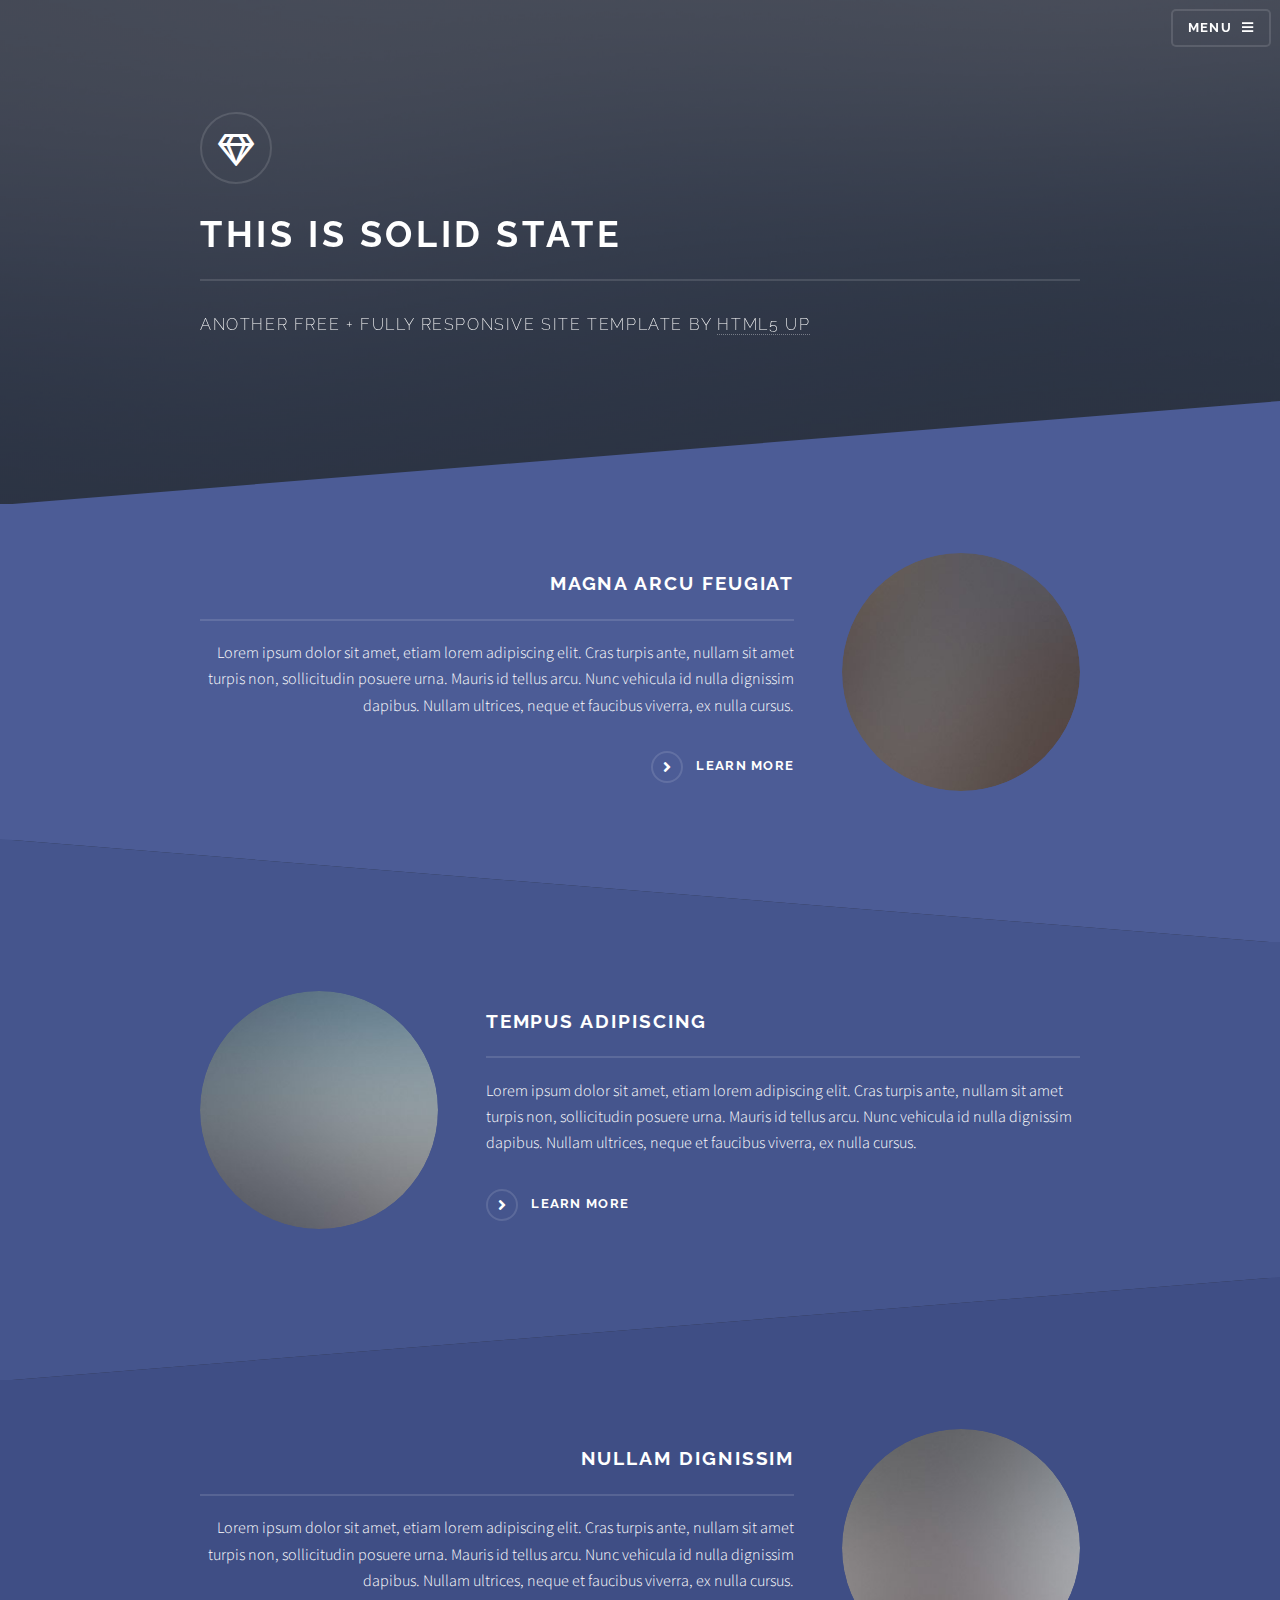
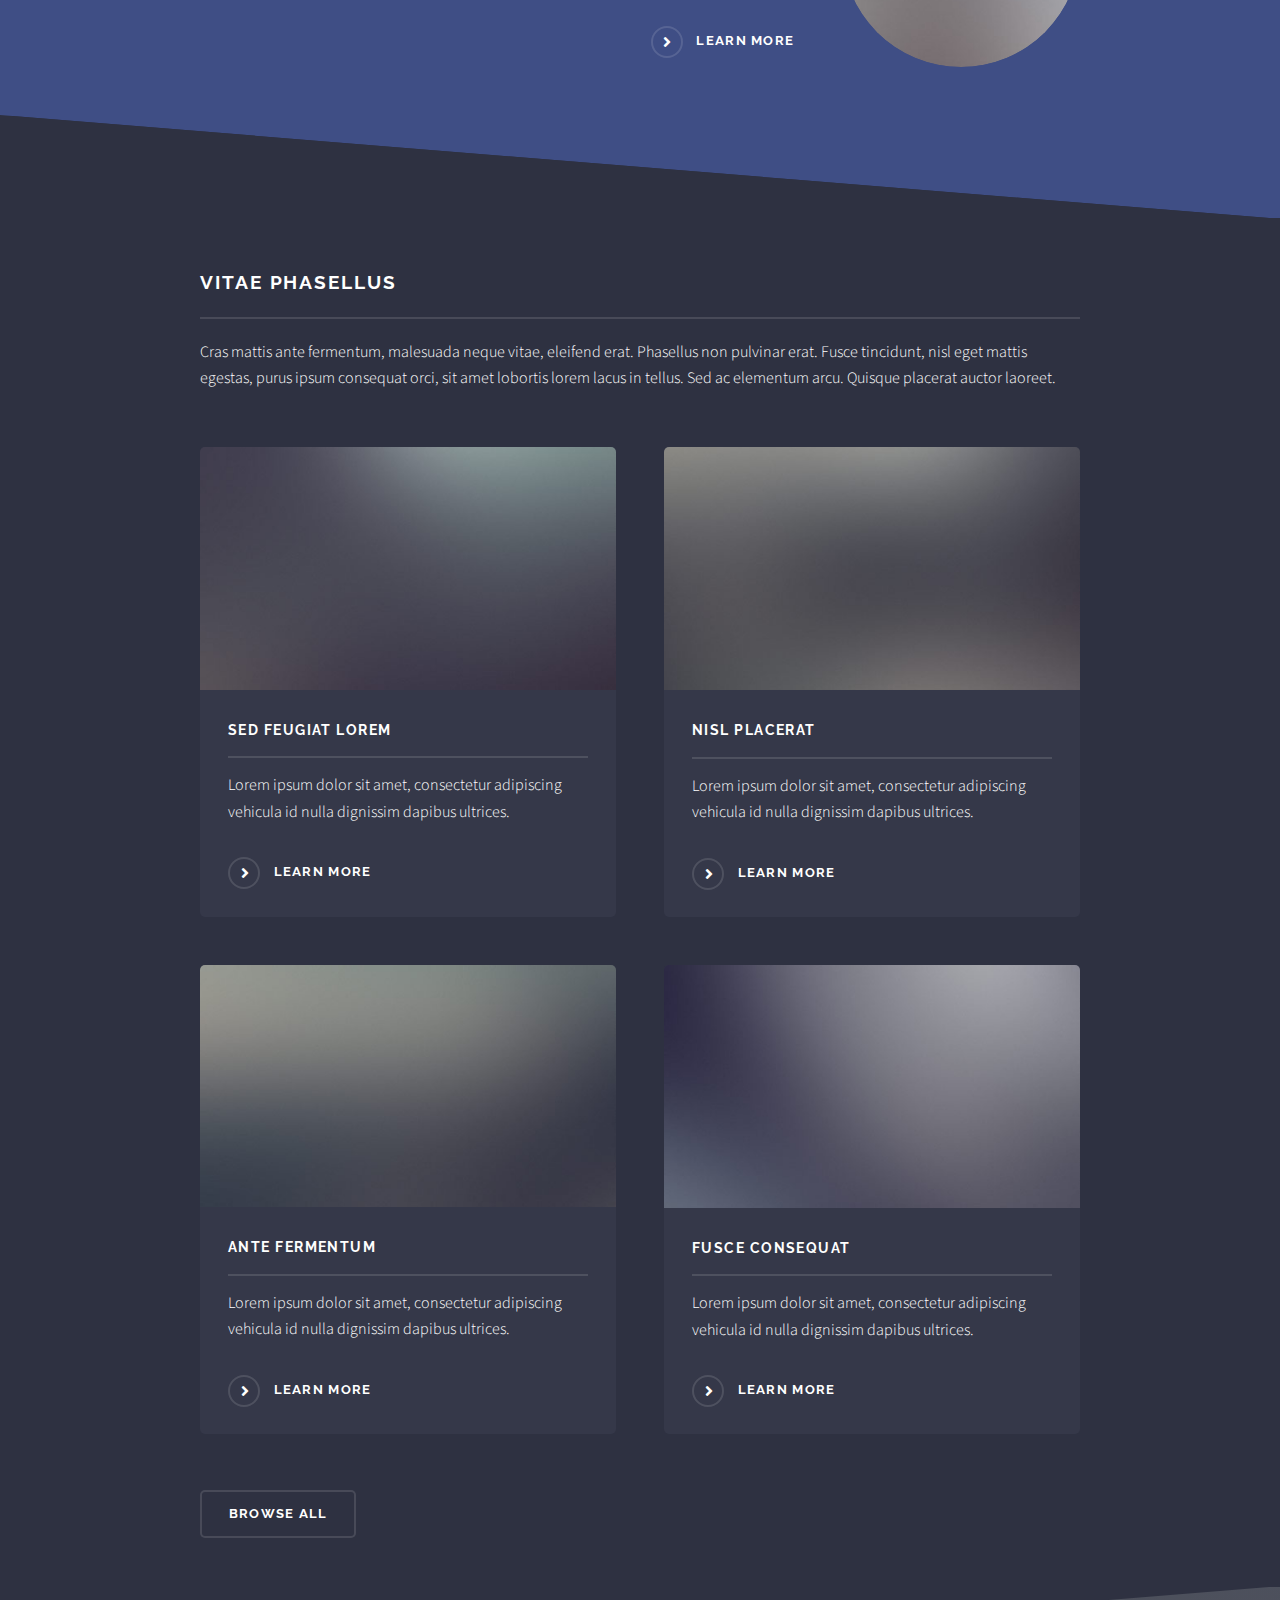
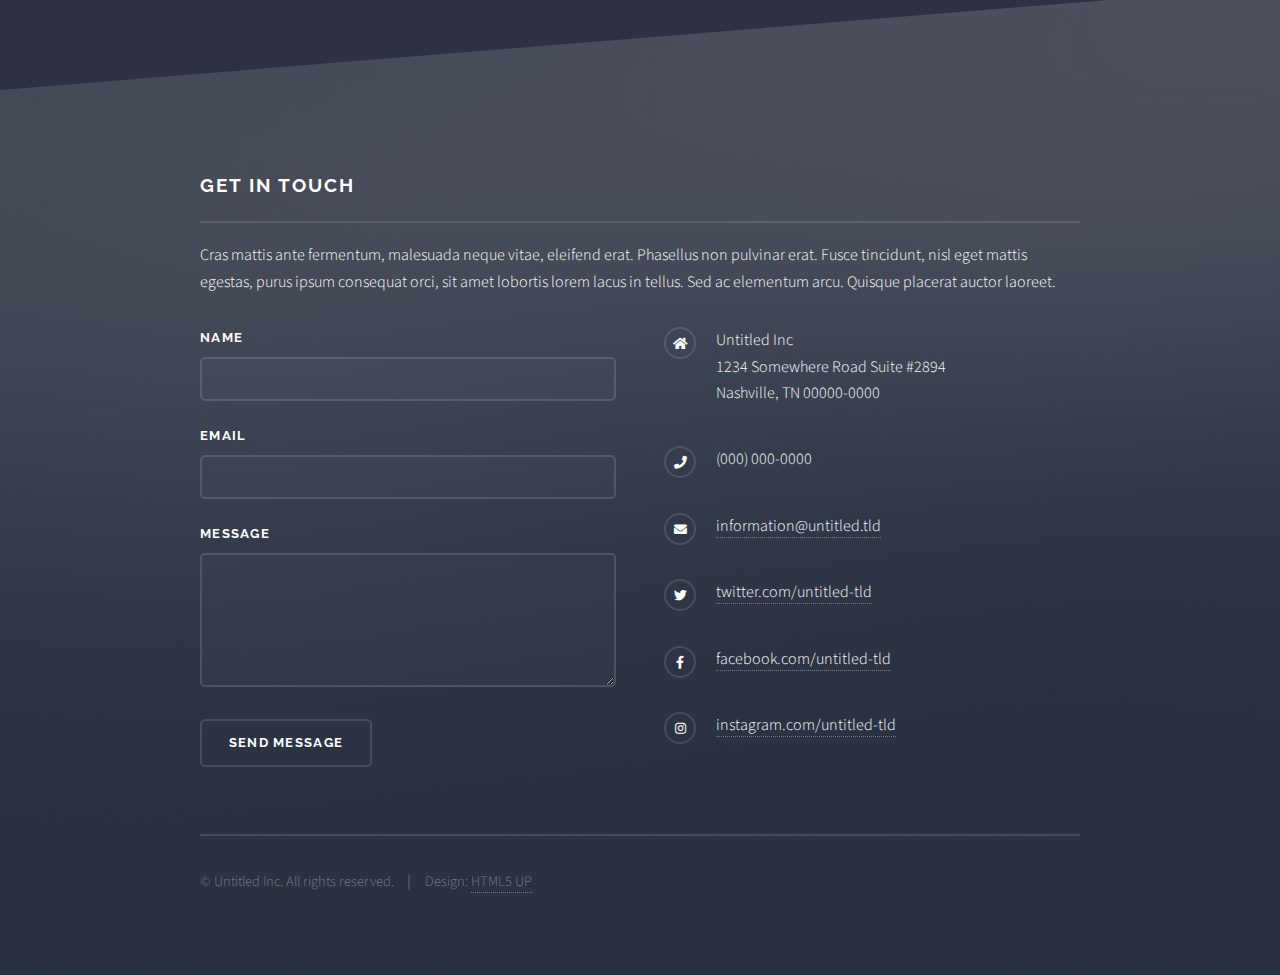
<file: full/index.html>
<!DOCTYPE HTML>
<!--
	Solid State by HTML5 UP
	html5up.net | @ajlkn
	Free for personal and commercial use under the CCA 3.0 license (html5up.net/license)
-->
<html>
	<head>
		<title>Solid State by HTML5 UP</title>
		<meta charset="utf-8" />
		<meta name="viewport" content="width=device-width, initial-scale=1, user-scalable=no" />
		<link rel="stylesheet" href="assets/css/main.css" />
		<noscript><link rel="stylesheet" href="assets/css/noscript.css" /></noscript>
	</head>
	<body class="is-preload">

		<!-- Page Wrapper -->
			<div id="page-wrapper">

				<!-- Header -->
					<header id="header" class="alt">
						<h1><a href="index.html">Solid State</a></h1>
						<nav>
							<a href="#menu">Menu</a>
						</nav>
					</header>

				<!-- Menu -->
					<nav id="menu">
						<div class="inner">
							<h2>Menu</h2>
							<ul class="links">
								<li><a href="index.html">Home</a></li>
								<li><a href="generic.html">Generic</a></li>
								<li><a href="elements.html">Elements</a></li>
								<li><a href="#">Log In</a></li>
								<li><a href="#">Sign Up</a></li>
							</ul>
							<a href="#" class="close">Close</a>
						</div>
					</nav>

				<!-- Banner -->
					<section id="banner">
						<div class="inner">
							<div class="logo"><span class="icon fa-gem"></span></div>
							<h2>This is Solid State</h2>
							<p>Another free + fully responsive site template by <a href="http://html5up.net">HTML5 UP</a></p>
						</div>
					</section>

				<!-- Wrapper -->
					<section id="wrapper">

						<!-- One -->
							<section id="one" class="wrapper spotlight style1">
								<div class="inner">
									<a href="#" class="image"><img src="images/pic01.jpg" alt="" /></a>
									<div class="content">
										<h2 class="major">Magna arcu feugiat</h2>
										<p>Lorem ipsum dolor sit amet, etiam lorem adipiscing elit. Cras turpis ante, nullam sit amet turpis non, sollicitudin posuere urna. Mauris id tellus arcu. Nunc vehicula id nulla dignissim dapibus. Nullam ultrices, neque et faucibus viverra, ex nulla cursus.</p>
										<a href="#" class="special">Learn more</a>
									</div>
								</div>
							</section>

						<!-- Two -->
							<section id="two" class="wrapper alt spotlight style2">
								<div class="inner">
									<a href="#" class="image"><img src="images/pic02.jpg" alt="" /></a>
									<div class="content">
										<h2 class="major">Tempus adipiscing</h2>
										<p>Lorem ipsum dolor sit amet, etiam lorem adipiscing elit. Cras turpis ante, nullam sit amet turpis non, sollicitudin posuere urna. Mauris id tellus arcu. Nunc vehicula id nulla dignissim dapibus. Nullam ultrices, neque et faucibus viverra, ex nulla cursus.</p>
										<a href="#" class="special">Learn more</a>
									</div>
								</div>
							</section>

						<!-- Three -->
							<section id="three" class="wrapper spotlight style3">
								<div class="inner">
									<a href="#" class="image"><img src="images/pic03.jpg" alt="" /></a>
									<div class="content">
										<h2 class="major">Nullam dignissim</h2>
										<p>Lorem ipsum dolor sit amet, etiam lorem adipiscing elit. Cras turpis ante, nullam sit amet turpis non, sollicitudin posuere urna. Mauris id tellus arcu. Nunc vehicula id nulla dignissim dapibus. Nullam ultrices, neque et faucibus viverra, ex nulla cursus.</p>
										<a href="#" class="special">Learn more</a>
									</div>
								</div>
							</section>

						<!-- Four -->
							<section id="four" class="wrapper alt style1">
								<div class="inner">
									<h2 class="major">Vitae phasellus</h2>
									<p>Cras mattis ante fermentum, malesuada neque vitae, eleifend erat. Phasellus non pulvinar erat. Fusce tincidunt, nisl eget mattis egestas, purus ipsum consequat orci, sit amet lobortis lorem lacus in tellus. Sed ac elementum arcu. Quisque placerat auctor laoreet.</p>
									<section class="features">
										<article>
											<a href="#" class="image"><img src="images/pic04.jpg" alt="" /></a>
											<h3 class="major">Sed feugiat lorem</h3>
											<p>Lorem ipsum dolor sit amet, consectetur adipiscing vehicula id nulla dignissim dapibus ultrices.</p>
											<a href="#" class="special">Learn more</a>
										</article>
										<article>
											<a href="#" class="image"><img src="images/pic05.jpg" alt="" /></a>
											<h3 class="major">Nisl placerat</h3>
											<p>Lorem ipsum dolor sit amet, consectetur adipiscing vehicula id nulla dignissim dapibus ultrices.</p>
											<a href="#" class="special">Learn more</a>
										</article>
										<article>
											<a href="#" class="image"><img src="images/pic06.jpg" alt="" /></a>
											<h3 class="major">Ante fermentum</h3>
											<p>Lorem ipsum dolor sit amet, consectetur adipiscing vehicula id nulla dignissim dapibus ultrices.</p>
											<a href="#" class="special">Learn more</a>
										</article>
										<article>
											<a href="#" class="image"><img src="images/pic07.jpg" alt="" /></a>
											<h3 class="major">Fusce consequat</h3>
											<p>Lorem ipsum dolor sit amet, consectetur adipiscing vehicula id nulla dignissim dapibus ultrices.</p>
											<a href="#" class="special">Learn more</a>
										</article>
									</section>
									<ul class="actions">
										<li><a href="#" class="button">Browse All</a></li>
									</ul>
								</div>
							</section>

					</section>

				<!-- Footer -->
					<section id="footer">
						<div class="inner">
							<h2 class="major">Get in touch</h2>
							<p>Cras mattis ante fermentum, malesuada neque vitae, eleifend erat. Phasellus non pulvinar erat. Fusce tincidunt, nisl eget mattis egestas, purus ipsum consequat orci, sit amet lobortis lorem lacus in tellus. Sed ac elementum arcu. Quisque placerat auctor laoreet.</p>
							<form method="post" action="#">
								<div class="fields">
									<div class="field">
										<label for="name">Name</label>
										<input type="text" name="name" id="name" />
									</div>
									<div class="field">
										<label for="email">Email</label>
										<input type="email" name="email" id="email" />
									</div>
									<div class="field">
										<label for="message">Message</label>
										<textarea name="message" id="message" rows="4"></textarea>
									</div>
								</div>
								<ul class="actions">
									<li><input type="submit" value="Send Message" /></li>
								</ul>
							</form>
							<ul class="contact">
								<li class="icon solid fa-home">
									Untitled Inc<br />
									1234 Somewhere Road Suite #2894<br />
									Nashville, TN 00000-0000
								</li>
								<li class="icon solid fa-phone">(000) 000-0000</li>
								<li class="icon solid fa-envelope"><a href="#">information@untitled.tld</a></li>
								<li class="icon brands fa-twitter"><a href="#">twitter.com/untitled-tld</a></li>
								<li class="icon brands fa-facebook-f"><a href="#">facebook.com/untitled-tld</a></li>
								<li class="icon brands fa-instagram"><a href="#">instagram.com/untitled-tld</a></li>
							</ul>
							<ul class="copyright">
								<li>&copy; Untitled Inc. All rights reserved.</li><li>Design: <a href="http://html5up.net">HTML5 UP</a></li>
							</ul>
						</div>
					</section>

			</div>

		<!-- Scripts -->
			<script src="assets/js/jquery.min.js"></script>
			<script src="assets/js/jquery.scrollex.min.js"></script>
			<script src="assets/js/browser.min.js"></script>
			<script src="assets/js/breakpoints.min.js"></script>
			<script src="assets/js/util.js"></script>
			<script src="assets/js/main.js"></script>

	</body>
</html>
</file>
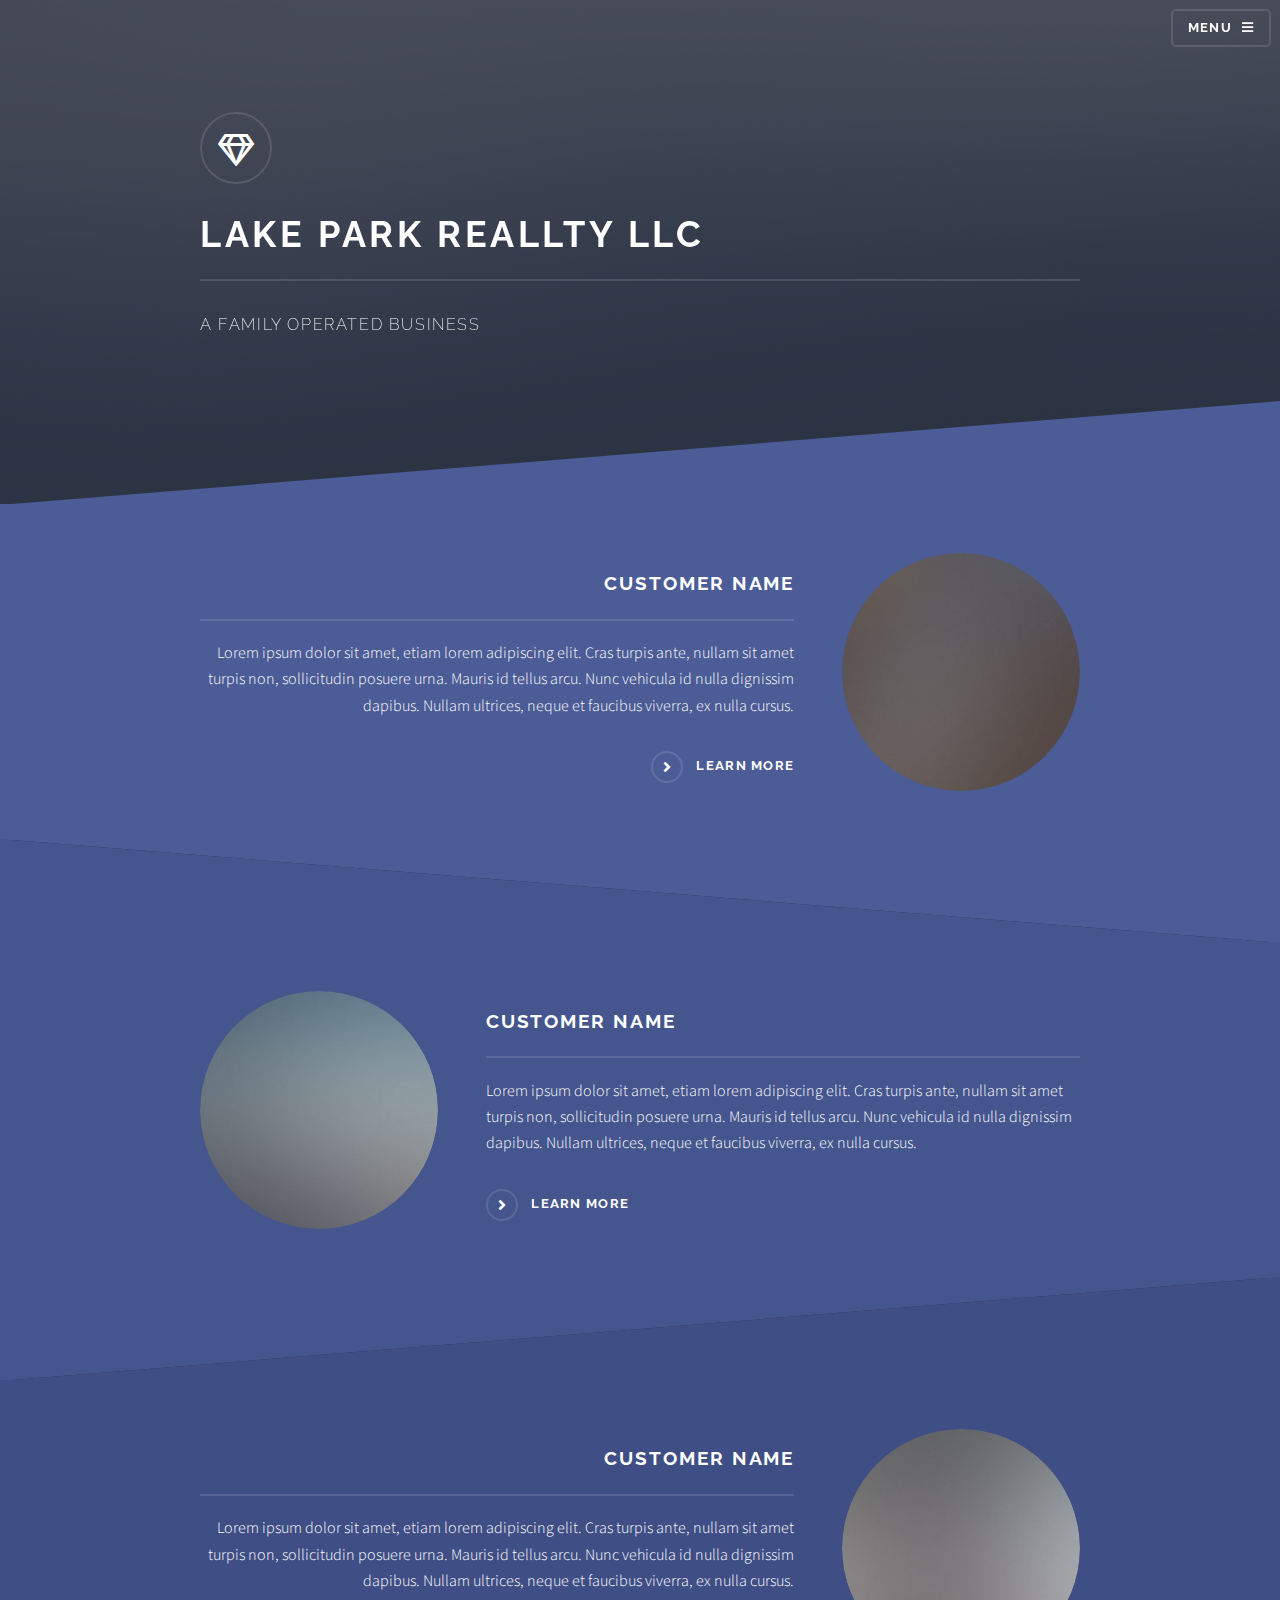
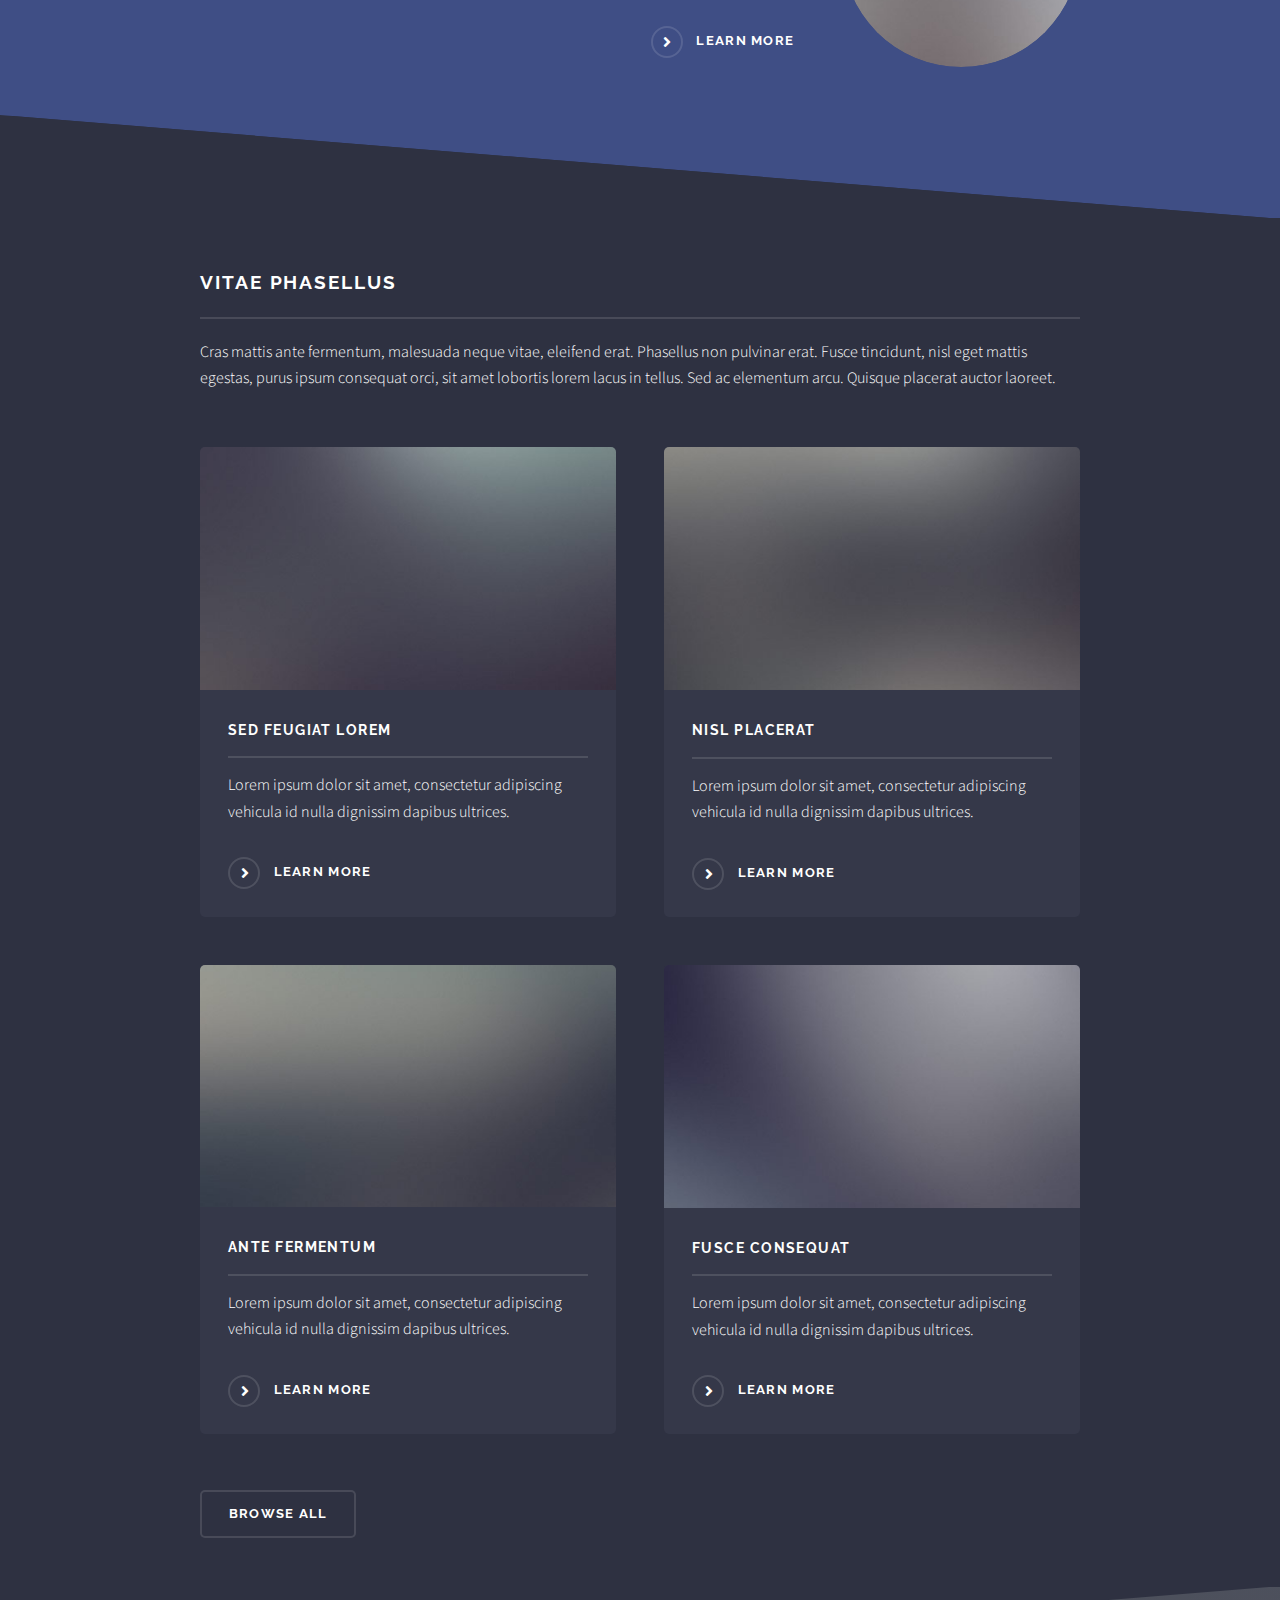
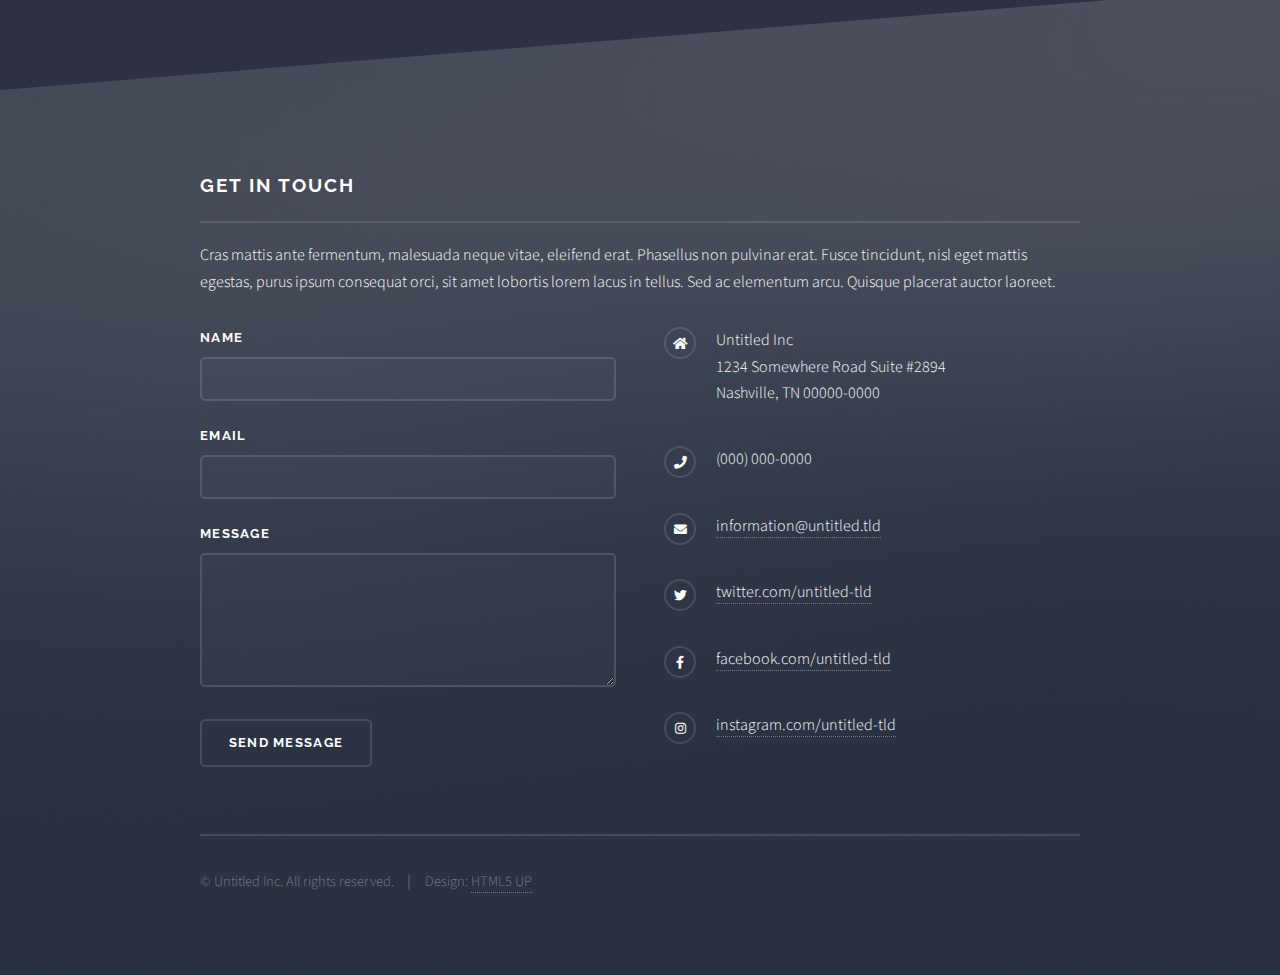
<file: test/index.html>
<!DOCTYPE HTML>
<!--
	Solid State by HTML5 UP
	html5up.net | @ajlkn
	Free for personal and commercial use under the CCA 3.0 license (html5up.net/license)
-->
<html>
	<head>
		<title>Lake Park Reallty LLC</title>
		<meta charset="utf-8" />
		<meta name="viewport" content="width=device-width, initial-scale=1, user-scalable=no" />
		<link rel="stylesheet" href="assets/css/main.css" />
		<noscript><link rel="stylesheet" href="assets/css/noscript.css" /></noscript>
	</head>
	<body class="is-preload">

		<!-- Page Wrapper -->
			<div id="page-wrapper">

				<!-- Header -->
					<header id="header" class="alt">
						<h1><a href="index.html">Lake Park Reallty LLC</a></h1>
						<nav>
							<a href="#menu">Menu</a>
						</nav>
					</header>

				<!-- Menu -->
					<nav id="menu">
						<div class="inner">
							<h2>Menu</h2>
							<ul class="links">
								<li><a href="index.html">Home</a></li>
								<li><a href="generic.html">Generic</a></li>
								<li><a href="elements.html">Elements</a></li>
								<li><a href="#">Log In</a></li>
								<li><a href="#">Sign Up</a></li>
							</ul>
							<a href="#" class="close">Close</a>
						</div>
					</nav>

				<!-- Banner -->
					<section id="banner">
						<div class="inner">
							<div class="logo"><span class="icon fa-gem"></span></div>
							<h2>Lake Park Reallty LLC</h2>
							<p>A Family Operated Business</p>
						</div>
					</section>

				<!-- Wrapper -->
					<section id="wrapper">

						<!-- One -->
							<section id="one" class="wrapper spotlight style1">
								<div class="inner">
									<a href="#" class="image"><img src="images/pic01.jpg" alt="" /></a>
									<div class="content">
										<h2 class="major">Customer name</h2>
										<p>Lorem ipsum dolor sit amet, etiam lorem adipiscing elit. Cras turpis ante, nullam sit amet turpis non, sollicitudin posuere urna. Mauris id tellus arcu. Nunc vehicula id nulla dignissim dapibus. Nullam ultrices, neque et faucibus viverra, ex nulla cursus.</p>
										<a href="#" class="special">Learn more</a>
									</div>
								</div>
							</section>

						<!-- Two -->
							<section id="two" class="wrapper alt spotlight style2">
								<div class="inner">
									<a href="#" class="image"><img src="images/pic02.jpg" alt="" /></a>
									<div class="content">
										<h2 class="major">Customer name</h2>
										<p>Lorem ipsum dolor sit amet, etiam lorem adipiscing elit. Cras turpis ante, nullam sit amet turpis non, sollicitudin posuere urna. Mauris id tellus arcu. Nunc vehicula id nulla dignissim dapibus. Nullam ultrices, neque et faucibus viverra, ex nulla cursus.</p>
										<a href="#" class="special">Learn more</a>
									</div>
								</div>
							</section>

						<!-- Three -->
							<section id="three" class="wrapper spotlight style3">
								<div class="inner">
									<a href="#" class="image"><img src="images/pic03.jpg" alt="" /></a>
									<div class="content">
										<h2 class="major">Customer name</h2>
										<p>Lorem ipsum dolor sit amet, etiam lorem adipiscing elit. Cras turpis ante, nullam sit amet turpis non, sollicitudin posuere urna. Mauris id tellus arcu. Nunc vehicula id nulla dignissim dapibus. Nullam ultrices, neque et faucibus viverra, ex nulla cursus.</p>
										<a href="#" class="special">Learn more</a>
									</div>
								</div>
							</section>

						<!-- Four -->
							<section id="four" class="wrapper alt style1">
								<div class="inner">
									<h2 class="major">Vitae phasellus</h2>
									<p>Cras mattis ante fermentum, malesuada neque vitae, eleifend erat. Phasellus non pulvinar erat. Fusce tincidunt, nisl eget mattis egestas, purus ipsum consequat orci, sit amet lobortis lorem lacus in tellus. Sed ac elementum arcu. Quisque placerat auctor laoreet.</p>
									<section class="features">
										<article>
											<a href="#" class="image"><img src="images/pic04.jpg" alt="" /></a>
											<h3 class="major">Sed feugiat lorem</h3>
											<p>Lorem ipsum dolor sit amet, consectetur adipiscing vehicula id nulla dignissim dapibus ultrices.</p>
											<a href="#" class="special">Learn more</a>
										</article>
										<article>
											<a href="#" class="image"><img src="images/pic05.jpg" alt="" /></a>
											<h3 class="major">Nisl placerat</h3>
											<p>Lorem ipsum dolor sit amet, consectetur adipiscing vehicula id nulla dignissim dapibus ultrices.</p>
											<a href="#" class="special">Learn more</a>
										</article>
										<article>
											<a href="#" class="image"><img src="images/pic06.jpg" alt="" /></a>
											<h3 class="major">Ante fermentum</h3>
											<p>Lorem ipsum dolor sit amet, consectetur adipiscing vehicula id nulla dignissim dapibus ultrices.</p>
											<a href="#" class="special">Learn more</a>
										</article>
										<article>
											<a href="#" class="image"><img src="images/pic07.jpg" alt="" /></a>
											<h3 class="major">Fusce consequat</h3>
											<p>Lorem ipsum dolor sit amet, consectetur adipiscing vehicula id nulla dignissim dapibus ultrices.</p>
											<a href="#" class="special">Learn more</a>
										</article>
									</section>
									<ul class="actions">
										<li><a href="#" class="button">Browse All</a></li>
									</ul>
								</div>
							</section>

					</section>

				<!-- Footer -->
					<section id="footer">
						<div class="inner">
							<h2 class="major">Get in touch</h2>
							<p>Cras mattis ante fermentum, malesuada neque vitae, eleifend erat. Phasellus non pulvinar erat. Fusce tincidunt, nisl eget mattis egestas, purus ipsum consequat orci, sit amet lobortis lorem lacus in tellus. Sed ac elementum arcu. Quisque placerat auctor laoreet.</p>
							<form method="post" action="#">
								<div class="fields">
									<div class="field">
										<label for="name">Name</label>
										<input type="text" name="name" id="name" />
									</div>
									<div class="field">
										<label for="email">Email</label>
										<input type="email" name="email" id="email" />
									</div>
									<div class="field">
										<label for="message">Message</label>
										<textarea name="message" id="message" rows="4"></textarea>
									</div>
								</div>
								<ul class="actions">
									<li><input type="submit" value="Send Message" /></li>
								</ul>
							</form>
							<ul class="contact">
								<li class="icon solid fa-home">
									Untitled Inc<br />
									1234 Somewhere Road Suite #2894<br />
									Nashville, TN 00000-0000
								</li>
								<li class="icon solid fa-phone">(000) 000-0000</li>
								<li class="icon solid fa-envelope"><a href="#">information@untitled.tld</a></li>
								<li class="icon brands fa-twitter"><a href="#">twitter.com/untitled-tld</a></li>
								<li class="icon brands fa-facebook-f"><a href="#">facebook.com/untitled-tld</a></li>
								<li class="icon brands fa-instagram"><a href="#">instagram.com/untitled-tld</a></li>
							</ul>
							<ul class="copyright">
								<li>&copy; Untitled Inc. All rights reserved.</li><li>Design: <a href="http://html5up.net">HTML5 UP</a></li>
							</ul>
						</div>
					</section>

			</div>

		<!-- Scripts -->
			<script src="assets/js/jquery.min.js"></script>
			<script src="assets/js/jquery.scrollex.min.js"></script>
			<script src="assets/js/browser.min.js"></script>
			<script src="assets/js/breakpoints.min.js"></script>
			<script src="assets/js/util.js"></script>
			<script src="assets/js/main.js"></script>

	</body>
</html>
</file>
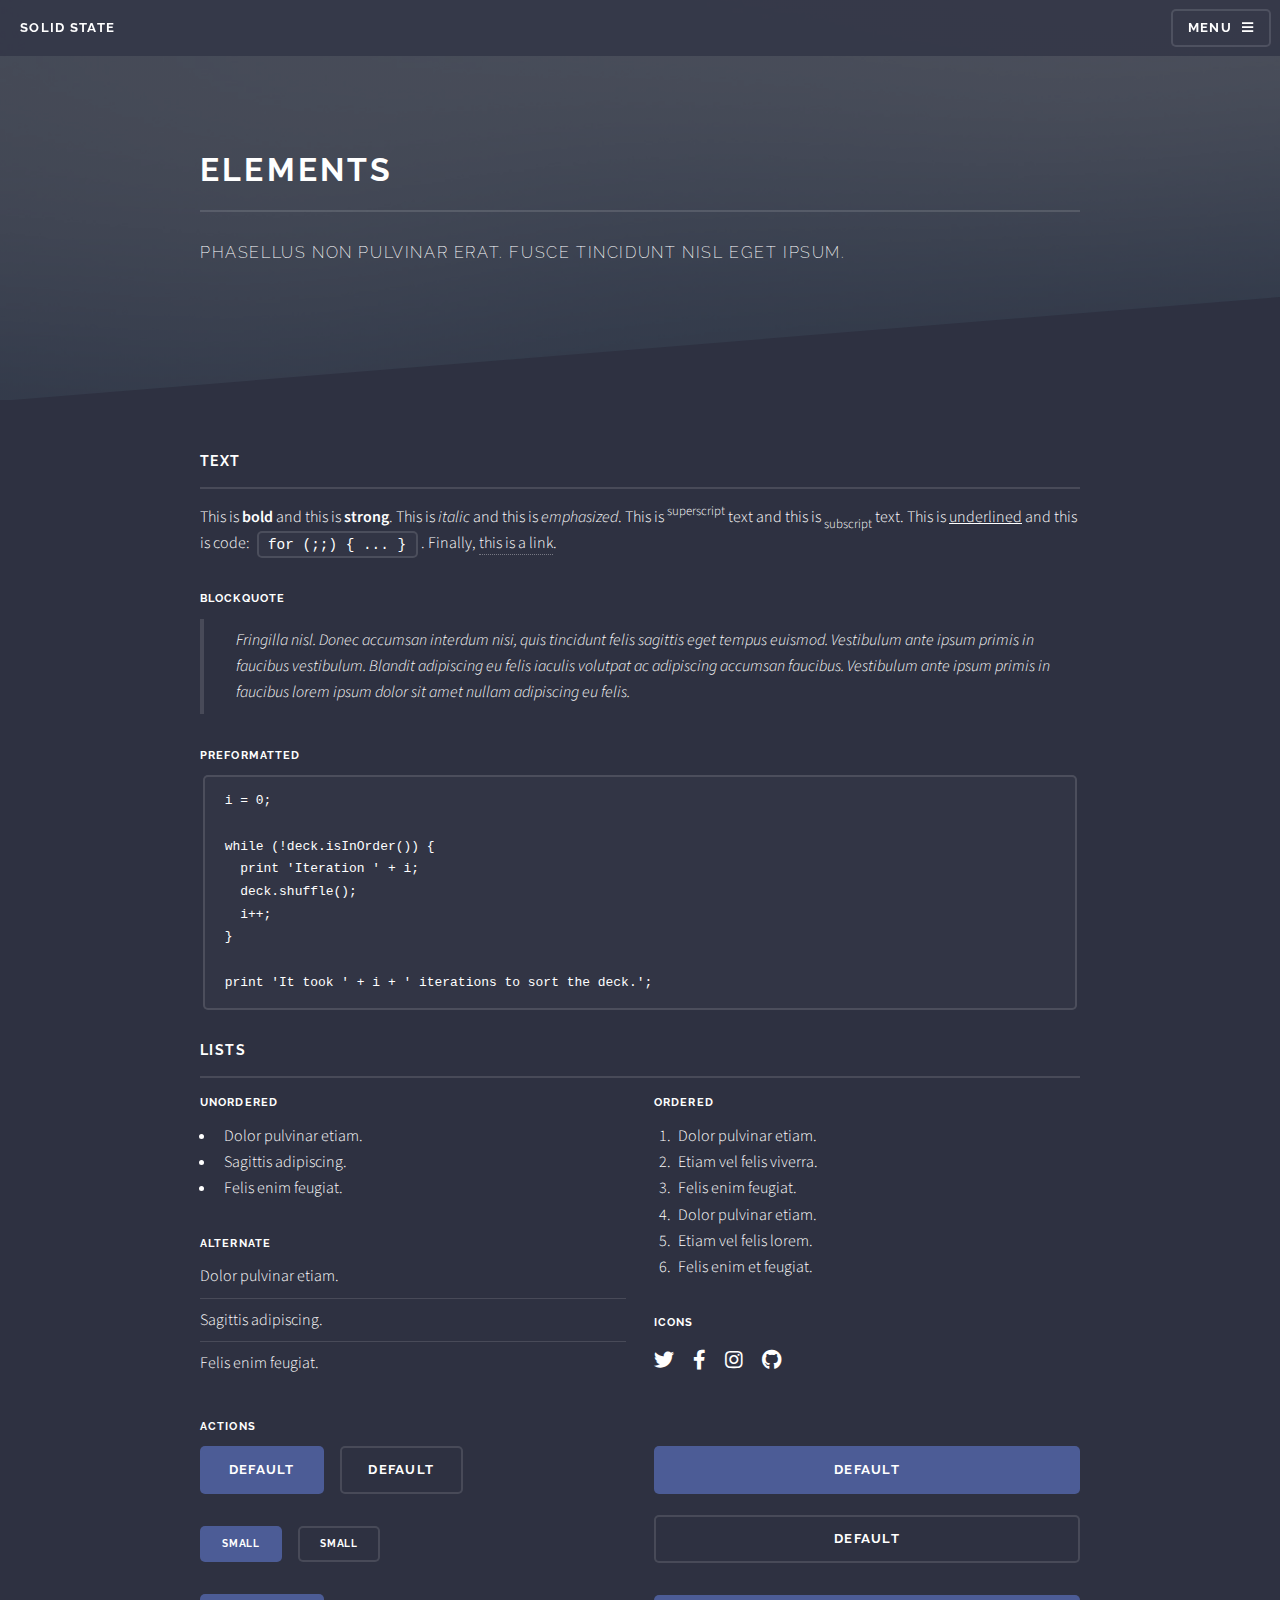
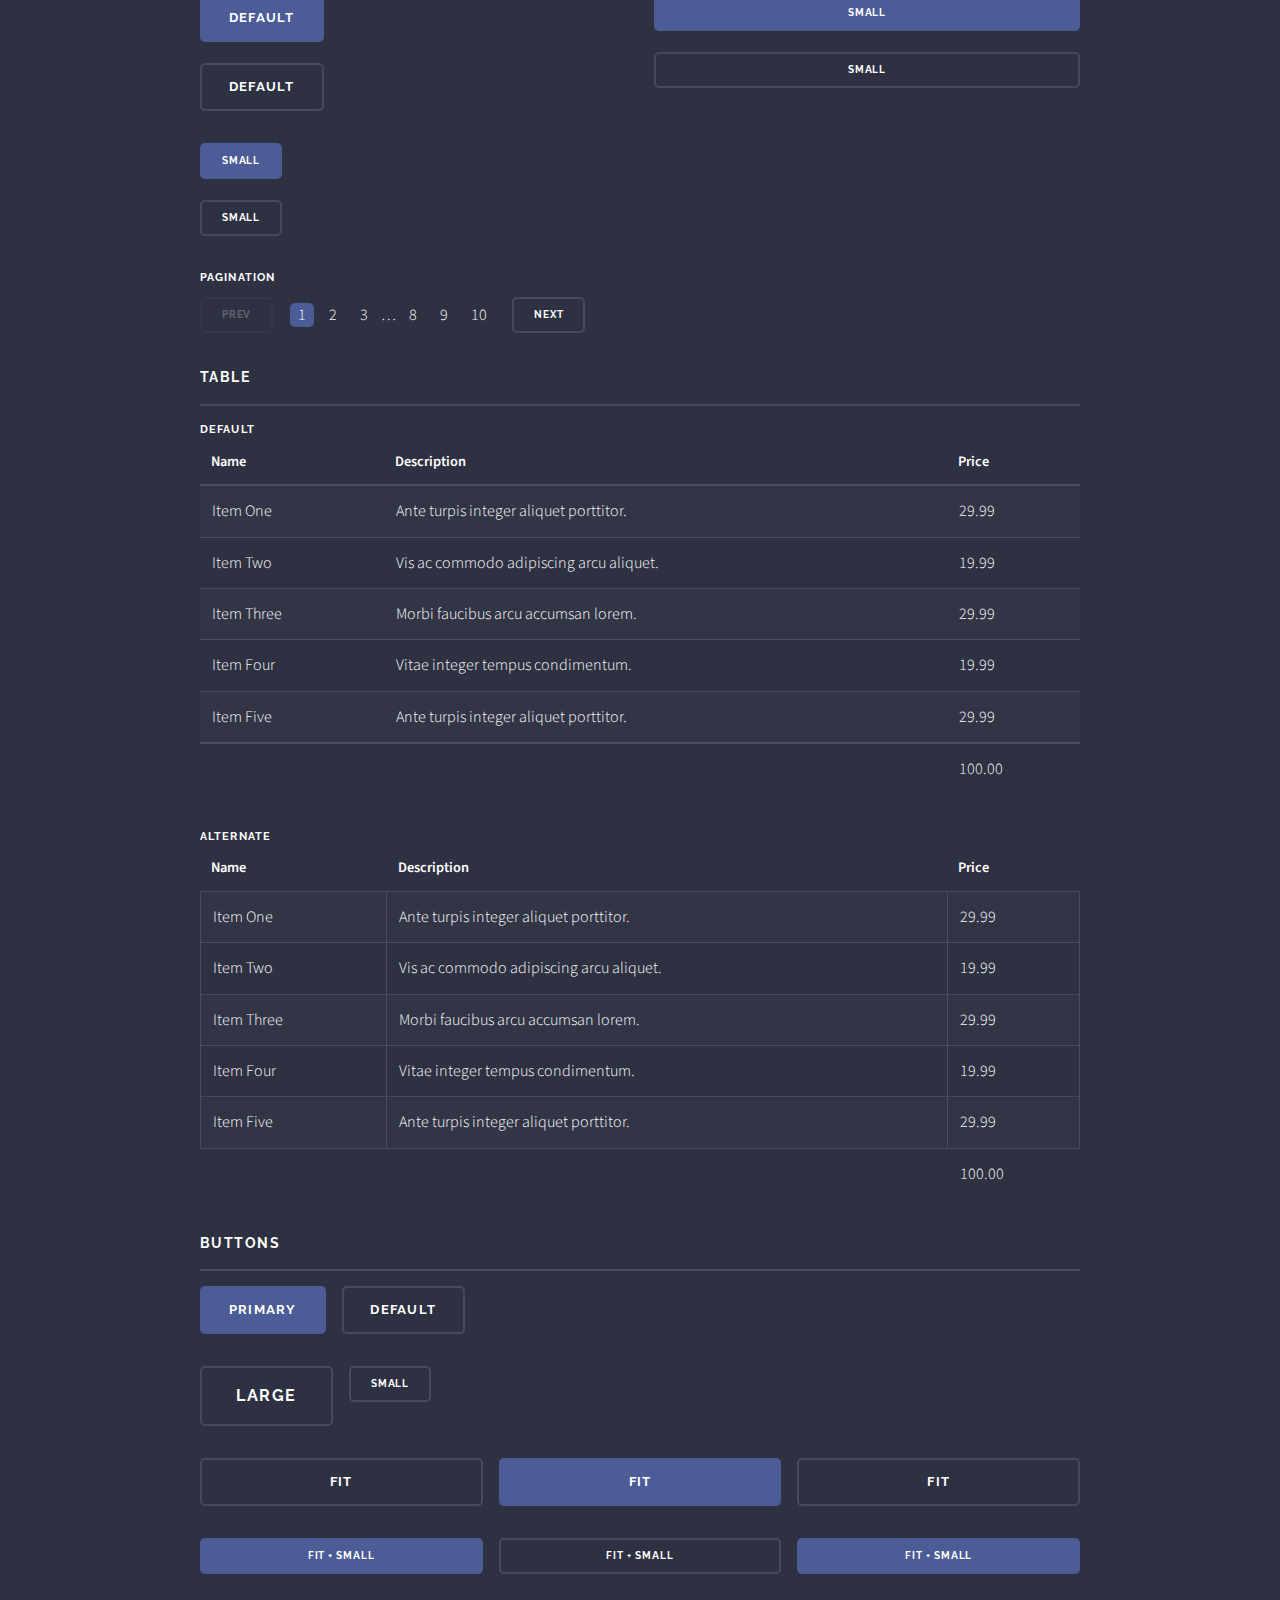
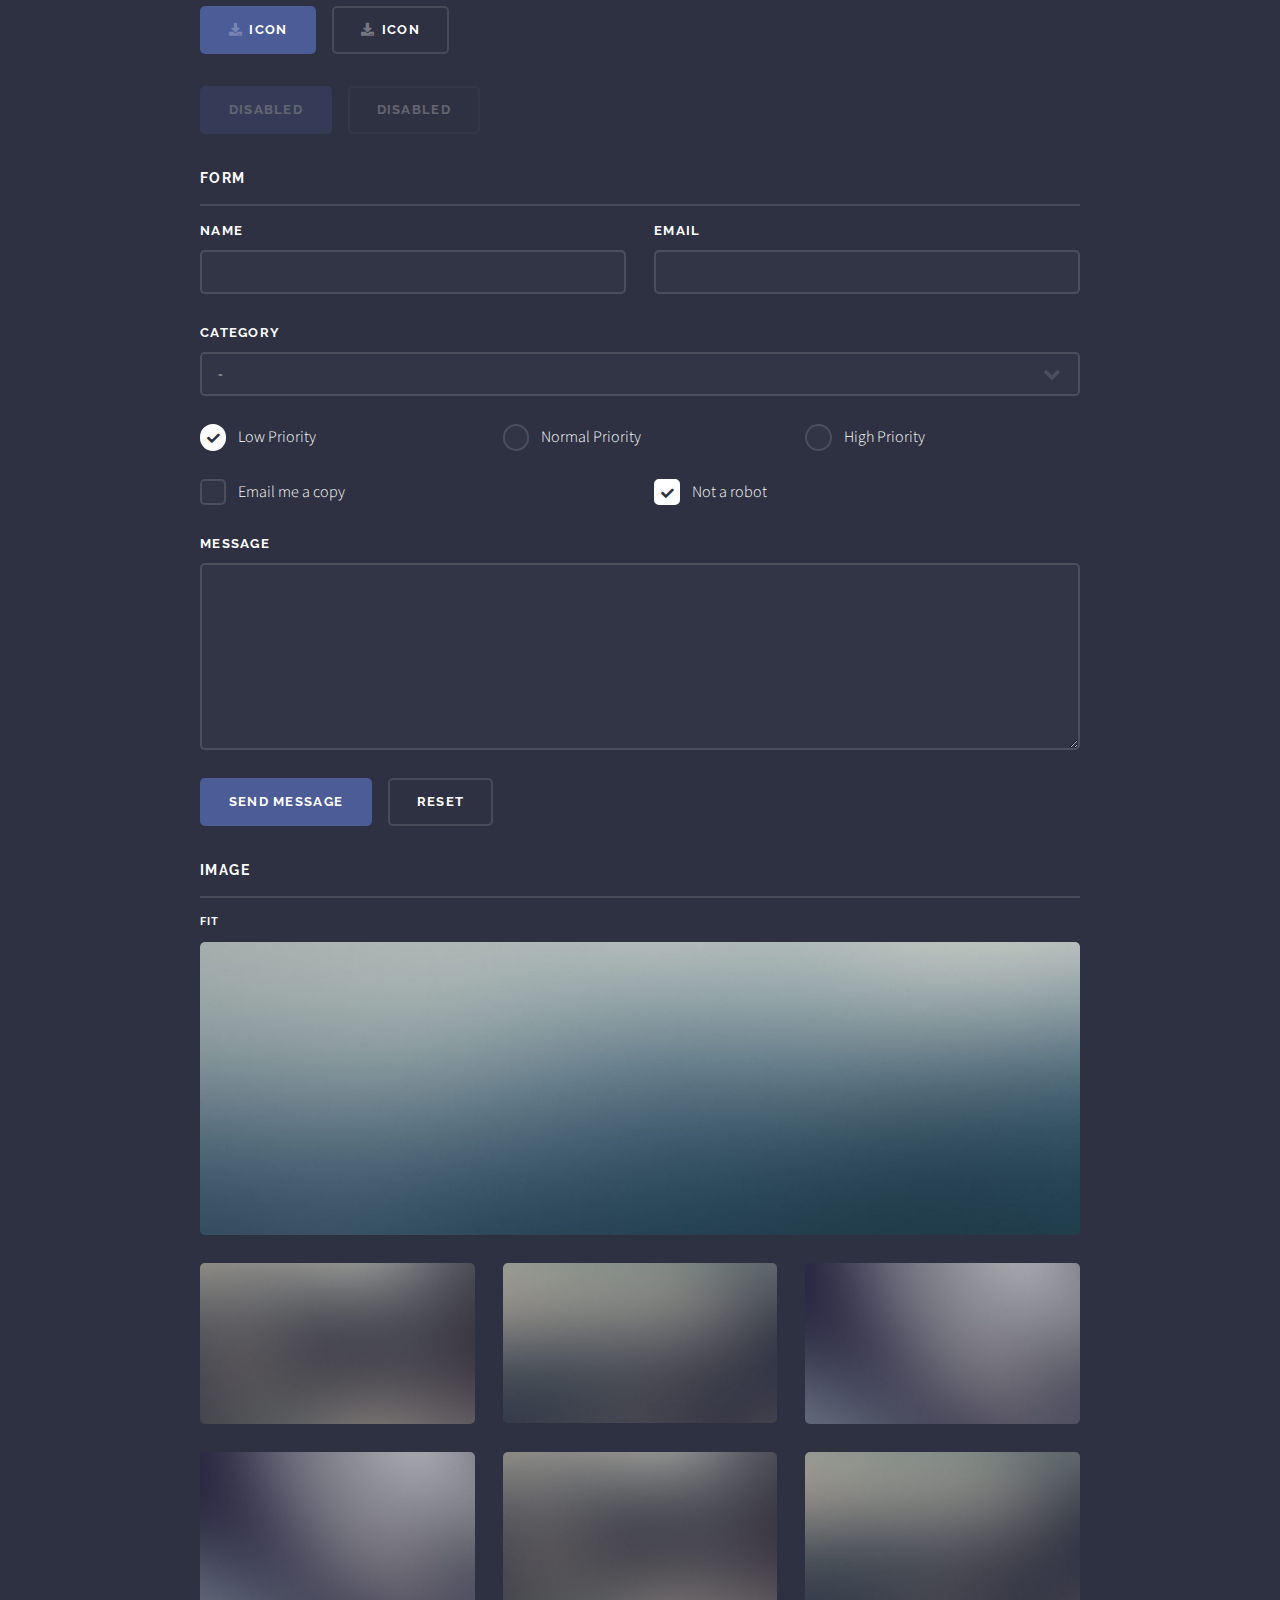
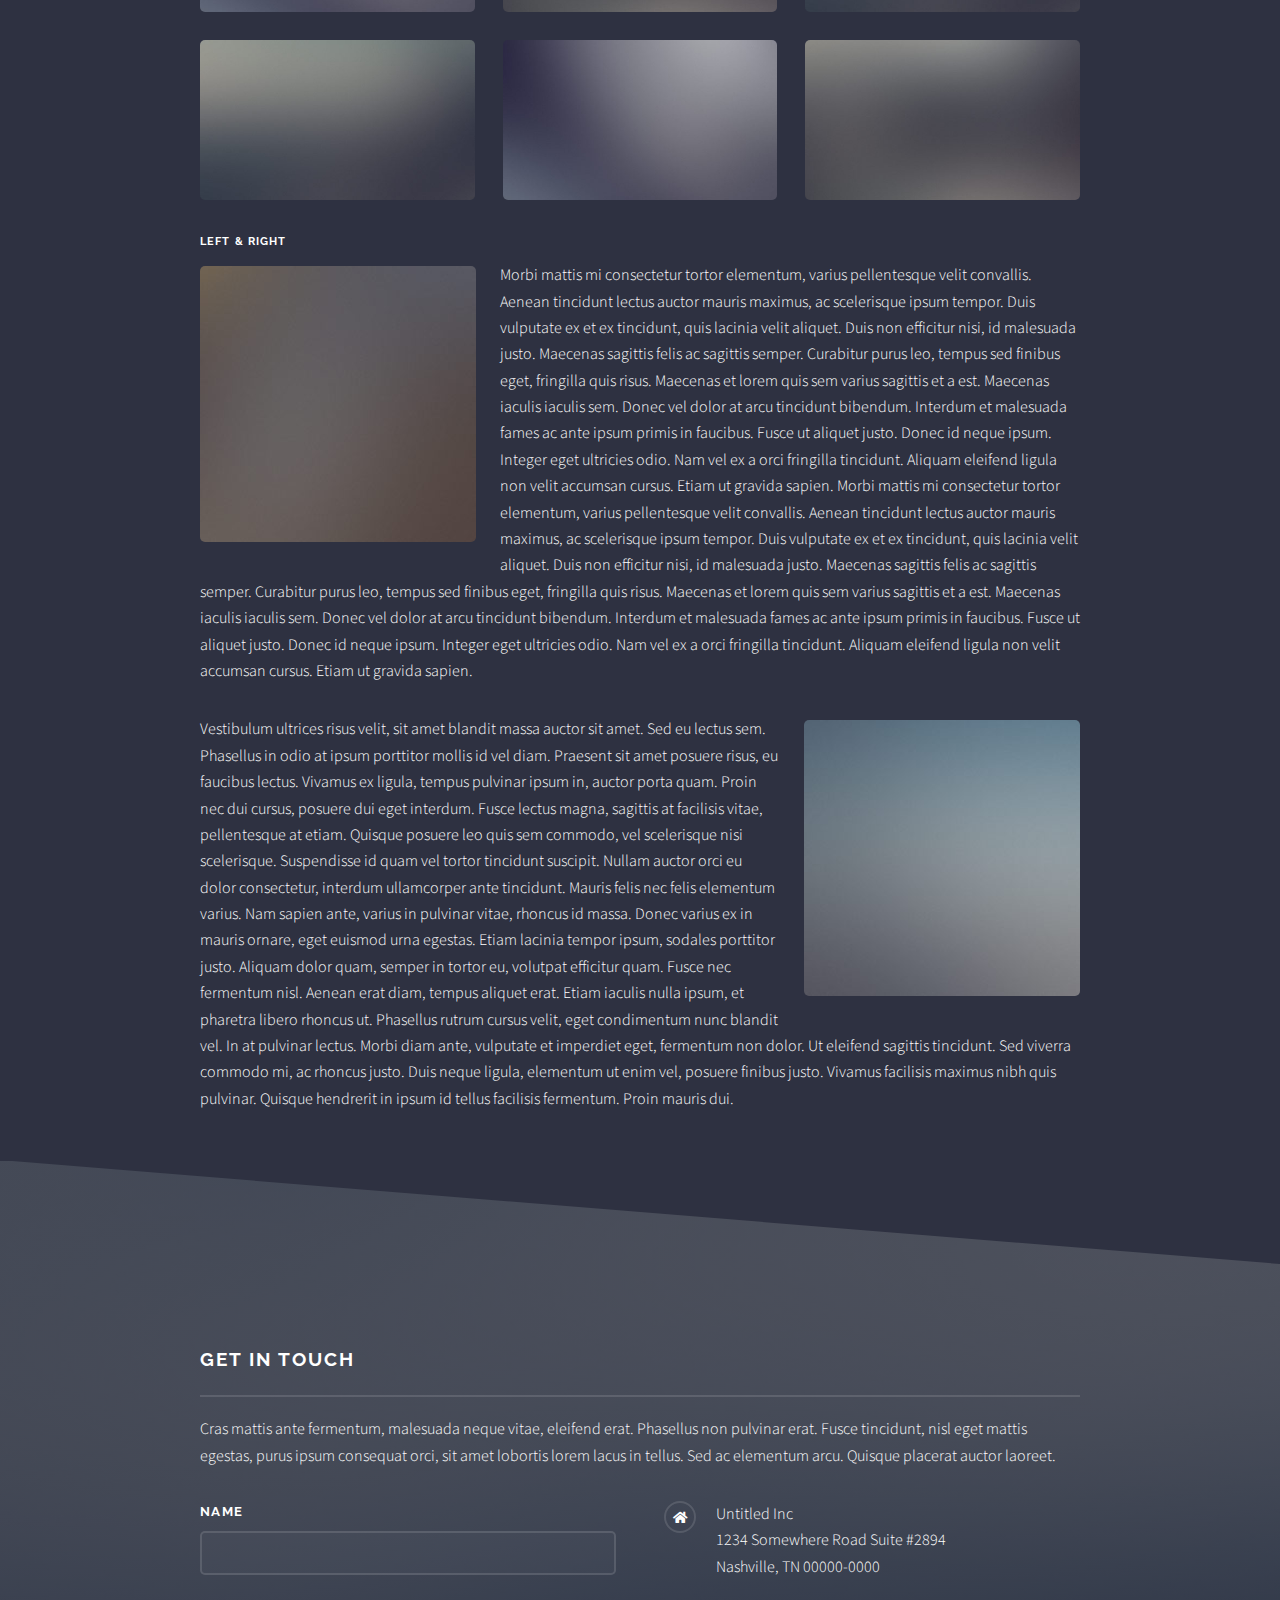
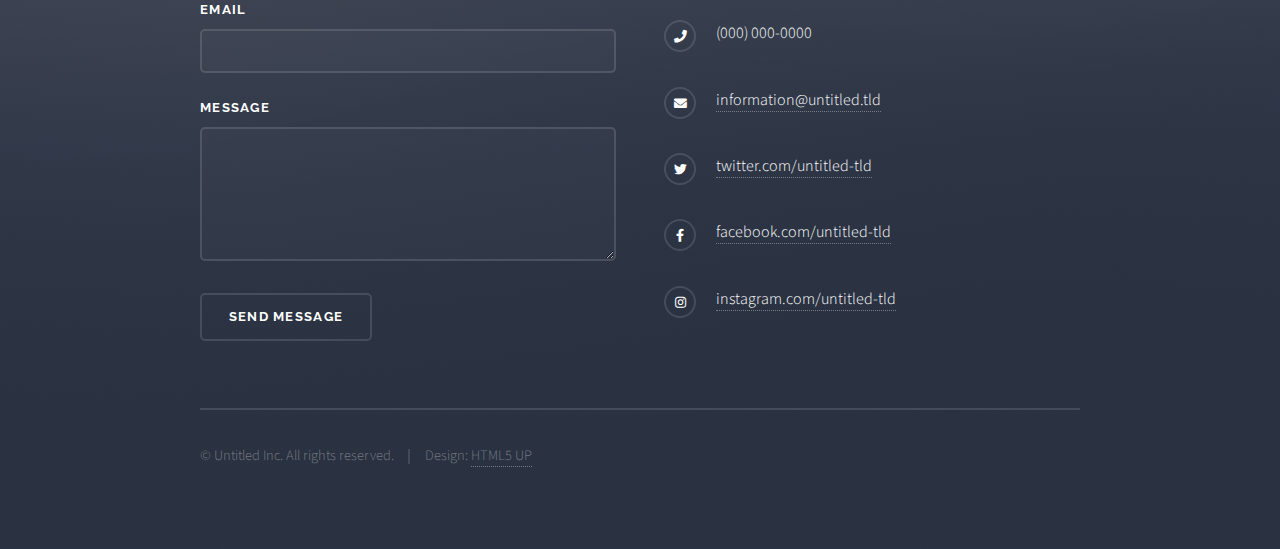
<file: full/elements.html>
<!DOCTYPE HTML>
<!--
	Solid State by HTML5 UP
	html5up.net | @ajlkn
	Free for personal and commercial use under the CCA 3.0 license (html5up.net/license)
-->
<html>
	<head>
		<title>Elements - Solid State by HTML5 UP</title>
		<meta charset="utf-8" />
		<meta name="viewport" content="width=device-width, initial-scale=1, user-scalable=no" />
		<link rel="stylesheet" href="assets/css/main.css" />
		<noscript><link rel="stylesheet" href="assets/css/noscript.css" /></noscript>
	</head>
	<body class="is-preload">

		<!-- Page Wrapper -->
			<div id="page-wrapper">

				<!-- Header -->
					<header id="header">
						<h1><a href="index.html">Solid State</a></h1>
						<nav>
							<a href="#menu">Menu</a>
						</nav>
					</header>

				<!-- Menu -->
					<nav id="menu">
						<div class="inner">
							<h2>Menu</h2>
							<ul class="links">
								<li><a href="index.html">Home</a></li>
								<li><a href="generic.html">Generic</a></li>
								<li><a href="elements.html">Elements</a></li>
								<li><a href="#">Log In</a></li>
								<li><a href="#">Sign Up</a></li>
							</ul>
							<a href="#" class="close">Close</a>
						</div>
					</nav>

				<!-- Wrapper -->
					<section id="wrapper">
						<header>
							<div class="inner">
								<h2>Elements</h2>
								<p>Phasellus non pulvinar erat. Fusce tincidunt nisl eget ipsum.</p>
							</div>
						</header>

						<!-- Content -->
							<div class="wrapper">
								<div class="inner">

									<section>
										<h3 class="major">Text</h3>
										<p>This is <b>bold</b> and this is <strong>strong</strong>. This is <i>italic</i> and this is <em>emphasized</em>.
										This is <sup>superscript</sup> text and this is <sub>subscript</sub> text.
										This is <u>underlined</u> and this is code: <code>for (;;) { ... }</code>. Finally, <a href="#">this is a link</a>.</p>
										<h4>Blockquote</h4>
										<blockquote>Fringilla nisl. Donec accumsan interdum nisi, quis tincidunt felis sagittis eget tempus euismod. Vestibulum ante ipsum primis in faucibus vestibulum. Blandit adipiscing eu felis iaculis volutpat ac adipiscing accumsan faucibus. Vestibulum ante ipsum primis in faucibus lorem ipsum dolor sit amet nullam adipiscing eu felis.</blockquote>
										<h4>Preformatted</h4>
										<pre><code>i = 0;

while (!deck.isInOrder()) {
  print 'Iteration ' + i;
  deck.shuffle();
  i++;
}

print 'It took ' + i + ' iterations to sort the deck.';</code></pre>
									</section>

									<section>
										<h3 class="major">Lists</h3>
										<div class="row">
											<div class="col-6 col-12-medium">
												<h4>Unordered</h4>
												<ul>
													<li>Dolor pulvinar etiam.</li>
													<li>Sagittis adipiscing.</li>
													<li>Felis enim feugiat.</li>
												</ul>
												<h4>Alternate</h4>
												<ul class="alt">
													<li>Dolor pulvinar etiam.</li>
													<li>Sagittis adipiscing.</li>
													<li>Felis enim feugiat.</li>
												</ul>
											</div>
											<div class="col-6 col-12-medium">
												<h4>Ordered</h4>
												<ol>
													<li>Dolor pulvinar etiam.</li>
													<li>Etiam vel felis viverra.</li>
													<li>Felis enim feugiat.</li>
													<li>Dolor pulvinar etiam.</li>
													<li>Etiam vel felis lorem.</li>
													<li>Felis enim et feugiat.</li>
												</ol>
												<h4>Icons</h4>
												<ul class="icons">
													<li><a href="#" class="icon brands fa-twitter"><span class="label">Twitter</span></a></li>
													<li><a href="#" class="icon brands fa-facebook-f"><span class="label">Facebook</span></a></li>
													<li><a href="#" class="icon brands fa-instagram"><span class="label">Instagram</span></a></li>
													<li><a href="#" class="icon brands fa-github"><span class="label">Github</span></a></li>
												</ul>
											</div>
										</div>
										<h4>Actions</h4>
										<div class="row">
											<div class="col-6 col-12-medium">
												<ul class="actions">
													<li><a href="#" class="button primary">Default</a></li>
													<li><a href="#" class="button">Default</a></li>
												</ul>
												<ul class="actions small">
													<li><a href="#" class="button primary small">Small</a></li>
													<li><a href="#" class="button small">Small</a></li>
												</ul>
												<ul class="actions stacked">
													<li><a href="#" class="button primary">Default</a></li>
													<li><a href="#" class="button">Default</a></li>
												</ul>
												<ul class="actions stacked small">
													<li><a href="#" class="button primary small">Small</a></li>
													<li><a href="#" class="button small">Small</a></li>
												</ul>
											</div>
											<div class="col-6 col-12-medium">
												<ul class="actions stacked">
													<li><a href="#" class="button primary fit">Default</a></li>
													<li><a href="#" class="button fit">Default</a></li>
												</ul>
												<ul class="actions stacked small">
													<li><a href="#" class="button primary small fit">Small</a></li>
													<li><a href="#" class="button small fit">Small</a></li>
												</ul>
											</div>
										</div>
										<h4>Pagination</h4>
										<ul class="pagination">
											<li><span class="button small disabled">Prev</span></li>
											<li><a href="#" class="page active">1</a></li>
											<li><a href="#" class="page">2</a></li>
											<li><a href="#" class="page">3</a></li>
											<li><span>&hellip;</span></li>
											<li><a href="#" class="page">8</a></li>
											<li><a href="#" class="page">9</a></li>
											<li><a href="#" class="page">10</a></li>
											<li><a href="#" class="button small">Next</a></li>
										</ul>
									</section>

									<section>
										<h3 class="major">Table</h3>
										<h4>Default</h4>
										<div class="table-wrapper">
											<table>
												<thead>
													<tr>
														<th>Name</th>
														<th>Description</th>
														<th>Price</th>
													</tr>
												</thead>
												<tbody>
													<tr>
														<td>Item One</td>
														<td>Ante turpis integer aliquet porttitor.</td>
														<td>29.99</td>
													</tr>
													<tr>
														<td>Item Two</td>
														<td>Vis ac commodo adipiscing arcu aliquet.</td>
														<td>19.99</td>
													</tr>
													<tr>
														<td>Item Three</td>
														<td> Morbi faucibus arcu accumsan lorem.</td>
														<td>29.99</td>
													</tr>
													<tr>
														<td>Item Four</td>
														<td>Vitae integer tempus condimentum.</td>
														<td>19.99</td>
													</tr>
													<tr>
														<td>Item Five</td>
														<td>Ante turpis integer aliquet porttitor.</td>
														<td>29.99</td>
													</tr>
												</tbody>
												<tfoot>
													<tr>
														<td colspan="2"></td>
														<td>100.00</td>
													</tr>
												</tfoot>
											</table>
										</div>

										<h4>Alternate</h4>
										<div class="table-wrapper">
											<table class="alt">
												<thead>
													<tr>
														<th>Name</th>
														<th>Description</th>
														<th>Price</th>
													</tr>
												</thead>
												<tbody>
													<tr>
														<td>Item One</td>
														<td>Ante turpis integer aliquet porttitor.</td>
														<td>29.99</td>
													</tr>
													<tr>
														<td>Item Two</td>
														<td>Vis ac commodo adipiscing arcu aliquet.</td>
														<td>19.99</td>
													</tr>
													<tr>
														<td>Item Three</td>
														<td> Morbi faucibus arcu accumsan lorem.</td>
														<td>29.99</td>
													</tr>
													<tr>
														<td>Item Four</td>
														<td>Vitae integer tempus condimentum.</td>
														<td>19.99</td>
													</tr>
													<tr>
														<td>Item Five</td>
														<td>Ante turpis integer aliquet porttitor.</td>
														<td>29.99</td>
													</tr>
												</tbody>
												<tfoot>
													<tr>
														<td colspan="2"></td>
														<td>100.00</td>
													</tr>
												</tfoot>
											</table>
										</div>
									</section>

									<section>
										<h3 class="major">Buttons</h3>
										<ul class="actions">
											<li><a href="#" class="button primary">Primary</a></li>
											<li><a href="#" class="button">Default</a></li>
										</ul>
										<ul class="actions">
											<li><a href="#" class="button large">Large</a></li>
											<li><a href="#" class="button small">Small</a></li>
										</ul>
										<ul class="actions fit">
											<li><a href="#" class="button fit">Fit</a></li>
											<li><a href="#" class="button primary fit">Fit</a></li>
											<li><a href="#" class="button fit">Fit</a></li>
										</ul>
										<ul class="actions fit small">
											<li><a href="#" class="button primary fit small">Fit + Small</a></li>
											<li><a href="#" class="button fit small">Fit + Small</a></li>
											<li><a href="#" class="button primary fit small">Fit + Small</a></li>
										</ul>
										<ul class="actions">
											<li><a href="#" class="button primary icon solid fa-download">Icon</a></li>
											<li><a href="#" class="button icon solid fa-download">Icon</a></li>
										</ul>
										<ul class="actions">
											<li><span class="button primary disabled">Disabled</span></li>
											<li><span class="button disabled">Disabled</span></li>
										</ul>
									</section>

									<section>
										<h3 class="major">Form</h3>
										<form method="post" action="#">
											<div class="row gtr-uniform">
												<div class="col-6 col-12-xsmall">
													<label for="demo-name">Name</label>
													<input type="text" name="demo-name" id="demo-name" value="" />
												</div>
												<div class="col-6 col-12-xsmall">
													<label for="demo-email">Email</label>
													<input type="email" name="demo-email" id="demo-email" value="" />
												</div>
												<div class="col-12">
													<label for="demo-category">Category</label>
													<select name="demo-category" id="demo-category">
														<option value="">-</option>
														<option value="1">Manufacturing</option>
														<option value="1">Shipping</option>
														<option value="1">Administration</option>
														<option value="1">Human Resources</option>
													</select>
												</div>
												<div class="col-4 col-12-small">
													<input type="radio" id="demo-priority-low" name="demo-priority" checked>
													<label for="demo-priority-low">Low Priority</label>
												</div>
												<div class="col-4 col-12-small">
													<input type="radio" id="demo-priority-normal" name="demo-priority">
													<label for="demo-priority-normal">Normal Priority</label>
												</div>
												<div class="col-4 col-12-small">
													<input type="radio" id="demo-priority-high" name="demo-priority">
													<label for="demo-priority-high">High Priority</label>
												</div>
												<div class="col-6 col-12-small">
													<input type="checkbox" id="demo-copy" name="demo-copy">
													<label for="demo-copy">Email me a copy</label>
												</div>
												<div class="col-6 col-12-small">
													<input type="checkbox" id="demo-human" name="demo-human" checked>
													<label for="demo-human">Not a robot</label>
												</div>
												<div class="col-12">
													<label for="demo-message">Message</label>
													<textarea name="demo-message" id="demo-message" rows="6"></textarea>
												</div>
												<div class="col-12">
													<ul class="actions">
														<li><input type="submit" value="Send Message" class="primary" /></li>
														<li><input type="reset" value="Reset" /></li>
													</ul>
												</div>
											</div>
										</form>
									</section>

									<section>
										<h3 class="major">Image</h3>
										<h4>Fit</h4>
										<div class="box alt">
											<div class="row gtr-uniform">
												<div class="col-12"><span class="image fit"><img src="images/pic08.jpg" alt="" /></span></div>
												<div class="col-4"><span class="image fit"><img src="images/pic05.jpg" alt="" /></span></div>
												<div class="col-4"><span class="image fit"><img src="images/pic06.jpg" alt="" /></span></div>
												<div class="col-4"><span class="image fit"><img src="images/pic07.jpg" alt="" /></span></div>
												<div class="col-4"><span class="image fit"><img src="images/pic07.jpg" alt="" /></span></div>
												<div class="col-4"><span class="image fit"><img src="images/pic05.jpg" alt="" /></span></div>
												<div class="col-4"><span class="image fit"><img src="images/pic06.jpg" alt="" /></span></div>
												<div class="col-4"><span class="image fit"><img src="images/pic06.jpg" alt="" /></span></div>
												<div class="col-4"><span class="image fit"><img src="images/pic07.jpg" alt="" /></span></div>
												<div class="col-4"><span class="image fit"><img src="images/pic05.jpg" alt="" /></span></div>
											</div>
										</div>
										<h4>Left &amp; Right</h4>
										<p><span class="image left"><img src="images/pic01.jpg" alt="" /></span>Morbi mattis mi consectetur tortor elementum, varius pellentesque velit convallis. Aenean tincidunt lectus auctor mauris maximus, ac scelerisque ipsum tempor. Duis vulputate ex et ex tincidunt, quis lacinia velit aliquet. Duis non efficitur nisi, id malesuada justo. Maecenas sagittis felis ac sagittis semper. Curabitur purus leo, tempus sed finibus eget, fringilla quis risus. Maecenas et lorem quis sem varius sagittis et a est. Maecenas iaculis iaculis sem. Donec vel dolor at arcu tincidunt bibendum. Interdum et malesuada fames ac ante ipsum primis in faucibus. Fusce ut aliquet justo. Donec id neque ipsum. Integer eget ultricies odio. Nam vel ex a orci fringilla tincidunt. Aliquam eleifend ligula non velit accumsan cursus. Etiam ut gravida sapien. Morbi mattis mi consectetur tortor elementum, varius pellentesque velit convallis. Aenean tincidunt lectus auctor mauris maximus, ac scelerisque ipsum tempor. Duis vulputate ex et ex tincidunt, quis lacinia velit aliquet. Duis non efficitur nisi, id malesuada justo. Maecenas sagittis felis ac sagittis semper. Curabitur purus leo, tempus sed finibus eget, fringilla quis risus. Maecenas et lorem quis sem varius sagittis et a est. Maecenas iaculis iaculis sem. Donec vel dolor at arcu tincidunt bibendum. Interdum et malesuada fames ac ante ipsum primis in faucibus. Fusce ut aliquet justo. Donec id neque ipsum. Integer eget ultricies odio. Nam vel ex a orci fringilla tincidunt. Aliquam eleifend ligula non velit accumsan cursus. Etiam ut gravida sapien.</p>
										<p><span class="image right"><img src="images/pic02.jpg" alt="" /></span>Vestibulum ultrices risus velit, sit amet blandit massa auctor sit amet. Sed eu lectus sem. Phasellus in odio at ipsum porttitor mollis id vel diam. Praesent sit amet posuere risus, eu faucibus lectus. Vivamus ex ligula, tempus pulvinar ipsum in, auctor porta quam. Proin nec dui cursus, posuere dui eget interdum. Fusce lectus magna, sagittis at facilisis vitae, pellentesque at etiam. Quisque posuere leo quis sem commodo, vel scelerisque nisi scelerisque. Suspendisse id quam vel tortor tincidunt suscipit. Nullam auctor orci eu dolor consectetur, interdum ullamcorper ante tincidunt. Mauris felis nec felis elementum varius. Nam sapien ante, varius in pulvinar vitae, rhoncus id massa. Donec varius ex in mauris ornare, eget euismod urna egestas. Etiam lacinia tempor ipsum, sodales porttitor justo. Aliquam dolor quam, semper in tortor eu, volutpat efficitur quam. Fusce nec fermentum nisl. Aenean erat diam, tempus aliquet erat. Etiam iaculis nulla ipsum, et pharetra libero rhoncus ut. Phasellus rutrum cursus velit, eget condimentum nunc blandit vel. In at pulvinar lectus. Morbi diam ante, vulputate et imperdiet eget, fermentum non dolor. Ut eleifend sagittis tincidunt. Sed viverra commodo mi, ac rhoncus justo. Duis neque ligula, elementum ut enim vel, posuere finibus justo. Vivamus facilisis maximus nibh quis pulvinar. Quisque hendrerit in ipsum id tellus facilisis fermentum. Proin mauris dui.</p>
									</section>

								</div>
							</div>

					</section>

				<!-- Footer -->
					<section id="footer">
						<div class="inner">
							<h2 class="major">Get in touch</h2>
							<p>Cras mattis ante fermentum, malesuada neque vitae, eleifend erat. Phasellus non pulvinar erat. Fusce tincidunt, nisl eget mattis egestas, purus ipsum consequat orci, sit amet lobortis lorem lacus in tellus. Sed ac elementum arcu. Quisque placerat auctor laoreet.</p>
							<form method="post" action="#">
								<div class="fields">
									<div class="field">
										<label for="name">Name</label>
										<input type="text" name="name" id="name" />
									</div>
									<div class="field">
										<label for="email">Email</label>
										<input type="email" name="email" id="email" />
									</div>
									<div class="field">
										<label for="message">Message</label>
										<textarea name="message" id="message" rows="4"></textarea>
									</div>
								</div>
								<ul class="actions">
									<li><input type="submit" value="Send Message" /></li>
								</ul>
							</form>
							<ul class="contact">
								<li class="icon solid fa-home">
									Untitled Inc<br />
									1234 Somewhere Road Suite #2894<br />
									Nashville, TN 00000-0000
								</li>
								<li class="icon solid fa-phone">(000) 000-0000</li>
								<li class="icon solid fa-envelope"><a href="#">information@untitled.tld</a></li>
								<li class="icon brands fa-twitter"><a href="#">twitter.com/untitled-tld</a></li>
								<li class="icon brands fa-facebook-f"><a href="#">facebook.com/untitled-tld</a></li>
								<li class="icon brands fa-instagram"><a href="#">instagram.com/untitled-tld</a></li>
							</ul>
							<ul class="copyright">
								<li>&copy; Untitled Inc. All rights reserved.</li><li>Design: <a href="http://html5up.net">HTML5 UP</a></li>
							</ul>
						</div>
					</section>

			</div>

		<!-- Scripts -->
			<script src="assets/js/jquery.min.js"></script>
			<script src="assets/js/jquery.scrollex.min.js"></script>
			<script src="assets/js/browser.min.js"></script>
			<script src="assets/js/breakpoints.min.js"></script>
			<script src="assets/js/util.js"></script>
			<script src="assets/js/main.js"></script>

	</body>
</html>
</file>
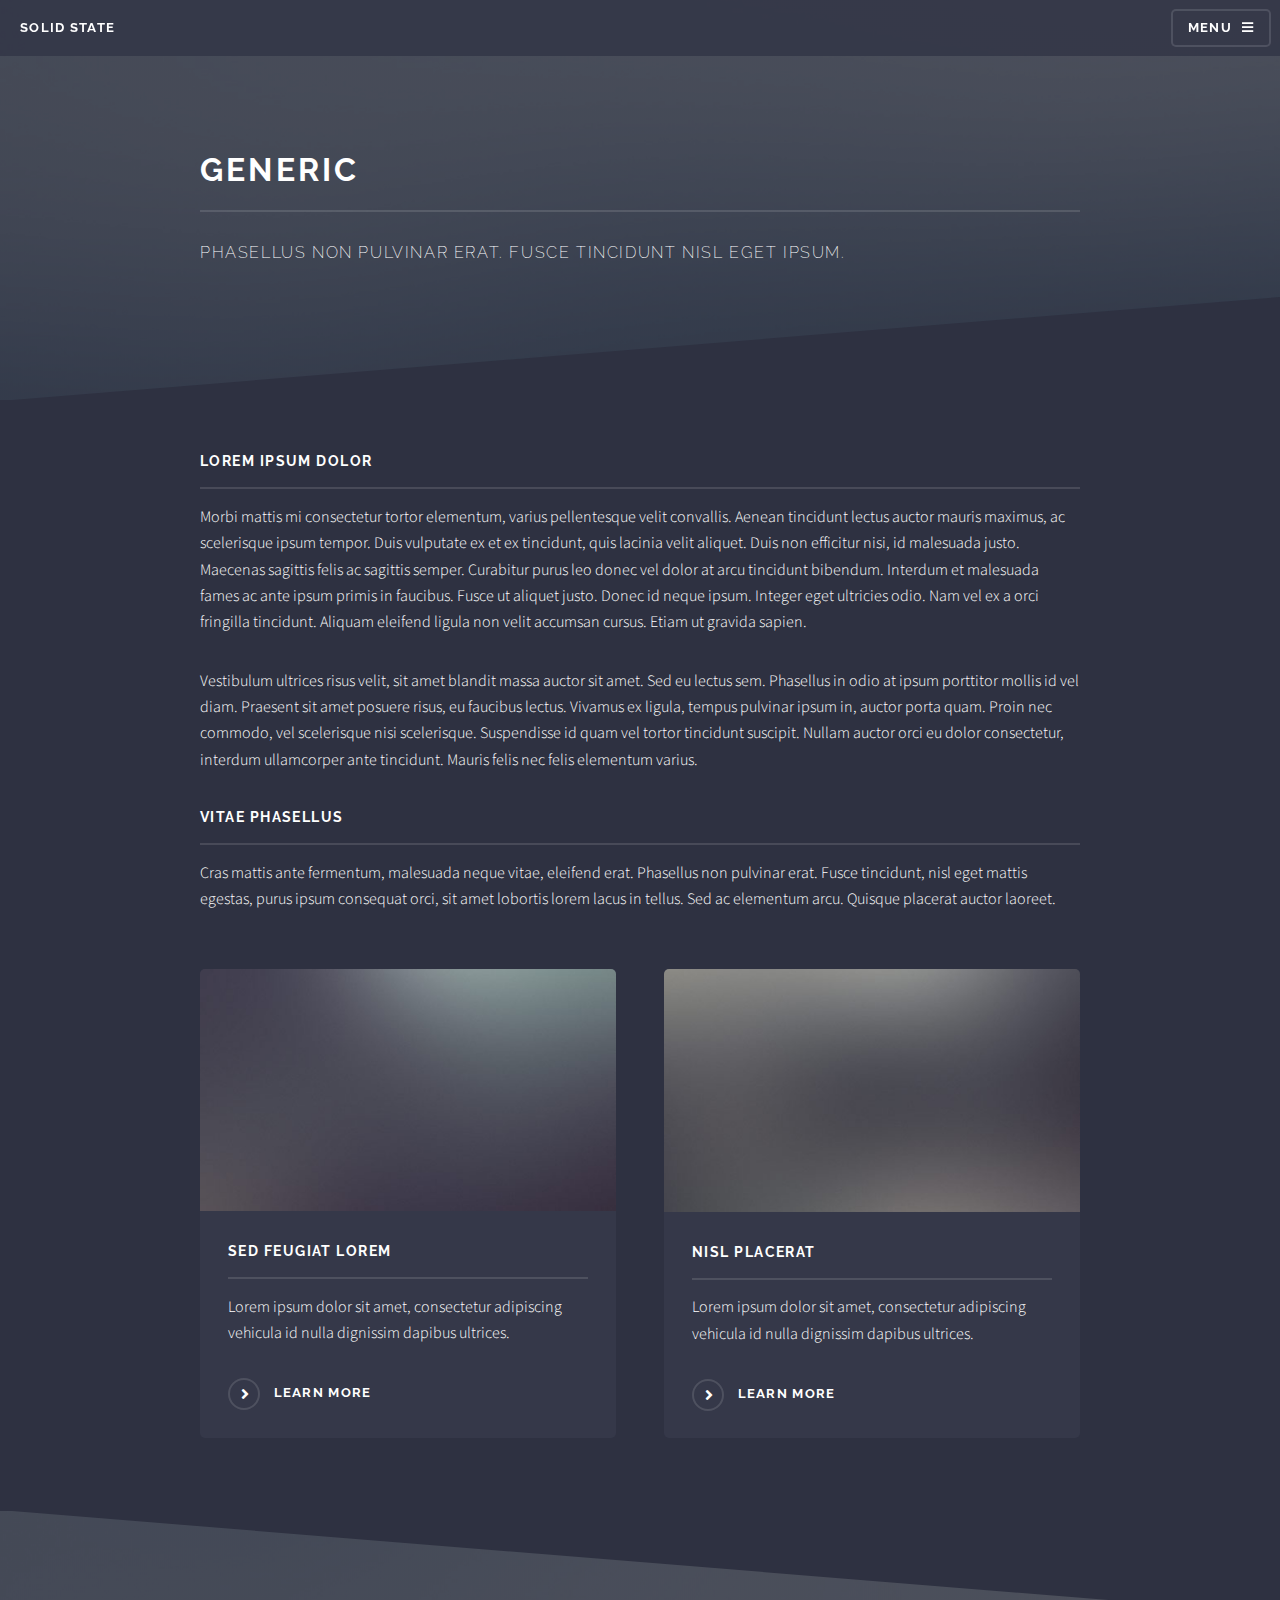
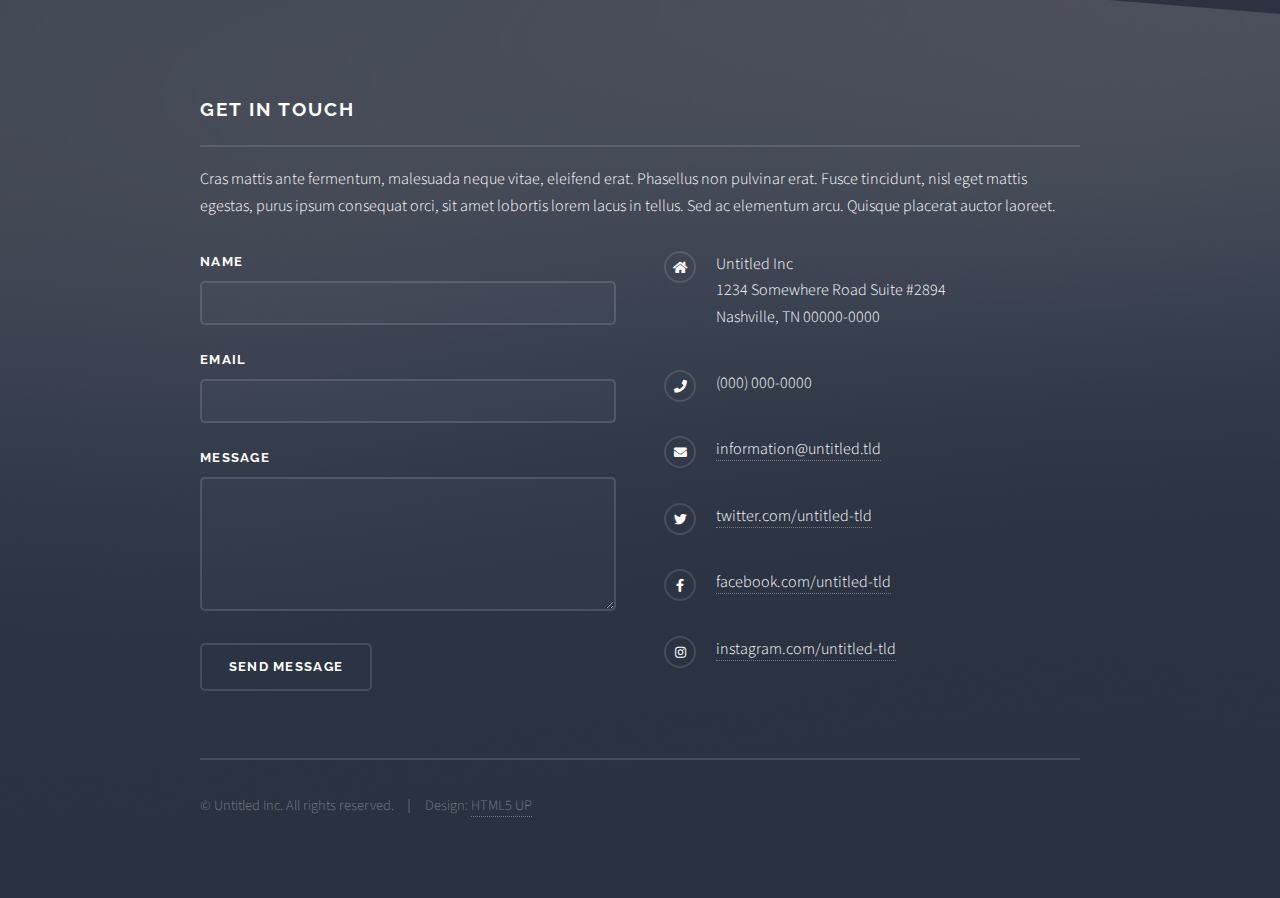
<file: full/generic.html>
<!DOCTYPE HTML>
<!--
	Solid State by HTML5 UP
	html5up.net | @ajlkn
	Free for personal and commercial use under the CCA 3.0 license (html5up.net/license)
-->
<html>
	<head>
		<title>Generic - Solid State by HTML5 UP</title>
		<meta charset="utf-8" />
		<meta name="viewport" content="width=device-width, initial-scale=1, user-scalable=no" />
		<link rel="stylesheet" href="assets/css/main.css" />
		<noscript><link rel="stylesheet" href="assets/css/noscript.css" /></noscript>
	</head>
	<body class="is-preload">

		<!-- Page Wrapper -->
			<div id="page-wrapper">

				<!-- Header -->
					<header id="header">
						<h1><a href="index.html">Solid State</a></h1>
						<nav>
							<a href="#menu">Menu</a>
						</nav>
					</header>

				<!-- Menu -->
					<nav id="menu">
						<div class="inner">
							<h2>Menu</h2>
							<ul class="links">
								<li><a href="index.html">Home</a></li>
								<li><a href="generic.html">Generic</a></li>
								<li><a href="elements.html">Elements</a></li>
								<li><a href="#">Log In</a></li>
								<li><a href="#">Sign Up</a></li>
							</ul>
							<a href="#" class="close">Close</a>
						</div>
					</nav>

				<!-- Wrapper -->
					<section id="wrapper">
						<header>
							<div class="inner">
								<h2>Generic</h2>
								<p>Phasellus non pulvinar erat. Fusce tincidunt nisl eget ipsum.</p>
							</div>
						</header>

						<!-- Content -->
							<div class="wrapper">
								<div class="inner">

									<h3 class="major">Lorem ipsum dolor</h3>
									<p>Morbi mattis mi consectetur tortor elementum, varius pellentesque velit convallis. Aenean tincidunt lectus auctor mauris maximus, ac scelerisque ipsum tempor. Duis vulputate ex et ex tincidunt, quis lacinia velit aliquet. Duis non efficitur nisi, id malesuada justo. Maecenas sagittis felis ac sagittis semper. Curabitur purus leo donec vel dolor at arcu tincidunt bibendum. Interdum et malesuada fames ac ante ipsum primis in faucibus. Fusce ut aliquet justo. Donec id neque ipsum. Integer eget ultricies odio. Nam vel ex a orci fringilla tincidunt. Aliquam eleifend ligula non velit accumsan cursus. Etiam ut gravida sapien.</p>

									<p>Vestibulum ultrices risus velit, sit amet blandit massa auctor sit amet. Sed eu lectus sem. Phasellus in odio at ipsum porttitor mollis id vel diam. Praesent sit amet posuere risus, eu faucibus lectus. Vivamus ex ligula, tempus pulvinar ipsum in, auctor porta quam. Proin nec commodo, vel scelerisque nisi scelerisque. Suspendisse id quam vel tortor tincidunt suscipit. Nullam auctor orci eu dolor consectetur, interdum ullamcorper ante tincidunt. Mauris felis nec felis elementum varius.</p>

									<h3 class="major">Vitae phasellus</h3>
									<p>Cras mattis ante fermentum, malesuada neque vitae, eleifend erat. Phasellus non pulvinar erat. Fusce tincidunt, nisl eget mattis egestas, purus ipsum consequat orci, sit amet lobortis lorem lacus in tellus. Sed ac elementum arcu. Quisque placerat auctor laoreet.</p>

									<section class="features">
										<article>
											<a href="#" class="image"><img src="images/pic04.jpg" alt="" /></a>
											<h3 class="major">Sed feugiat lorem</h3>
											<p>Lorem ipsum dolor sit amet, consectetur adipiscing vehicula id nulla dignissim dapibus ultrices.</p>
											<a href="#" class="special">Learn more</a>
										</article>
										<article>
											<a href="#" class="image"><img src="images/pic05.jpg" alt="" /></a>
											<h3 class="major">Nisl placerat</h3>
											<p>Lorem ipsum dolor sit amet, consectetur adipiscing vehicula id nulla dignissim dapibus ultrices.</p>
											<a href="#" class="special">Learn more</a>
										</article>
									</section>

								</div>
							</div>

					</section>

				<!-- Footer -->
					<section id="footer">
						<div class="inner">
							<h2 class="major">Get in touch</h2>
							<p>Cras mattis ante fermentum, malesuada neque vitae, eleifend erat. Phasellus non pulvinar erat. Fusce tincidunt, nisl eget mattis egestas, purus ipsum consequat orci, sit amet lobortis lorem lacus in tellus. Sed ac elementum arcu. Quisque placerat auctor laoreet.</p>
							<form method="post" action="#">
								<div class="fields">
									<div class="field">
										<label for="name">Name</label>
										<input type="text" name="name" id="name" />
									</div>
									<div class="field">
										<label for="email">Email</label>
										<input type="email" name="email" id="email" />
									</div>
									<div class="field">
										<label for="message">Message</label>
										<textarea name="message" id="message" rows="4"></textarea>
									</div>
								</div>
								<ul class="actions">
									<li><input type="submit" value="Send Message" /></li>
								</ul>
							</form>
							<ul class="contact">
								<li class="icon solid fa-home">
									Untitled Inc<br />
									1234 Somewhere Road Suite #2894<br />
									Nashville, TN 00000-0000
								</li>
								<li class="icon solid fa-phone">(000) 000-0000</li>
								<li class="icon solid fa-envelope"><a href="#">information@untitled.tld</a></li>
								<li class="icon brands fa-twitter"><a href="#">twitter.com/untitled-tld</a></li>
								<li class="icon brands fa-facebook-f"><a href="#">facebook.com/untitled-tld</a></li>
								<li class="icon brands fa-instagram"><a href="#">instagram.com/untitled-tld</a></li>
							</ul>
							<ul class="copyright">
								<li>&copy; Untitled Inc. All rights reserved.</li><li>Design: <a href="http://html5up.net">HTML5 UP</a></li>
							</ul>
						</div>
					</section>

			</div>

		<!-- Scripts -->
			<script src="assets/js/jquery.min.js"></script>
			<script src="assets/js/jquery.scrollex.min.js"></script>
			<script src="assets/js/browser.min.js"></script>
			<script src="assets/js/breakpoints.min.js"></script>
			<script src="assets/js/util.js"></script>
			<script src="assets/js/main.js"></script>

	</body>
</html>
</file>
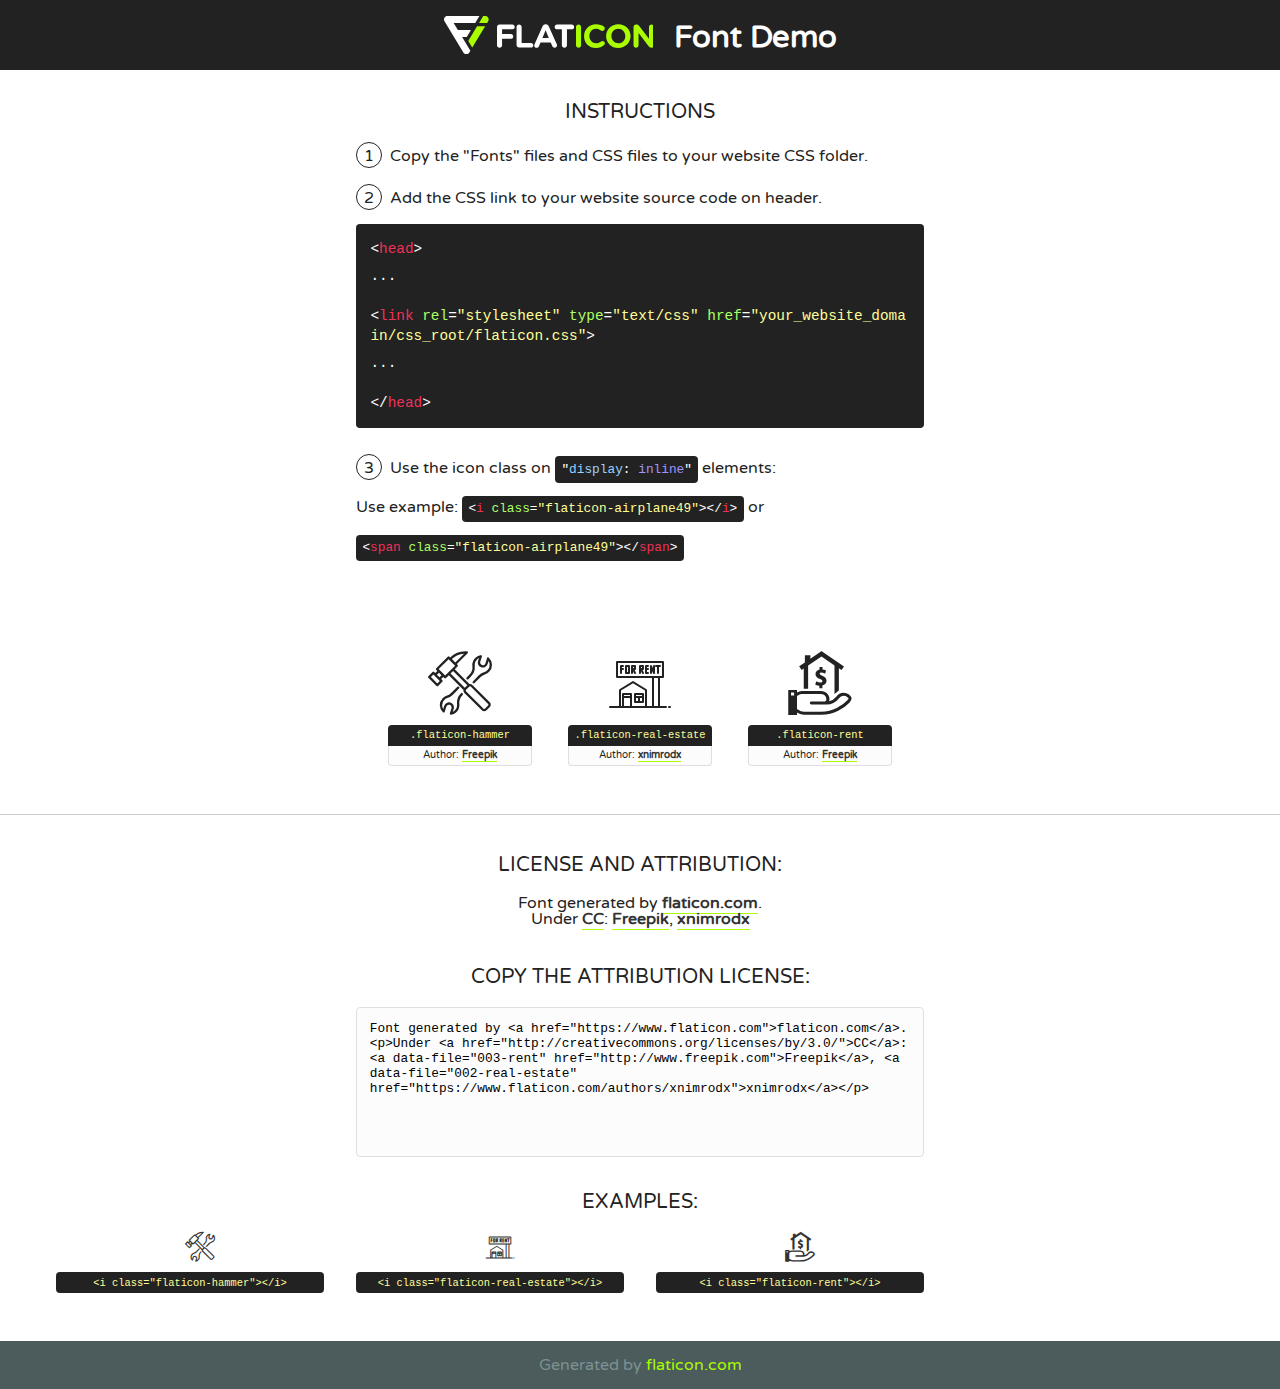
<file: assets/css/flaticon.html>
<!DOCTYPE html>
<!--
  Flaticon icon font: Flaticon
  Creation date: 06/10/2019 23:39
-->
<html>
<!DOCTYPE html>
<html>

<head>
    <title>Flaticon WebFont</title>
    <link href="http://fonts.googleapis.com/css?family=Varela+Round" rel="stylesheet" type="text/css" />
    <link rel="stylesheet" type="text/css" href="flaticon.css">
    <meta charset="UTF-8">
    <style>
    html, body, div, span, applet, object, iframe,
    h1, h2, h3, h4, h5, h6, p, blockquote, pre,
    a, abbr, acronym, address, big, cite, code,
    del, dfn, em, img, ins, kbd, q, s, samp,
    small, strike, strong, sub, sup, tt, var,
    b, u, i, center,
    dl, dt, dd, ol, ul, li,
    fieldset, form, label, legend,
    table, caption, tbody, tfoot, thead, tr, th, td,
    article, aside, canvas, details, embed, 
    figure, figcaption, footer, header, hgroup, 
    menu, nav, output, ruby, section, summary,
    time, mark, audio, video {
        margin: 0;
        padding: 0;
        border: 0;
        font-size: 100%;
        font: inherit;
        vertical-align: baseline;
    }
    /* HTML5 display-role reset for older browsers */
    article, aside, details, figcaption, figure, 
    footer, header, hgroup, menu, nav, section {
        display: block;
    }
    body {
        line-height: 1;
    }
    ol, ul {
        list-style: none;
    }
    blockquote, q {
        quotes: none;
    }
    blockquote:before, blockquote:after,
    q:before, q:after {
        content: '';
        content: none;
    }
    table {
        border-collapse: collapse;
        border-spacing: 0;
    }
    body {
        font-family: 'Varela Round', Helvetica, Arial, sans-serif;
        font-size: 16px;
        color: #222;
    }
    a {
        color: #333;
        border-bottom: 1px solid #a9fd00;
        font-weight: bold;
        text-decoration: none;
    }
    * {
        -moz-box-sizing: border-box;
        -webkit-box-sizing: border-box;
        box-sizing: border-box;
        margin: 0;
        padding: 0;
    }
    [class^="flaticon-"]:before, [class*=" flaticon-"]:before, [class^="flaticon-"]:after, [class*=" flaticon-"]:after {
        font-family: Flaticon;
        font-size: 30px;
        font-style: normal;
        margin-left: 20px;
        color: #333;
    }
    .wrapper {
        max-width: 600px;
        margin: auto;
        padding: 0 1em;
    }
    .title {
        font-size: 1.25em;
        text-align: center;
        margin-bottom: 1em;
        text-transform: uppercase;
    }
    header {
        text-align: center;
        background-color: #222;
        color: #fff;
        padding: 1em;
    }
    header .logo {
        width: 210px;
        height: 38px;
        display: inline-block;
        vertical-align: middle;
        margin-right: 1em;
        border: none;
    }
    header strong {
        font-size: 1.95em;
        font-weight: bold;
        vertical-align: middle;
        margin-top: 5px;
        display: inline-block;
    }
    .demo {
        margin: 2em auto;
        line-height: 1.25em;
    }
    .demo ul li {
        margin-bottom: 1em;
    }
    .demo ul li .num {
        color: #222;
        border-radius: 20px;
        display: inline-block;
        width: 26px;
        padding: 3px;
        height: 26px;
        text-align: center;
        margin-right: 0.5em;
        border: 1px solid #222;
    }
    .demo ul li code {
        background-color: #222;
        border-radius: 4px;
        padding: 0.25em 0.5em;
        display: inline-block;
        color: #fff;
        font-family: Consolas,Monaco,Lucida Console,Liberation Mono,DejaVu Sans Mono,Bitstream Vera Sans Mono,Courier New, monospace;
        font-weight: lighter;
        margin-top: 1em;
        font-size: 0.8em;
        word-break: break-all;
    }
    .demo ul li code.big {
        padding: 1em;
        font-size: 0.9em;
    }
    .demo ul li code .red {
        color: #EF3159;
    }
    .demo ul li code .green {
        color: #ACFF65;
    }
    .demo ul li code .yellow {
        color: #FFFF99;
    }
    .demo ul li code .blue {
        color: #99D3FF;
    }
    .demo ul li code .purple {
        color: #A295FF;
    }
    .demo ul li code .dots {
        margin-top: 0.5em;
        display: block;
    }
    #glyphs {
        border-bottom: 1px solid #ccc;
        padding: 2em 0;
        text-align: center;
    }
    .glyph {
        display: inline-block;
        width: 9em;
        margin: 1em;
        text-align: center;
        vertical-align: top;
        background: #FFF;
    }
    .glyph .glyph-icon {
        padding: 10px;
        display: block;
        font-family:"Flaticon";
        font-size: 64px;
        line-height: 1;
    }
    .glyph .glyph-icon:before {
        font-size: 64px;
        color: #222;
        margin-left: 0;
    }
    .class-name {
        font-size: 0.65em;
        background-color: #222;
        color: #fff;
        border-radius: 4px 4px 0 0;
        padding: 0.5em;
        color: #FFFF99;
        font-family: Consolas,Monaco,Lucida Console,Liberation Mono,DejaVu Sans Mono,Bitstream Vera Sans Mono,Courier New, monospace;
    }
    .author-name {
        font-size: 0.6em;
        background-color: #fcfcfd;
        border: 1px solid #DEDEE4;
        border-top: 0;
        border-radius: 0 0 4px 4px;
        padding: 0.5em;
    }
    .class-name:last-child {
        font-size: 10px;
        color:#888;
    }
    .class-name:last-child a {
        font-size: 10px;
        color:#555;
    }
    .class-name:last-child a:hover {
        color:#a9fd00;
    }
    .glyph > input {
        display: block;
        width: 100px;
        margin: 5px auto;
        text-align: center;
        font-size: 12px;
        cursor: text;
    }
    .glyph > input.icon-input {
        font-family:"Flaticon";
        font-size: 16px;
        margin-bottom: 10px;
    }
    .attribution .title {
        margin-top: 2em;
    }
    .attribution textarea {
        background-color: #fcfcfd;
        padding: 1em;
        border: none;
        box-shadow: none;
        border: 1px solid #DEDEE4;
        border-radius: 4px;
        resize: none;
        width: 100%;
        height: 150px;
        font-size: 0.8em;
        font-family: Consolas,Monaco,Lucida Console,Liberation Mono,DejaVu Sans Mono,Bitstream Vera Sans Mono,Courier New, monospace;
        -webkit-appearance: none;
    }
    .iconsuse {
        margin: 2em auto;
        text-align: center;
        max-width: 1200px;
    }
    .iconsuse:after {
        content: '';
        display: table;
        clear: both;
    }
    .iconsuse .image {
        float: left;
        width: 25%;
        padding: 0 1em;
    }
    .iconsuse .image p {
        margin-bottom: 1em;
    }
    .iconsuse .image span {
        display: block;
        font-size: 0.65em;
        background-color: #222;
        color: #fff;
        border-radius: 4px;
        padding: 0.5em;
        color: #FFFF99;
        margin-top: 1em;
        font-family: Consolas,Monaco,Lucida Console,Liberation Mono,DejaVu Sans Mono,Bitstream Vera Sans Mono,Courier New, monospace;
    }
    #footer {
        text-align: center;
        background-color: #4C5B5C;
        color: #7c9192;
        padding: 1em;
    }
    #footer a {
        border: none;
        color: #a9fd00;
        font-weight: normal;
    }
    @media (max-width: 960px) {
        .iconsuse .image {
            width: 50%;
        }
    }
    @media (max-width: 560px) {
        .iconsuse .image {
            width: 100%;
        }
    }
    </style>
</head>

<body class="characters-off">

    <header>
        <a href="https://www.flaticon.com" target="_blank" class="logo">
            <svg version="1.1" xmlns="http://www.w3.org/2000/svg" xmlns:xlink="http://www.w3.org/1999/xlink" xmlns:a="http://ns.adobe.com/AdobeSVGViewerExtensions/3.0/" viewBox="0 0 560.875 102.036" enable-background="new 0 0 560.875 102.036" xml:space="preserve">
                <defs>
                </defs>
                <g>
                    <g class="letters">
                        <path fill="#ffffff" d="M141.596,29.675c0-3.777,2.985-6.767,6.764-6.767h34.438c3.426,0,6.15,2.728,6.15,6.15
                        c0,3.43-2.724,6.149-6.15,6.149h-27.674v13.091h23.719c3.429,0,6.151,2.724,6.151,6.15c0,3.43-2.723,6.149-6.151,6.149h-23.719
                        v17.574c0,3.773-2.986,6.761-6.764,6.761c-3.779,0-6.764-2.989-6.764-6.761V29.675z"></path>
                        <path fill="#ffffff" d="M193.844,29.149c0-3.781,2.985-6.767,6.764-6.767c3.776,0,6.763,2.985,6.763,6.767v42.957h25.039
                        c3.426,0,6.149,2.726,6.149,6.153c0,3.425-2.723,6.15-6.149,6.15h-31.802c-3.779,0-6.764-2.986-6.764-6.768V29.149z"></path>
                        <path fill="#ffffff" d="M241.891,75.71l21.438-48.407c1.492-3.341,4.215-5.357,7.906-5.357h0.792
                        c3.686,0,6.323,2.017,7.815,5.357l21.439,48.407c0.436,0.967,0.701,1.845,0.701,2.723c0,3.602-2.809,6.501-6.414,6.501
                        c-3.161,0-5.269-1.845-6.499-4.655l-4.132-9.661h-27.059l-4.301,10.102c-1.144,2.631-3.426,4.214-6.237,4.214
                        c-3.517,0-6.24-2.81-6.24-6.325C241.1,77.64,241.451,76.677,241.891,75.71z M279.932,58.666l-8.521-20.297l-8.526,20.297H279.932
                        z"></path>
                        <path fill="#ffffff" d="M314.864,35.387H301.86c-3.429,0-6.239-2.813-6.239-6.238c0-3.429,2.811-6.24,6.239-6.24h39.533
                        c3.426,0,6.237,2.811,6.237,6.24c0,3.425-2.811,6.238-6.237,6.238h-13.001v42.785c0,3.773-2.99,6.761-6.764,6.761
                        c-3.779,0-6.764-2.989-6.764-6.761V35.387z"></path>
                        <path fill="#A9FD00" d="M352.615,29.149c0-3.781,2.985-6.767,6.767-6.767c3.774,0,6.761,2.985,6.761,6.767v49.024
                        c0,3.773-2.987,6.761-6.761,6.761c-3.781,0-6.767-2.989-6.767-6.761V29.149z"></path>
                        <path fill="#A9FD00" d="M374.132,53.836v-0.179c0-17.481,13.178-31.801,32.065-31.801c9.22,0,15.459,2.458,20.557,6.238
                        c1.402,1.054,2.637,2.985,2.637,5.357c0,3.692-2.985,6.59-6.681,6.59c-1.845,0-3.071-0.702-4.044-1.319
                        c-3.776-2.813-7.729-4.393-12.562-4.393c-10.364,0-17.831,8.611-17.831,19.154v0.173c0,10.542,7.291,19.329,17.831,19.329
                        c5.715,0,9.492-1.756,13.359-4.834c1.049-0.874,2.458-1.491,4.039-1.491c3.429,0,6.325,2.813,6.325,6.236
                        c0,2.106-1.056,3.78-2.282,4.834c-5.539,4.834-12.036,7.733-21.878,7.733C387.572,85.464,374.132,71.493,374.132,53.836z"></path>
                        <path fill="#A9FD00" d="M433.009,53.836v-0.179c0-17.481,13.79-31.801,32.766-31.801c18.981,0,32.592,14.143,32.592,31.628v0.173
                        c0,17.483-13.785,31.807-32.769,31.807C446.625,85.464,433.009,71.32,433.009,53.836z M484.224,53.836v-0.179
                        c0-10.539-7.725-19.326-18.626-19.326c-10.893,0-18.449,8.611-18.449,19.154v0.173c0,10.542,7.73,19.329,18.626,19.329
                        C476.676,72.986,484.224,64.378,484.224,53.836z"></path>
                        <path fill="#A9FD00" d="M506.233,29.321c0-3.774,2.99-6.763,6.767-6.763h1.401c3.252,0,5.183,1.583,7.029,3.953l26.093,34.265
                        V29.059c0-3.692,2.99-6.677,6.681-6.677c3.683,0,6.671,2.985,6.671,6.677v48.934c0,3.78-2.987,6.765-6.764,6.765h-0.436
                        c-3.257,0-5.188-1.581-7.034-3.953l-27.056-35.492v32.944c0,3.687-2.985,6.676-6.678,6.676c-3.683,0-6.673-2.989-6.673-6.676
                        V29.321z"></path>
                    </g>
                    <g class="insignia">
                        <path fill="#ffffff" d="M48.372,56.137h12.517l11.156-18.537H37.186L25.688,18.539h57.825L94.668,0H9.271
                        C5.925,0,2.842,1.801,1.198,4.716c-1.644,2.907-1.593,6.482,0.134,9.343l50.38,83.501c1.678,2.781,4.689,4.476,7.938,4.476
                        c3.246,0,6.257-1.695,7.935-4.476l2.898-4.804L48.372,56.137z"></path>
                        <g class="i">
                            <path fill="#A9FD00" d="M93.575,18.539h0.031v0.004l21.652,0.004l2.705-4.488c1.727-2.861,1.778-6.436,0.133-9.343
                            C116.454,1.801,113.371,0,110.026,0h-5.294L93.575,18.539z"></path>
                            <polygon fill="#A9FD00" points="88.291,27.356 64.725,66.486 75.519,84.404 109.942,27.356"></polygon>
                        </g>
                    </g>
                </g>
            </svg>
        </a>
        <strong>Font Demo</strong>
    </header>


    <section class="demo wrapper">

        <p class="title">Instructions</p>

        <ul>
            <li>
                <span class="num">1</span>Copy the "Fonts" files and CSS files to your website CSS folder.
            </li>
            <li>
                <span class="num">2</span>Add the CSS link to your website source code on header.
                <code class="big">
                    &lt;<span class="red">head</span>&gt;
                    <br/><span class="dots">...</span>
                    <br/>&lt;<span class="red">link</span> <span class="green">rel</span>=<span class="yellow">"stylesheet"</span> <span class="green">type</span>=<span class="yellow">"text/css"</span> <span class="green">href</span>=<span class="yellow">"your_website_domain/css_root/flaticon.css"</span>&gt;
                    <br/><span class="dots">...</span>
                    <br/>&lt;/<span class="red">head</span>&gt;
                </code>
            </li>

            <li>
                <p>
                    <span class="num">3</span>Use the icon class on <code>"<span class="blue">display</span>:<span class="purple"> inline</span>"</code> elements:
                    <br />
                    Use example: <code>&lt;<span class="red">i</span> <span class="green">class</span>=<span class="yellow">&quot;flaticon-airplane49&quot;</span>&gt;&lt;/<span class="red">i</span>&gt;</code> or <code>&lt;<span class="red">span</span> <span class="green">class</span>=<span class="yellow">&quot;flaticon-airplane49&quot;</span>&gt;&lt;/<span class="red">span</span>&gt;</code>
            </li>
        </ul>

    </section>




   <section id="glyphs">          
    
      
        <div class="glyph"><div class="glyph-icon flaticon-hammer"></div>
            <div class="class-name">.flaticon-hammer</div>
            <div class="author-name">Author: <a data-file="001-hammer" href="http://www.freepik.com">Freepik</a> </div> 
        </div>        
        
        <div class="glyph"><div class="glyph-icon flaticon-real-estate"></div>
            <div class="class-name">.flaticon-real-estate</div>
            <div class="author-name">Author: <a data-file="002-real-estate" href="https://www.flaticon.com/authors/xnimrodx">xnimrodx</a> </div> 
        </div>        
        
        <div class="glyph"><div class="glyph-icon flaticon-rent"></div>
            <div class="class-name">.flaticon-rent</div>
            <div class="author-name">Author: <a data-file="003-rent" href="http://www.freepik.com">Freepik</a> </div> 
        </div>        
        

    </section>



    <section class="attribution wrapper"   style="text-align:center;">

      <div class="title">License and attribution:</div><div class="attrDiv">Font generated by <a href="https://www.flaticon.com">flaticon.com</a>. <div><p>Under <a href="http://creativecommons.org/licenses/by/3.0/">CC</a>: <a data-file="003-rent" href="http://www.freepik.com">Freepik</a>, <a data-file="002-real-estate" href="https://www.flaticon.com/authors/xnimrodx">xnimrodx</a></p>  </div>
      </div>
      <div class="title">Copy the Attribution License:</div>

    <textarea onclick="this.focus();this.select();">Font generated by &lt;a href=&quot;https://www.flaticon.com&quot;&gt;flaticon.com&lt;/a&gt;. <p>Under <a href="http://creativecommons.org/licenses/by/3.0/">CC</a>: <a data-file="003-rent" href="http://www.freepik.com">Freepik</a>, <a data-file="002-real-estate" href="https://www.flaticon.com/authors/xnimrodx">xnimrodx</a></p>  
     </textarea>

    </section>

    <section class="iconsuse">

          <div class="title">Examples:</div>            
             
            <div class="image">
                <p>
                    <i class="glyph-icon flaticon-hammer"></i> 
                    <span>&lt;i class=&quot;flaticon-hammer&quot;&gt;&lt;/i&gt;</span>
                </p>
            </div>
            
            <div class="image">
                <p>
                    <i class="glyph-icon flaticon-real-estate"></i> 
                    <span>&lt;i class=&quot;flaticon-real-estate&quot;&gt;&lt;/i&gt;</span>
                </p>
            </div>
            
            <div class="image">
                <p>
                    <i class="glyph-icon flaticon-rent"></i> 
                    <span>&lt;i class=&quot;flaticon-rent&quot;&gt;&lt;/i&gt;</span>
                </p>
            </div>
                       
        </div>
                            
    </section>

<div id="footer">
    <div>Generated by <a href="https://www.flaticon.com">flaticon.com</a>
    </div>
</div>



</body>
</html>
</file>
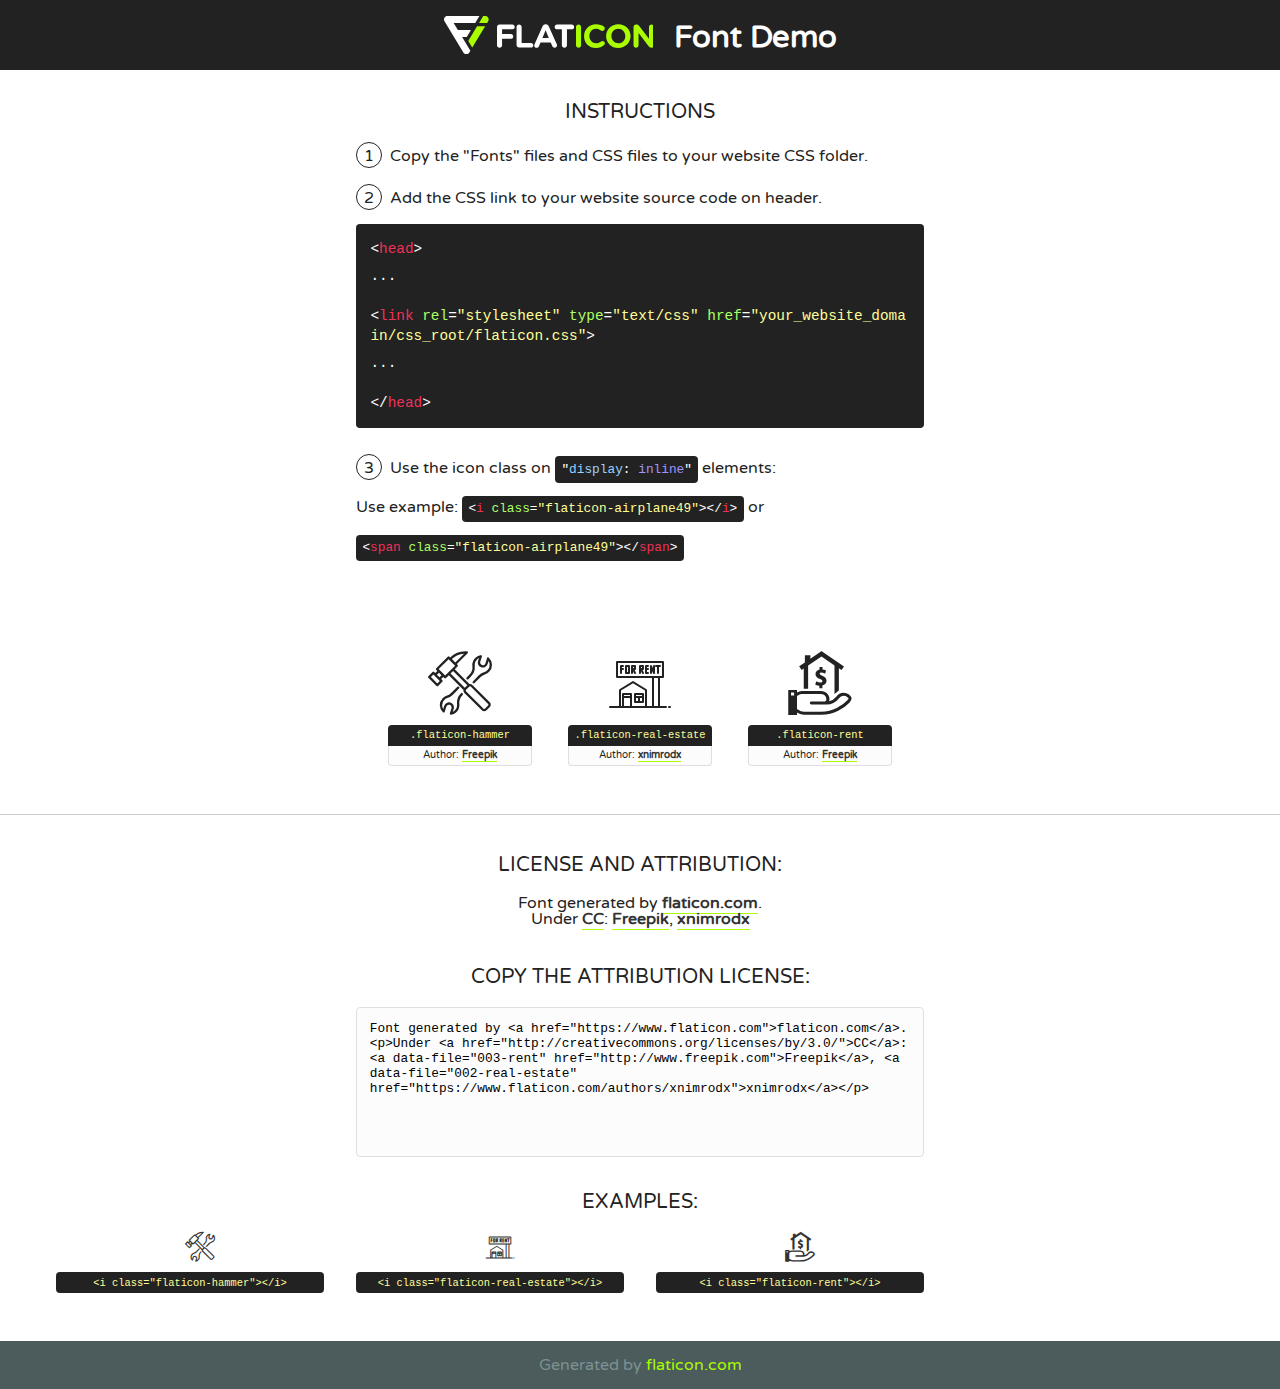
<file: assets/my-icons-collection (1)/font/flaticon.html>
<!DOCTYPE html>
<!--
  Flaticon icon font: Flaticon
  Creation date: 06/10/2019 23:39
-->
<html>
<!DOCTYPE html>
<html>

<head>
    <title>Flaticon WebFont</title>
    <link href="http://fonts.googleapis.com/css?family=Varela+Round" rel="stylesheet" type="text/css" />
    <link rel="stylesheet" type="text/css" href="flaticon.css">
    <meta charset="UTF-8">
    <style>
    html, body, div, span, applet, object, iframe,
    h1, h2, h3, h4, h5, h6, p, blockquote, pre,
    a, abbr, acronym, address, big, cite, code,
    del, dfn, em, img, ins, kbd, q, s, samp,
    small, strike, strong, sub, sup, tt, var,
    b, u, i, center,
    dl, dt, dd, ol, ul, li,
    fieldset, form, label, legend,
    table, caption, tbody, tfoot, thead, tr, th, td,
    article, aside, canvas, details, embed,
    figure, figcaption, footer, header, hgroup,
    menu, nav, output, ruby, section, summary,
    time, mark, audio, video {
        margin: 0;
        padding: 0;
        border: 0;
        font-size: 100%;
        font: inherit;
        vertical-align: baseline;
    }
    /* HTML5 display-role reset for older browsers */
    article, aside, details, figcaption, figure,
    footer, header, hgroup, menu, nav, section {
        display: block;
    }
    body {
        line-height: 1;
    }
    ol, ul {
        list-style: none;
    }
    blockquote, q {
        quotes: none;
    }
    blockquote:before, blockquote:after,
    q:before, q:after {
        content: '';
        content: none;
    }
    table {
        border-collapse: collapse;
        border-spacing: 0;
    }
    body {
        font-family: 'Varela Round', Helvetica, Arial, sans-serif;
        font-size: 16px;
        color: #222;
    }
    a {
        color: #333;
        border-bottom: 1px solid #a9fd00;
        font-weight: bold;
        text-decoration: none;
    }
    * {
        -moz-box-sizing: border-box;
        -webkit-box-sizing: border-box;
        box-sizing: border-box;
        margin: 0;
        padding: 0;
    }
    [class^="flaticon-"]:before, [class*=" flaticon-"]:before, [class^="flaticon-"]:after, [class*=" flaticon-"]:after {
        font-family: Flaticon;
        font-size: 30px;
        font-style: normal;
        margin-left: 20px;
        color: #333;
    }
    .wrapper {
        max-width: 600px;
        margin: auto;
        padding: 0 1em;
    }
    .title {
        font-size: 1.25em;
        text-align: center;
        margin-bottom: 1em;
        text-transform: uppercase;
    }
    header {
        text-align: center;
        background-color: #222;
        color: #fff;
        padding: 1em;
    }
    header .logo {
        width: 210px;
        height: 38px;
        display: inline-block;
        vertical-align: middle;
        margin-right: 1em;
        border: none;
    }
    header strong {
        font-size: 1.95em;
        font-weight: bold;
        vertical-align: middle;
        margin-top: 5px;
        display: inline-block;
    }
    .demo {
        margin: 2em auto;
        line-height: 1.25em;
    }
    .demo ul li {
        margin-bottom: 1em;
    }
    .demo ul li .num {
        color: #222;
        border-radius: 20px;
        display: inline-block;
        width: 26px;
        padding: 3px;
        height: 26px;
        text-align: center;
        margin-right: 0.5em;
        border: 1px solid #222;
    }
    .demo ul li code {
        background-color: #222;
        border-radius: 4px;
        padding: 0.25em 0.5em;
        display: inline-block;
        color: #fff;
        font-family: Consolas,Monaco,Lucida Console,Liberation Mono,DejaVu Sans Mono,Bitstream Vera Sans Mono,Courier New, monospace;
        font-weight: lighter;
        margin-top: 1em;
        font-size: 0.8em;
        word-break: break-all;
    }
    .demo ul li code.big {
        padding: 1em;
        font-size: 0.9em;
    }
    .demo ul li code .red {
        color: #EF3159;
    }
    .demo ul li code .green {
        color: #ACFF65;
    }
    .demo ul li code .yellow {
        color: #FFFF99;
    }
    .demo ul li code .blue {
        color: #99D3FF;
    }
    .demo ul li code .purple {
        color: #A295FF;
    }
    .demo ul li code .dots {
        margin-top: 0.5em;
        display: block;
    }
    #glyphs {
        border-bottom: 1px solid #ccc;
        padding: 2em 0;
        text-align: center;
    }
    .glyph {
        display: inline-block;
        width: 9em;
        margin: 1em;
        text-align: center;
        vertical-align: top;
        background: #FFF;
    }
    .glyph .glyph-icon {
        padding: 10px;
        display: block;
        font-family:"Flaticon";
        font-size: 64px;
        line-height: 1;
    }
    .glyph .glyph-icon:before {
        font-size: 64px;
        color: #222;
        margin-left: 0;
    }

    .class-name {
        font-size: 0.65em;
        background-color: #222;
        color: #fff;
        border-radius: 4px 4px 0 0;
        padding: 0.5em;
        color: #FFFF99;
        font-family: Consolas,Monaco,Lucida Console,Liberation Mono,DejaVu Sans Mono,Bitstream Vera Sans Mono,Courier New, monospace;
    }
    .author-name {
        font-size: 0.6em;
        background-color: #fcfcfd;
        border: 1px solid #DEDEE4;
        border-top: 0;
        border-radius: 0 0 4px 4px;
        padding: 0.5em;
    }
    .class-name:last-child {
        font-size: 10px;
        color:#888;
    }
    .class-name:last-child a {
        font-size: 10px;
        color:#555;
    }
    .class-name:last-child a:hover {
        color:#a9fd00;
    }
    .glyph > input {
        display: block;
        width: 100px;
        margin: 5px auto;
        text-align: center;
        font-size: 12px;
        cursor: text;
    }
    .glyph > input.icon-input {
        font-family:"Flaticon";
        font-size: 16px;
        margin-bottom: 10px;
    }
    .attribution .title {
        margin-top: 2em;
    }
    .attribution textarea {
        background-color: #fcfcfd;
        padding: 1em;
        border: none;
        box-shadow: none;
        border: 1px solid #DEDEE4;
        border-radius: 4px;
        resize: none;
        width: 100%;
        height: 150px;
        font-size: 0.8em;
        font-family: Consolas,Monaco,Lucida Console,Liberation Mono,DejaVu Sans Mono,Bitstream Vera Sans Mono,Courier New, monospace;
        -webkit-appearance: none;
    }
    .iconsuse {
        margin: 2em auto;
        text-align: center;
        max-width: 1200px;
    }
    .iconsuse:after {
        content: '';
        display: table;
        clear: both;
    }
    .iconsuse .image {
        float: left;
        width: 25%;
        padding: 0 1em;
    }
    .iconsuse .image p {
        margin-bottom: 1em;
    }
    .iconsuse .image span {
        display: block;
        font-size: 0.65em;
        background-color: #222;
        color: #fff;
        border-radius: 4px;
        padding: 0.5em;
        color: #FFFF99;
        margin-top: 1em;
        font-family: Consolas,Monaco,Lucida Console,Liberation Mono,DejaVu Sans Mono,Bitstream Vera Sans Mono,Courier New, monospace;
    }
    #footer {
        text-align: center;
        background-color: #4C5B5C;
        color: #7c9192;
        padding: 1em;
    }
    #footer a {
        border: none;
        color: #a9fd00;
        font-weight: normal;
    }
    @media (max-width: 960px) {
        .iconsuse .image {
            width: 50%;
        }
    }
    @media (max-width: 560px) {
        .iconsuse .image {
            width: 100%;
        }
    }
    </style>
</head>

<body class="characters-off">

    <header>
        <a href="https://www.flaticon.com" target="_blank" class="logo">
            <svg version="1.1" xmlns="http://www.w3.org/2000/svg" xmlns:xlink="http://www.w3.org/1999/xlink" xmlns:a="http://ns.adobe.com/AdobeSVGViewerExtensions/3.0/" viewBox="0 0 560.875 102.036" enable-background="new 0 0 560.875 102.036" xml:space="preserve">
                <defs>
                </defs>
                <g>
                    <g class="letters">
                        <path fill="#ffffff" d="M141.596,29.675c0-3.777,2.985-6.767,6.764-6.767h34.438c3.426,0,6.15,2.728,6.15,6.15
                        c0,3.43-2.724,6.149-6.15,6.149h-27.674v13.091h23.719c3.429,0,6.151,2.724,6.151,6.15c0,3.43-2.723,6.149-6.151,6.149h-23.719
                        v17.574c0,3.773-2.986,6.761-6.764,6.761c-3.779,0-6.764-2.989-6.764-6.761V29.675z"></path>
                        <path fill="#ffffff" d="M193.844,29.149c0-3.781,2.985-6.767,6.764-6.767c3.776,0,6.763,2.985,6.763,6.767v42.957h25.039
                        c3.426,0,6.149,2.726,6.149,6.153c0,3.425-2.723,6.15-6.149,6.15h-31.802c-3.779,0-6.764-2.986-6.764-6.768V29.149z"></path>
                        <path fill="#ffffff" d="M241.891,75.71l21.438-48.407c1.492-3.341,4.215-5.357,7.906-5.357h0.792
                        c3.686,0,6.323,2.017,7.815,5.357l21.439,48.407c0.436,0.967,0.701,1.845,0.701,2.723c0,3.602-2.809,6.501-6.414,6.501
                        c-3.161,0-5.269-1.845-6.499-4.655l-4.132-9.661h-27.059l-4.301,10.102c-1.144,2.631-3.426,4.214-6.237,4.214
                        c-3.517,0-6.24-2.81-6.24-6.325C241.1,77.64,241.451,76.677,241.891,75.71z M279.932,58.666l-8.521-20.297l-8.526,20.297H279.932
                        z"></path>
                        <path fill="#ffffff" d="M314.864,35.387H301.86c-3.429,0-6.239-2.813-6.239-6.238c0-3.429,2.811-6.24,6.239-6.24h39.533
                        c3.426,0,6.237,2.811,6.237,6.24c0,3.425-2.811,6.238-6.237,6.238h-13.001v42.785c0,3.773-2.99,6.761-6.764,6.761
                        c-3.779,0-6.764-2.989-6.764-6.761V35.387z"></path>
                        <path fill="#A9FD00" d="M352.615,29.149c0-3.781,2.985-6.767,6.767-6.767c3.774,0,6.761,2.985,6.761,6.767v49.024
                        c0,3.773-2.987,6.761-6.761,6.761c-3.781,0-6.767-2.989-6.767-6.761V29.149z"></path>
                        <path fill="#A9FD00" d="M374.132,53.836v-0.179c0-17.481,13.178-31.801,32.065-31.801c9.22,0,15.459,2.458,20.557,6.238
                        c1.402,1.054,2.637,2.985,2.637,5.357c0,3.692-2.985,6.59-6.681,6.59c-1.845,0-3.071-0.702-4.044-1.319
                        c-3.776-2.813-7.729-4.393-12.562-4.393c-10.364,0-17.831,8.611-17.831,19.154v0.173c0,10.542,7.291,19.329,17.831,19.329
                        c5.715,0,9.492-1.756,13.359-4.834c1.049-0.874,2.458-1.491,4.039-1.491c3.429,0,6.325,2.813,6.325,6.236
                        c0,2.106-1.056,3.78-2.282,4.834c-5.539,4.834-12.036,7.733-21.878,7.733C387.572,85.464,374.132,71.493,374.132,53.836z"></path>
                        <path fill="#A9FD00" d="M433.009,53.836v-0.179c0-17.481,13.79-31.801,32.766-31.801c18.981,0,32.592,14.143,32.592,31.628v0.173
                        c0,17.483-13.785,31.807-32.769,31.807C446.625,85.464,433.009,71.32,433.009,53.836z M484.224,53.836v-0.179
                        c0-10.539-7.725-19.326-18.626-19.326c-10.893,0-18.449,8.611-18.449,19.154v0.173c0,10.542,7.73,19.329,18.626,19.329
                        C476.676,72.986,484.224,64.378,484.224,53.836z"></path>
                        <path fill="#A9FD00" d="M506.233,29.321c0-3.774,2.99-6.763,6.767-6.763h1.401c3.252,0,5.183,1.583,7.029,3.953l26.093,34.265
                        V29.059c0-3.692,2.99-6.677,6.681-6.677c3.683,0,6.671,2.985,6.671,6.677v48.934c0,3.78-2.987,6.765-6.764,6.765h-0.436
                        c-3.257,0-5.188-1.581-7.034-3.953l-27.056-35.492v32.944c0,3.687-2.985,6.676-6.678,6.676c-3.683,0-6.673-2.989-6.673-6.676
                        V29.321z"></path>
                    </g>
                    <g class="insignia">
                        <path fill="#ffffff" d="M48.372,56.137h12.517l11.156-18.537H37.186L25.688,18.539h57.825L94.668,0H9.271
                        C5.925,0,2.842,1.801,1.198,4.716c-1.644,2.907-1.593,6.482,0.134,9.343l50.38,83.501c1.678,2.781,4.689,4.476,7.938,4.476
                        c3.246,0,6.257-1.695,7.935-4.476l2.898-4.804L48.372,56.137z"></path>
                        <g class="i">
                            <path fill="#A9FD00" d="M93.575,18.539h0.031v0.004l21.652,0.004l2.705-4.488c1.727-2.861,1.778-6.436,0.133-9.343
                            C116.454,1.801,113.371,0,110.026,0h-5.294L93.575,18.539z"></path>
                            <polygon fill="#A9FD00" points="88.291,27.356 64.725,66.486 75.519,84.404 109.942,27.356"></polygon>
                        </g>
                    </g>
                </g>
            </svg>
        </a>
        <strong>Font Demo</strong>
    </header>


    <section class="demo wrapper">

        <p class="title">Instructions</p>

        <ul>
            <li>
                <span class="num">1</span>Copy the "Fonts" files and CSS files to your website CSS folder.
            </li>
            <li>
                <span class="num">2</span>Add the CSS link to your website source code on header.
                <code class="big">
                    &lt;<span class="red">head</span>&gt;
                    <br/><span class="dots">...</span>
                    <br/>&lt;<span class="red">link</span> <span class="green">rel</span>=<span class="yellow">"stylesheet"</span> <span class="green">type</span>=<span class="yellow">"text/css"</span> <span class="green">href</span>=<span class="yellow">"your_website_domain/css_root/flaticon.css"</span>&gt;
                    <br/><span class="dots">...</span>
                    <br/>&lt;/<span class="red">head</span>&gt;
                </code>
            </li>

            <li>
                <p>
                    <span class="num">3</span>Use the icon class on <code>"<span class="blue">display</span>:<span class="purple"> inline</span>"</code> elements:
                    <br />
                    Use example: <code>&lt;<span class="red">i</span> <span class="green">class</span>=<span class="yellow">&quot;flaticon-airplane49&quot;</span>&gt;&lt;/<span class="red">i</span>&gt;</code> or <code>&lt;<span class="red">span</span> <span class="green">class</span>=<span class="yellow">&quot;flaticon-airplane49&quot;</span>&gt;&lt;/<span class="red">span</span>&gt;</code>
            </li>
        </ul>

    </section>




   <section id="glyphs">


        <div class="glyph"><div class="glyph-icon flaticon-hammer"></div>
            <div class="class-name">.flaticon-hammer</div>
            <div class="author-name">Author: <a data-file="001-hammer" href="http://www.freepik.com">Freepik</a> </div>
        </div>

        <div class="glyph"><div class="glyph-icon flaticon-real-estate"></div>
            <div class="class-name">.flaticon-real-estate</div>
            <div class="author-name">Author: <a data-file="002-real-estate" href="https://www.flaticon.com/authors/xnimrodx">xnimrodx</a> </div>
        </div>

        <div class="glyph"><div class="glyph-icon flaticon-rent"></div>
            <div class="class-name">.flaticon-rent</div>
            <div class="author-name">Author: <a data-file="003-rent" href="http://www.freepik.com">Freepik</a> </div>
        </div>


    </section>



    <section class="attribution wrapper"   style="text-align:center;">

      <div class="title">License and attribution:</div><div class="attrDiv">Font generated by <a href="https://www.flaticon.com">flaticon.com</a>. <div><p>Under <a href="http://creativecommons.org/licenses/by/3.0/">CC</a>: <a data-file="003-rent" href="http://www.freepik.com">Freepik</a>, <a data-file="002-real-estate" href="https://www.flaticon.com/authors/xnimrodx">xnimrodx</a></p>  </div>
      </div>
      <div class="title">Copy the Attribution License:</div>

    <textarea onclick="this.focus();this.select();">Font generated by &lt;a href=&quot;https://www.flaticon.com&quot;&gt;flaticon.com&lt;/a&gt;. <p>Under <a href="http://creativecommons.org/licenses/by/3.0/">CC</a>: <a data-file="003-rent" href="http://www.freepik.com">Freepik</a>, <a data-file="002-real-estate" href="https://www.flaticon.com/authors/xnimrodx">xnimrodx</a></p>
     </textarea>

    </section>

    <section class="iconsuse">

          <div class="title">Examples:</div>

            <div class="image">
                <p>
                    <i class="glyph-icon flaticon-hammer"></i>
                    <span>&lt;i class=&quot;flaticon-hammer&quot;&gt;&lt;/i&gt;</span>
                </p>
            </div>

            <div class="image">
                <p>
                    <i class="glyph-icon flaticon-real-estate"></i>
                    <span>&lt;i class=&quot;flaticon-real-estate&quot;&gt;&lt;/i&gt;</span>
                </p>
            </div>

            <div class="image">
                <p>
                    <i class="glyph-icon flaticon-rent"></i>
                    <span>&lt;i class=&quot;flaticon-rent&quot;&gt;&lt;/i&gt;</span>
                </p>
            </div>

        </div>

    </section>

<div id="footer">
    <div>Generated by <a href="https://www.flaticon.com">flaticon.com</a>
    </div>
</div>



</body>
</html>
</file>
<file: full/assets/css/noscript.css>
/*
	Solid State by HTML5 UP
	html5up.net | @ajlkn
	Free for personal and commercial use under the CCA 3.0 license (html5up.net/license)
*/

/* Banner */

	body.is-preload #banner .logo {
		-moz-transform: none;
		-webkit-transform: none;
		-ms-transform: none;
		transform: none;
		opacity: 1;
	}

	body.is-preload #banner h2 {
		opacity: 1;
		-moz-transform: none;
		-webkit-transform: none;
		-ms-transform: none;
		transform: none;
		-moz-filter: none;
		-webkit-filter: none;
		-ms-filter: none;
		filter: none;
	}

	body.is-preload #banner p {
		opacity: 01;
		-moz-transform: none;
		-webkit-transform: none;
		-ms-transform: none;
		transform: none;
		-moz-filter: none;
		-webkit-filter: none;
		-ms-filter: none;
		filter: none;
	}
</file>
<file: test/assets/css/noscript.css>
/*
	Solid State by HTML5 UP
	html5up.net | @ajlkn
	Free for personal and commercial use under the CCA 3.0 license (html5up.net/license)
*/

/* Banner */

	body.is-preload #banner .logo {
		-moz-transform: none;
		-webkit-transform: none;
		-ms-transform: none;
		transform: none;
		opacity: 1;
	}

	body.is-preload #banner h2 {
		opacity: 1;
		-moz-transform: none;
		-webkit-transform: none;
		-ms-transform: none;
		transform: none;
		-moz-filter: none;
		-webkit-filter: none;
		-ms-filter: none;
		filter: none;
	}

	body.is-preload #banner p {
		opacity: 01;
		-moz-transform: none;
		-webkit-transform: none;
		-ms-transform: none;
		transform: none;
		-moz-filter: none;
		-webkit-filter: none;
		-ms-filter: none;
		filter: none;
	}
</file>
<file: assets/css/flaticon.css>
/*
  	Flaticon icon font: Flaticon
  	Creation date: 06/10/2019 23:39
  	*/

@font-face {
  font-family: "Flaticon";
  src: url("./Flaticon.eot");
  src: url("./Flaticon.eot?#iefix") format("embedded-opentype"),
       url("./Flaticon.woff2") format("woff2"),
       url("./Flaticon.woff") format("woff"),
       url("./Flaticon.ttf") format("truetype"),
       url("./Flaticon.svg#Flaticon") format("svg");
  font-weight: normal;
  font-style: normal;
}

@media screen and (-webkit-min-device-pixel-ratio:0) {
  @font-face {
    font-family: "Flaticon";
    src: url("./Flaticon.svg#Flaticon") format("svg");
  }
}

[class^="flaticon-"]:before, [class*=" flaticon-"]:before,
[class^="flaticon-"]:after, [class*=" flaticon-"]:after {   
  font-family: Flaticon;
        font-size: 20px;
font-style: normal;
margin-left: 20px;
}

.flaticon-hammer:before { content: "\f100"; }
.flaticon-real-estate:before { content: "\f101"; }
.flaticon-rent:before { content: "\f102"; }
</file>
<file: assets/my-icons-collection (1)/font/flaticon.css>
/*
  	Flaticon icon font: Flaticon
  	Creation date: 06/10/2019 23:39
  	*/

@font-face {
  font-family: "Flaticon";
  src: url("./Flaticon.eot");
  src: url("./Flaticon.eot?#iefix") format("embedded-opentype"),
       url("./Flaticon.woff2") format("woff2"),
       url("./Flaticon.woff") format("woff"),
       url("./Flaticon.ttf") format("truetype"),
       url("./Flaticon.svg#Flaticon") format("svg");
  font-weight: normal;
  font-style: normal;
}

@media screen and (-webkit-min-device-pixel-ratio:0) {
  @font-face {
    font-family: "Flaticon";
    src: url("./Flaticon.svg#Flaticon") format("svg");
  }
}

[class^="flaticon-"]:before, [class*=" flaticon-"]:before,
[class^="flaticon-"]:after, [class*=" flaticon-"]:after {   
  font-family: Flaticon;
        font-size: 20px;
font-style: normal;
margin-left: 20px;
}

.flaticon-hammer:before { content: "\f100"; }
.flaticon-real-estate:before { content: "\f101"; }
.flaticon-rent:before { content: "\f102"; }
</file>
<file: full/assets/css/main.css>
@import url(fontawesome-all.min.css);
@import url("https://fonts.googleapis.com/css?family=Raleway:200,700|Source+Sans+Pro:300,600,300italic,600italic");

/*
	Solid State by HTML5 UP
	html5up.net | @ajlkn
	Free for personal and commercial use under the CCA 3.0 license (html5up.net/license)
*/

html, body, div, span, applet, object,
iframe, h1, h2, h3, h4, h5, h6, p, blockquote,
pre, a, abbr, acronym, address, big, cite,
code, del, dfn, em, img, ins, kbd, q, s, samp,
small, strike, strong, sub, sup, tt, var, b,
u, i, center, dl, dt, dd, ol, ul, li, fieldset,
form, label, legend, table, caption, tbody,
tfoot, thead, tr, th, td, article, aside,
canvas, details, embed, figure, figcaption,
footer, header, hgroup, menu, nav, output, ruby,
section, summary, time, mark, audio, video {
	margin: 0;
	padding: 0;
	border: 0;
	font-size: 100%;
	font: inherit;
	vertical-align: baseline;}

article, aside, details, figcaption, figure,
footer, header, hgroup, menu, nav, section {
	display: block;}

body {
	line-height: 1;
}

ol, ul {
	list-style: none;
}

blockquote, q {
	quotes: none;
}

	blockquote:before, blockquote:after, q:before, q:after {
		content: '';
		content: none;
	}

table {
	border-collapse: collapse;
	border-spacing: 0;
}

body {
	-webkit-text-size-adjust: none;
}

mark {
	background-color: transparent;
	color: inherit;
}

input::-moz-focus-inner {
	border: 0;
	padding: 0;
}

input, select, textarea {
	-moz-appearance: none;
	-webkit-appearance: none;
	-ms-appearance: none;
	appearance: none;
}

/* Basic */

	@-ms-viewport {
		width: device-width;
	}

	body {
		-ms-overflow-style: scrollbar;
	}

	@media screen and (max-width: 480px) {

		html, body {
			min-width: 320px;
		}

	}

	html {
		box-sizing: border-box;
	}

	*, *:before, *:after {
		box-sizing: inherit;
	}

	body {
		background-color: #2e3141;
		background-image: linear-gradient(to top, rgba(46, 49, 65, 0.8), rgba(46, 49, 65, 0.8)), url("../../images/bg.jpg");
		background-size: auto, cover;
		background-attachment: fixed, fixed;
		background-position: center, center;
	}

		body.is-preload *, body.is-preload *:before, body.is-preload *:after {
			-moz-animation: none !important;
			-webkit-animation: none !important;
			-ms-animation: none !important;
			animation: none !important;
			-moz-transition: none !important;
			-webkit-transition: none !important;
			-ms-transition: none !important;
			transition: none !important;
		}

/* Type */

	body, input, select, textarea {
		color: #ffffff;
		font-family: "Source Sans Pro", Helvetica, sans-serif;
		font-size: 16.5pt;
		font-weight: 300;
		line-height: 1.65;
	}

		@media screen and (max-width: 1680px) {

			body, input, select, textarea {
				font-size: 13pt;
			}

		}

		@media screen and (max-width: 1280px) {

			body, input, select, textarea {
				font-size: 12pt;
			}

		}

		@media screen and (max-width: 980px) {

			body, input, select, textarea {
				font-size: 12pt;
			}

		}

		@media screen and (max-width: 736px) {

			body, input, select, textarea {
				font-size: 12pt;
			}

		}

		@media screen and (max-width: 480px) {

			body, input, select, textarea {
				font-size: 12pt;
			}

		}

	a {
		-moz-transition: color 0.2s ease-in-out, border-bottom-color 0.2s ease-in-out;
		-webkit-transition: color 0.2s ease-in-out, border-bottom-color 0.2s ease-in-out;
		-ms-transition: color 0.2s ease-in-out, border-bottom-color 0.2s ease-in-out;
		transition: color 0.2s ease-in-out, border-bottom-color 0.2s ease-in-out;
		border-bottom: dotted 1px rgba(255, 255, 255, 0.35);
		color: #ffffff;
		text-decoration: none;
	}

		a:hover {
			border-bottom-color: transparent;
			color: #ffffff !important;
		}

		a.special:not(.button) {
			text-decoration: none;
			border-bottom: 0;
			display: block;
			font-family: Raleway, Helvetica, sans-serif;
			font-size: 0.8em;
			font-weight: 700;
			letter-spacing: 0.1em;
			margin: 0 0 2em 0;
			text-transform: uppercase;
		}

			a.special:not(.button):before {
				-moz-osx-font-smoothing: grayscale;
				-webkit-font-smoothing: antialiased;
				display: inline-block;
				font-style: normal;
				font-variant: normal;
				text-rendering: auto;
				line-height: 1;
				text-transform: none !important;
				font-family: 'Font Awesome 5 Free';
				font-weight: 900;
			}

			a.special:not(.button):before {
				-moz-transition: background-color 0.2s ease-in-out;
				-webkit-transition: background-color 0.2s ease-in-out;
				-ms-transition: background-color 0.2s ease-in-out;
				transition: background-color 0.2s ease-in-out;
				border-radius: 100%;
				border: solid 2px rgba(255, 255, 255, 0.125);
				content: '\f105';
				display: inline-block;
				font-size: 1.25em;
				height: 2em;
				line-height: 1.75em;
				margin-right: 0.85em;
				text-align: center;
				text-indent: 0.15em;
				vertical-align: middle;
				width: 2em;
			}

			a.special:not(.button):hover:before {
				background-color: rgba(255, 255, 255, 0.025);
			}

			a.special:not(.button):active:before {
				background-color: rgba(255, 255, 255, 0.075);
			}

	strong, b {
		color: #ffffff;
		font-weight: 600;
	}

	em, i {
		font-style: italic;
	}

	p {
		margin: 0 0 2em 0;
	}

	h1, h2, h3, h4, h5, h6 {
		color: #ffffff;
		font-family: Raleway, Helvetica, sans-serif;
		font-weight: 700;
		letter-spacing: 0.1em;
		margin: 0 0 1em 0;
		text-transform: uppercase;
	}

		h1 a, h2 a, h3 a, h4 a, h5 a, h6 a {
			color: inherit;
			text-decoration: none;
			border-bottom: 0;
		}

		h1 span, h2 span, h3 span, h4 span, h5 span, h6 span {
			font-weight: 200;
		}

		h1.major, h2.major, h3.major, h4.major, h5.major, h6.major {
			padding-bottom: 1em;
			border-bottom: solid 2px rgba(255, 255, 255, 0.125);
		}

	h2 {
		font-size: 1.2em;
	}

	h3 {
		font-size: 0.9em;
	}

	h4 {
		font-size: 0.7em;
	}

	h5 {
		font-size: 0.7em;
	}

	h6 {
		font-size: 0.7em;
	}

	@media screen and (max-width: 736px) {

		h2 {
			font-size: 1em;
		}

		h3 {
			font-size: 0.8em;
		}

	}

	sub {
		font-size: 0.8em;
		position: relative;
		top: 0.5em;
	}

	sup {
		font-size: 0.8em;
		position: relative;
		top: -0.5em;
	}

	blockquote {
		border-left: solid 4px rgba(255, 255, 255, 0.125);
		font-style: italic;
		margin: 0 0 2em 0;
		padding: 0.5em 0 0.5em 2em;
	}

	code {
		background: rgba(255, 255, 255, 0.025);
		border-radius: 5px;
		border: solid 2px rgba(255, 255, 255, 0.125);
		font-family: "Courier New", monospace;
		font-size: 0.9em;
		margin: 0 0.25em;
		padding: 0.25em 0.65em;
	}

	pre {
		-webkit-overflow-scrolling: touch;
		font-family: "Courier New", monospace;
		font-size: 0.9em;
		margin: 0 0 2em 0;
	}

		pre code {
			display: block;
			line-height: 1.75em;
			padding: 1em 1.5em;
			overflow-x: auto;
		}

	hr {
		border: 0;
		border-bottom: solid 2px rgba(255, 255, 255, 0.125);
		margin: 2.5em 0;
	}

		hr.major {
			margin: 4em 0;
		}

	.align-left {
		text-align: left;
	}

	.align-center {
		text-align: center;
	}

	.align-right {
		text-align: right;
	}

/* Row */

	.row {
		display: flex;
		flex-wrap: wrap;
		box-sizing: border-box;
		align-items: stretch;
	}

		.row > * {
			box-sizing: border-box;
		}

		.row.gtr-uniform > * > :last-child {
			margin-bottom: 0;
		}

		.row.aln-left {
			justify-content: flex-start;
		}

		.row.aln-center {
			justify-content: center;
		}

		.row.aln-right {
			justify-content: flex-end;
		}

		.row.aln-top {
			align-items: flex-start;
		}

		.row.aln-middle {
			align-items: center;
		}

		.row.aln-bottom {
			align-items: flex-end;
		}

		.row > .imp {
			order: -1;
		}

		.row > .col-1 {
			width: 8.33333%;
		}

		.row > .off-1 {
			margin-left: 8.33333%;
		}

		.row > .col-2 {
			width: 16.66667%;
		}

		.row > .off-2 {
			margin-left: 16.66667%;
		}

		.row > .col-3 {
			width: 25%;
		}

		.row > .off-3 {
			margin-left: 25%;
		}

		.row > .col-4 {
			width: 33.33333%;
		}

		.row > .off-4 {
			margin-left: 33.33333%;
		}

		.row > .col-5 {
			width: 41.66667%;
		}

		.row > .off-5 {
			margin-left: 41.66667%;
		}

		.row > .col-6 {
			width: 50%;
		}

		.row > .off-6 {
			margin-left: 50%;
		}

		.row > .col-7 {
			width: 58.33333%;
		}

		.row > .off-7 {
			margin-left: 58.33333%;
		}

		.row > .col-8 {
			width: 66.66667%;
		}

		.row > .off-8 {
			margin-left: 66.66667%;
		}

		.row > .col-9 {
			width: 75%;
		}

		.row > .off-9 {
			margin-left: 75%;
		}

		.row > .col-10 {
			width: 83.33333%;
		}

		.row > .off-10 {
			margin-left: 83.33333%;
		}

		.row > .col-11 {
			width: 91.66667%;
		}

		.row > .off-11 {
			margin-left: 91.66667%;
		}

		.row > .col-12 {
			width: 100%;
		}

		.row > .off-12 {
			margin-left: 100%;
		}

		.row.gtr-0 {
			margin-top: 0;
			margin-left: 0em;
		}

			.row.gtr-0 > * {
				padding: 0 0 0 0em;
			}

			.row.gtr-0.gtr-uniform {
				margin-top: 0em;
			}

				.row.gtr-0.gtr-uniform > * {
					padding-top: 0em;
				}

		.row.gtr-25 {
			margin-top: 0;
			margin-left: -0.4375em;
		}

			.row.gtr-25 > * {
				padding: 0 0 0 0.4375em;
			}

			.row.gtr-25.gtr-uniform {
				margin-top: -0.4375em;
			}

				.row.gtr-25.gtr-uniform > * {
					padding-top: 0.4375em;
				}

		.row.gtr-50 {
			margin-top: 0;
			margin-left: -0.875em;
		}

			.row.gtr-50 > * {
				padding: 0 0 0 0.875em;
			}

			.row.gtr-50.gtr-uniform {
				margin-top: -0.875em;
			}

				.row.gtr-50.gtr-uniform > * {
					padding-top: 0.875em;
				}

		.row {
			margin-top: 0;
			margin-left: -1.75em;
		}

			.row > * {
				padding: 0 0 0 1.75em;
			}

			.row.gtr-uniform {
				margin-top: -1.75em;
			}

				.row.gtr-uniform > * {
					padding-top: 1.75em;
				}

		.row.gtr-150 {
			margin-top: 0;
			margin-left: -2.625em;
		}

			.row.gtr-150 > * {
				padding: 0 0 0 2.625em;
			}

			.row.gtr-150.gtr-uniform {
				margin-top: -2.625em;
			}

				.row.gtr-150.gtr-uniform > * {
					padding-top: 2.625em;
				}

		.row.gtr-200 {
			margin-top: 0;
			margin-left: -3.5em;
		}

			.row.gtr-200 > * {
				padding: 0 0 0 3.5em;
			}

			.row.gtr-200.gtr-uniform {
				margin-top: -3.5em;
			}

				.row.gtr-200.gtr-uniform > * {
					padding-top: 3.5em;
				}

		@media screen and (max-width: 1680px) {

			.row {
				display: flex;
				flex-wrap: wrap;
				box-sizing: border-box;
				align-items: stretch;
			}

				.row > * {
					box-sizing: border-box;
				}

				.row.gtr-uniform > * > :last-child {
					margin-bottom: 0;
				}

				.row.aln-left {
					justify-content: flex-start;
				}

				.row.aln-center {
					justify-content: center;
				}

				.row.aln-right {
					justify-content: flex-end;
				}

				.row.aln-top {
					align-items: flex-start;
				}

				.row.aln-middle {
					align-items: center;
				}

				.row.aln-bottom {
					align-items: flex-end;
				}

				.row > .imp-xlarge {
					order: -1;
				}

				.row > .col-1-xlarge {
					width: 8.33333%;
				}

				.row > .off-1-xlarge {
					margin-left: 8.33333%;
				}

				.row > .col-2-xlarge {
					width: 16.66667%;
				}

				.row > .off-2-xlarge {
					margin-left: 16.66667%;
				}

				.row > .col-3-xlarge {
					width: 25%;
				}

				.row > .off-3-xlarge {
					margin-left: 25%;
				}

				.row > .col-4-xlarge {
					width: 33.33333%;
				}

				.row > .off-4-xlarge {
					margin-left: 33.33333%;
				}

				.row > .col-5-xlarge {
					width: 41.66667%;
				}

				.row > .off-5-xlarge {
					margin-left: 41.66667%;
				}

				.row > .col-6-xlarge {
					width: 50%;
				}

				.row > .off-6-xlarge {
					margin-left: 50%;
				}

				.row > .col-7-xlarge {
					width: 58.33333%;
				}

				.row > .off-7-xlarge {
					margin-left: 58.33333%;
				}

				.row > .col-8-xlarge {
					width: 66.66667%;
				}

				.row > .off-8-xlarge {
					margin-left: 66.66667%;
				}

				.row > .col-9-xlarge {
					width: 75%;
				}

				.row > .off-9-xlarge {
					margin-left: 75%;
				}

				.row > .col-10-xlarge {
					width: 83.33333%;
				}

				.row > .off-10-xlarge {
					margin-left: 83.33333%;
				}

				.row > .col-11-xlarge {
					width: 91.66667%;
				}

				.row > .off-11-xlarge {
					margin-left: 91.66667%;
				}

				.row > .col-12-xlarge {
					width: 100%;
				}

				.row > .off-12-xlarge {
					margin-left: 100%;
				}

				.row.gtr-0 {
					margin-top: 0;
					margin-left: 0em;
				}

					.row.gtr-0 > * {
						padding: 0 0 0 0em;
					}

					.row.gtr-0.gtr-uniform {
						margin-top: 0em;
					}

						.row.gtr-0.gtr-uniform > * {
							padding-top: 0em;
						}

				.row.gtr-25 {
					margin-top: 0;
					margin-left: -0.4375em;
				}

					.row.gtr-25 > * {
						padding: 0 0 0 0.4375em;
					}

					.row.gtr-25.gtr-uniform {
						margin-top: -0.4375em;
					}

						.row.gtr-25.gtr-uniform > * {
							padding-top: 0.4375em;
						}

				.row.gtr-50 {
					margin-top: 0;
					margin-left: -0.875em;
				}

					.row.gtr-50 > * {
						padding: 0 0 0 0.875em;
					}

					.row.gtr-50.gtr-uniform {
						margin-top: -0.875em;
					}

						.row.gtr-50.gtr-uniform > * {
							padding-top: 0.875em;
						}

				.row {
					margin-top: 0;
					margin-left: -1.75em;
				}

					.row > * {
						padding: 0 0 0 1.75em;
					}

					.row.gtr-uniform {
						margin-top: -1.75em;
					}

						.row.gtr-uniform > * {
							padding-top: 1.75em;
						}

				.row.gtr-150 {
					margin-top: 0;
					margin-left: -2.625em;
				}

					.row.gtr-150 > * {
						padding: 0 0 0 2.625em;
					}

					.row.gtr-150.gtr-uniform {
						margin-top: -2.625em;
					}

						.row.gtr-150.gtr-uniform > * {
							padding-top: 2.625em;
						}

				.row.gtr-200 {
					margin-top: 0;
					margin-left: -3.5em;
				}

					.row.gtr-200 > * {
						padding: 0 0 0 3.5em;
					}

					.row.gtr-200.gtr-uniform {
						margin-top: -3.5em;
					}

						.row.gtr-200.gtr-uniform > * {
							padding-top: 3.5em;
						}

		}

		@media screen and (max-width: 1280px) {

			.row {
				display: flex;
				flex-wrap: wrap;
				box-sizing: border-box;
				align-items: stretch;
			}

				.row > * {
					box-sizing: border-box;
				}

				.row.gtr-uniform > * > :last-child {
					margin-bottom: 0;
				}

				.row.aln-left {
					justify-content: flex-start;
				}

				.row.aln-center {
					justify-content: center;
				}

				.row.aln-right {
					justify-content: flex-end;
				}

				.row.aln-top {
					align-items: flex-start;
				}

				.row.aln-middle {
					align-items: center;
				}

				.row.aln-bottom {
					align-items: flex-end;
				}

				.row > .imp-large {
					order: -1;
				}

				.row > .col-1-large {
					width: 8.33333%;
				}

				.row > .off-1-large {
					margin-left: 8.33333%;
				}

				.row > .col-2-large {
					width: 16.66667%;
				}

				.row > .off-2-large {
					margin-left: 16.66667%;
				}

				.row > .col-3-large {
					width: 25%;
				}

				.row > .off-3-large {
					margin-left: 25%;
				}

				.row > .col-4-large {
					width: 33.33333%;
				}

				.row > .off-4-large {
					margin-left: 33.33333%;
				}

				.row > .col-5-large {
					width: 41.66667%;
				}

				.row > .off-5-large {
					margin-left: 41.66667%;
				}

				.row > .col-6-large {
					width: 50%;
				}

				.row > .off-6-large {
					margin-left: 50%;
				}

				.row > .col-7-large {
					width: 58.33333%;
				}

				.row > .off-7-large {
					margin-left: 58.33333%;
				}

				.row > .col-8-large {
					width: 66.66667%;
				}

				.row > .off-8-large {
					margin-left: 66.66667%;
				}

				.row > .col-9-large {
					width: 75%;
				}

				.row > .off-9-large {
					margin-left: 75%;
				}

				.row > .col-10-large {
					width: 83.33333%;
				}

				.row > .off-10-large {
					margin-left: 83.33333%;
				}

				.row > .col-11-large {
					width: 91.66667%;
				}

				.row > .off-11-large {
					margin-left: 91.66667%;
				}

				.row > .col-12-large {
					width: 100%;
				}

				.row > .off-12-large {
					margin-left: 100%;
				}

				.row.gtr-0 {
					margin-top: 0;
					margin-left: 0em;
				}

					.row.gtr-0 > * {
						padding: 0 0 0 0em;
					}

					.row.gtr-0.gtr-uniform {
						margin-top: 0em;
					}

						.row.gtr-0.gtr-uniform > * {
							padding-top: 0em;
						}

				.row.gtr-25 {
					margin-top: 0;
					margin-left: -0.4375em;
				}

					.row.gtr-25 > * {
						padding: 0 0 0 0.4375em;
					}

					.row.gtr-25.gtr-uniform {
						margin-top: -0.4375em;
					}

						.row.gtr-25.gtr-uniform > * {
							padding-top: 0.4375em;
						}

				.row.gtr-50 {
					margin-top: 0;
					margin-left: -0.875em;
				}

					.row.gtr-50 > * {
						padding: 0 0 0 0.875em;
					}

					.row.gtr-50.gtr-uniform {
						margin-top: -0.875em;
					}

						.row.gtr-50.gtr-uniform > * {
							padding-top: 0.875em;
						}

				.row {
					margin-top: 0;
					margin-left: -1.75em;
				}

					.row > * {
						padding: 0 0 0 1.75em;
					}

					.row.gtr-uniform {
						margin-top: -1.75em;
					}

						.row.gtr-uniform > * {
							padding-top: 1.75em;
						}

				.row.gtr-150 {
					margin-top: 0;
					margin-left: -2.625em;
				}

					.row.gtr-150 > * {
						padding: 0 0 0 2.625em;
					}

					.row.gtr-150.gtr-uniform {
						margin-top: -2.625em;
					}

						.row.gtr-150.gtr-uniform > * {
							padding-top: 2.625em;
						}

				.row.gtr-200 {
					margin-top: 0;
					margin-left: -3.5em;
				}

					.row.gtr-200 > * {
						padding: 0 0 0 3.5em;
					}

					.row.gtr-200.gtr-uniform {
						margin-top: -3.5em;
					}

						.row.gtr-200.gtr-uniform > * {
							padding-top: 3.5em;
						}

		}

		@media screen and (max-width: 980px) {

			.row {
				display: flex;
				flex-wrap: wrap;
				box-sizing: border-box;
				align-items: stretch;
			}

				.row > * {
					box-sizing: border-box;
				}

				.row.gtr-uniform > * > :last-child {
					margin-bottom: 0;
				}

				.row.aln-left {
					justify-content: flex-start;
				}

				.row.aln-center {
					justify-content: center;
				}

				.row.aln-right {
					justify-content: flex-end;
				}

				.row.aln-top {
					align-items: flex-start;
				}

				.row.aln-middle {
					align-items: center;
				}

				.row.aln-bottom {
					align-items: flex-end;
				}

				.row > .imp-medium {
					order: -1;
				}

				.row > .col-1-medium {
					width: 8.33333%;
				}

				.row > .off-1-medium {
					margin-left: 8.33333%;
				}

				.row > .col-2-medium {
					width: 16.66667%;
				}

				.row > .off-2-medium {
					margin-left: 16.66667%;
				}

				.row > .col-3-medium {
					width: 25%;
				}

				.row > .off-3-medium {
					margin-left: 25%;
				}

				.row > .col-4-medium {
					width: 33.33333%;
				}

				.row > .off-4-medium {
					margin-left: 33.33333%;
				}

				.row > .col-5-medium {
					width: 41.66667%;
				}

				.row > .off-5-medium {
					margin-left: 41.66667%;
				}

				.row > .col-6-medium {
					width: 50%;
				}

				.row > .off-6-medium {
					margin-left: 50%;
				}

				.row > .col-7-medium {
					width: 58.33333%;
				}

				.row > .off-7-medium {
					margin-left: 58.33333%;
				}

				.row > .col-8-medium {
					width: 66.66667%;
				}

				.row > .off-8-medium {
					margin-left: 66.66667%;
				}

				.row > .col-9-medium {
					width: 75%;
				}

				.row > .off-9-medium {
					margin-left: 75%;
				}

				.row > .col-10-medium {
					width: 83.33333%;
				}

				.row > .off-10-medium {
					margin-left: 83.33333%;
				}

				.row > .col-11-medium {
					width: 91.66667%;
				}

				.row > .off-11-medium {
					margin-left: 91.66667%;
				}

				.row > .col-12-medium {
					width: 100%;
				}

				.row > .off-12-medium {
					margin-left: 100%;
				}

				.row.gtr-0 {
					margin-top: 0;
					margin-left: 0em;
				}

					.row.gtr-0 > * {
						padding: 0 0 0 0em;
					}

					.row.gtr-0.gtr-uniform {
						margin-top: 0em;
					}

						.row.gtr-0.gtr-uniform > * {
							padding-top: 0em;
						}

				.row.gtr-25 {
					margin-top: 0;
					margin-left: -0.4375em;
				}

					.row.gtr-25 > * {
						padding: 0 0 0 0.4375em;
					}

					.row.gtr-25.gtr-uniform {
						margin-top: -0.4375em;
					}

						.row.gtr-25.gtr-uniform > * {
							padding-top: 0.4375em;
						}

				.row.gtr-50 {
					margin-top: 0;
					margin-left: -0.875em;
				}

					.row.gtr-50 > * {
						padding: 0 0 0 0.875em;
					}

					.row.gtr-50.gtr-uniform {
						margin-top: -0.875em;
					}

						.row.gtr-50.gtr-uniform > * {
							padding-top: 0.875em;
						}

				.row {
					margin-top: 0;
					margin-left: -1.75em;
				}

					.row > * {
						padding: 0 0 0 1.75em;
					}

					.row.gtr-uniform {
						margin-top: -1.75em;
					}

						.row.gtr-uniform > * {
							padding-top: 1.75em;
						}

				.row.gtr-150 {
					margin-top: 0;
					margin-left: -2.625em;
				}

					.row.gtr-150 > * {
						padding: 0 0 0 2.625em;
					}

					.row.gtr-150.gtr-uniform {
						margin-top: -2.625em;
					}

						.row.gtr-150.gtr-uniform > * {
							padding-top: 2.625em;
						}

				.row.gtr-200 {
					margin-top: 0;
					margin-left: -3.5em;
				}

					.row.gtr-200 > * {
						padding: 0 0 0 3.5em;
					}

					.row.gtr-200.gtr-uniform {
						margin-top: -3.5em;
					}

						.row.gtr-200.gtr-uniform > * {
							padding-top: 3.5em;
						}

		}

		@media screen and (max-width: 736px) {

			.row {
				display: flex;
				flex-wrap: wrap;
				box-sizing: border-box;
				align-items: stretch;
			}

				.row > * {
					box-sizing: border-box;
				}

				.row.gtr-uniform > * > :last-child {
					margin-bottom: 0;
				}

				.row.aln-left {
					justify-content: flex-start;
				}

				.row.aln-center {
					justify-content: center;
				}

				.row.aln-right {
					justify-content: flex-end;
				}

				.row.aln-top {
					align-items: flex-start;
				}

				.row.aln-middle {
					align-items: center;
				}

				.row.aln-bottom {
					align-items: flex-end;
				}

				.row > .imp-small {
					order: -1;
				}

				.row > .col-1-small {
					width: 8.33333%;
				}

				.row > .off-1-small {
					margin-left: 8.33333%;
				}

				.row > .col-2-small {
					width: 16.66667%;
				}

				.row > .off-2-small {
					margin-left: 16.66667%;
				}

				.row > .col-3-small {
					width: 25%;
				}

				.row > .off-3-small {
					margin-left: 25%;
				}

				.row > .col-4-small {
					width: 33.33333%;
				}

				.row > .off-4-small {
					margin-left: 33.33333%;
				}

				.row > .col-5-small {
					width: 41.66667%;
				}

				.row > .off-5-small {
					margin-left: 41.66667%;
				}

				.row > .col-6-small {
					width: 50%;
				}

				.row > .off-6-small {
					margin-left: 50%;
				}

				.row > .col-7-small {
					width: 58.33333%;
				}

				.row > .off-7-small {
					margin-left: 58.33333%;
				}

				.row > .col-8-small {
					width: 66.66667%;
				}

				.row > .off-8-small {
					margin-left: 66.66667%;
				}

				.row > .col-9-small {
					width: 75%;
				}

				.row > .off-9-small {
					margin-left: 75%;
				}

				.row > .col-10-small {
					width: 83.33333%;
				}

				.row > .off-10-small {
					margin-left: 83.33333%;
				}

				.row > .col-11-small {
					width: 91.66667%;
				}

				.row > .off-11-small {
					margin-left: 91.66667%;
				}

				.row > .col-12-small {
					width: 100%;
				}

				.row > .off-12-small {
					margin-left: 100%;
				}

				.row.gtr-0 {
					margin-top: 0;
					margin-left: 0em;
				}

					.row.gtr-0 > * {
						padding: 0 0 0 0em;
					}

					.row.gtr-0.gtr-uniform {
						margin-top: 0em;
					}

						.row.gtr-0.gtr-uniform > * {
							padding-top: 0em;
						}

				.row.gtr-25 {
					margin-top: 0;
					margin-left: -0.3125em;
				}

					.row.gtr-25 > * {
						padding: 0 0 0 0.3125em;
					}

					.row.gtr-25.gtr-uniform {
						margin-top: -0.3125em;
					}

						.row.gtr-25.gtr-uniform > * {
							padding-top: 0.3125em;
						}

				.row.gtr-50 {
					margin-top: 0;
					margin-left: -0.625em;
				}

					.row.gtr-50 > * {
						padding: 0 0 0 0.625em;
					}

					.row.gtr-50.gtr-uniform {
						margin-top: -0.625em;
					}

						.row.gtr-50.gtr-uniform > * {
							padding-top: 0.625em;
						}

				.row {
					margin-top: 0;
					margin-left: -1.25em;
				}

					.row > * {
						padding: 0 0 0 1.25em;
					}

					.row.gtr-uniform {
						margin-top: -1.25em;
					}

						.row.gtr-uniform > * {
							padding-top: 1.25em;
						}

				.row.gtr-150 {
					margin-top: 0;
					margin-left: -1.875em;
				}

					.row.gtr-150 > * {
						padding: 0 0 0 1.875em;
					}

					.row.gtr-150.gtr-uniform {
						margin-top: -1.875em;
					}

						.row.gtr-150.gtr-uniform > * {
							padding-top: 1.875em;
						}

				.row.gtr-200 {
					margin-top: 0;
					margin-left: -2.5em;
				}

					.row.gtr-200 > * {
						padding: 0 0 0 2.5em;
					}

					.row.gtr-200.gtr-uniform {
						margin-top: -2.5em;
					}

						.row.gtr-200.gtr-uniform > * {
							padding-top: 2.5em;
						}

		}

		@media screen and (max-width: 480px) {

			.row {
				display: flex;
				flex-wrap: wrap;
				box-sizing: border-box;
				align-items: stretch;
			}

				.row > * {
					box-sizing: border-box;
				}

				.row.gtr-uniform > * > :last-child {
					margin-bottom: 0;
				}

				.row.aln-left {
					justify-content: flex-start;
				}

				.row.aln-center {
					justify-content: center;
				}

				.row.aln-right {
					justify-content: flex-end;
				}

				.row.aln-top {
					align-items: flex-start;
				}

				.row.aln-middle {
					align-items: center;
				}

				.row.aln-bottom {
					align-items: flex-end;
				}

				.row > .imp-xsmall {
					order: -1;
				}

				.row > .col-1-xsmall {
					width: 8.33333%;
				}

				.row > .off-1-xsmall {
					margin-left: 8.33333%;
				}

				.row > .col-2-xsmall {
					width: 16.66667%;
				}

				.row > .off-2-xsmall {
					margin-left: 16.66667%;
				}

				.row > .col-3-xsmall {
					width: 25%;
				}

				.row > .off-3-xsmall {
					margin-left: 25%;
				}

				.row > .col-4-xsmall {
					width: 33.33333%;
				}

				.row > .off-4-xsmall {
					margin-left: 33.33333%;
				}

				.row > .col-5-xsmall {
					width: 41.66667%;
				}

				.row > .off-5-xsmall {
					margin-left: 41.66667%;
				}

				.row > .col-6-xsmall {
					width: 50%;
				}

				.row > .off-6-xsmall {
					margin-left: 50%;
				}

				.row > .col-7-xsmall {
					width: 58.33333%;
				}

				.row > .off-7-xsmall {
					margin-left: 58.33333%;
				}

				.row > .col-8-xsmall {
					width: 66.66667%;
				}

				.row > .off-8-xsmall {
					margin-left: 66.66667%;
				}

				.row > .col-9-xsmall {
					width: 75%;
				}

				.row > .off-9-xsmall {
					margin-left: 75%;
				}

				.row > .col-10-xsmall {
					width: 83.33333%;
				}

				.row > .off-10-xsmall {
					margin-left: 83.33333%;
				}

				.row > .col-11-xsmall {
					width: 91.66667%;
				}

				.row > .off-11-xsmall {
					margin-left: 91.66667%;
				}

				.row > .col-12-xsmall {
					width: 100%;
				}

				.row > .off-12-xsmall {
					margin-left: 100%;
				}

				.row.gtr-0 {
					margin-top: 0;
					margin-left: 0em;
				}

					.row.gtr-0 > * {
						padding: 0 0 0 0em;
					}

					.row.gtr-0.gtr-uniform {
						margin-top: 0em;
					}

						.row.gtr-0.gtr-uniform > * {
							padding-top: 0em;
						}

				.row.gtr-25 {
					margin-top: 0;
					margin-left: -0.3125em;
				}

					.row.gtr-25 > * {
						padding: 0 0 0 0.3125em;
					}

					.row.gtr-25.gtr-uniform {
						margin-top: -0.3125em;
					}

						.row.gtr-25.gtr-uniform > * {
							padding-top: 0.3125em;
						}

				.row.gtr-50 {
					margin-top: 0;
					margin-left: -0.625em;
				}

					.row.gtr-50 > * {
						padding: 0 0 0 0.625em;
					}

					.row.gtr-50.gtr-uniform {
						margin-top: -0.625em;
					}

						.row.gtr-50.gtr-uniform > * {
							padding-top: 0.625em;
						}

				.row {
					margin-top: 0;
					margin-left: -1.25em;
				}

					.row > * {
						padding: 0 0 0 1.25em;
					}

					.row.gtr-uniform {
						margin-top: -1.25em;
					}

						.row.gtr-uniform > * {
							padding-top: 1.25em;
						}

				.row.gtr-150 {
					margin-top: 0;
					margin-left: -1.875em;
				}

					.row.gtr-150 > * {
						padding: 0 0 0 1.875em;
					}

					.row.gtr-150.gtr-uniform {
						margin-top: -1.875em;
					}

						.row.gtr-150.gtr-uniform > * {
							padding-top: 1.875em;
						}

				.row.gtr-200 {
					margin-top: 0;
					margin-left: -2.5em;
				}

					.row.gtr-200 > * {
						padding: 0 0 0 2.5em;
					}

					.row.gtr-200.gtr-uniform {
						margin-top: -2.5em;
					}

						.row.gtr-200.gtr-uniform > * {
							padding-top: 2.5em;
						}

		}

		@media screen and (max-width: 360px) {

			.row {
				display: flex;
				flex-wrap: wrap;
				box-sizing: border-box;
				align-items: stretch;
			}

				.row > * {
					box-sizing: border-box;
				}

				.row.gtr-uniform > * > :last-child {
					margin-bottom: 0;
				}

				.row.aln-left {
					justify-content: flex-start;
				}

				.row.aln-center {
					justify-content: center;
				}

				.row.aln-right {
					justify-content: flex-end;
				}

				.row.aln-top {
					align-items: flex-start;
				}

				.row.aln-middle {
					align-items: center;
				}

				.row.aln-bottom {
					align-items: flex-end;
				}

				.row > .imp-xxsmall {
					order: -1;
				}

				.row > .col-1-xxsmall {
					width: 8.33333%;
				}

				.row > .off-1-xxsmall {
					margin-left: 8.33333%;
				}

				.row > .col-2-xxsmall {
					width: 16.66667%;
				}

				.row > .off-2-xxsmall {
					margin-left: 16.66667%;
				}

				.row > .col-3-xxsmall {
					width: 25%;
				}

				.row > .off-3-xxsmall {
					margin-left: 25%;
				}

				.row > .col-4-xxsmall {
					width: 33.33333%;
				}

				.row > .off-4-xxsmall {
					margin-left: 33.33333%;
				}

				.row > .col-5-xxsmall {
					width: 41.66667%;
				}

				.row > .off-5-xxsmall {
					margin-left: 41.66667%;
				}

				.row > .col-6-xxsmall {
					width: 50%;
				}

				.row > .off-6-xxsmall {
					margin-left: 50%;
				}

				.row > .col-7-xxsmall {
					width: 58.33333%;
				}

				.row > .off-7-xxsmall {
					margin-left: 58.33333%;
				}

				.row > .col-8-xxsmall {
					width: 66.66667%;
				}

				.row > .off-8-xxsmall {
					margin-left: 66.66667%;
				}

				.row > .col-9-xxsmall {
					width: 75%;
				}

				.row > .off-9-xxsmall {
					margin-left: 75%;
				}

				.row > .col-10-xxsmall {
					width: 83.33333%;
				}

				.row > .off-10-xxsmall {
					margin-left: 83.33333%;
				}

				.row > .col-11-xxsmall {
					width: 91.66667%;
				}

				.row > .off-11-xxsmall {
					margin-left: 91.66667%;
				}

				.row > .col-12-xxsmall {
					width: 100%;
				}

				.row > .off-12-xxsmall {
					margin-left: 100%;
				}

				.row.gtr-0 {
					margin-top: 0;
					margin-left: 0em;
				}

					.row.gtr-0 > * {
						padding: 0 0 0 0em;
					}

					.row.gtr-0.gtr-uniform {
						margin-top: 0em;
					}

						.row.gtr-0.gtr-uniform > * {
							padding-top: 0em;
						}

				.row.gtr-25 {
					margin-top: 0;
					margin-left: -0.3125em;
				}

					.row.gtr-25 > * {
						padding: 0 0 0 0.3125em;
					}

					.row.gtr-25.gtr-uniform {
						margin-top: -0.3125em;
					}

						.row.gtr-25.gtr-uniform > * {
							padding-top: 0.3125em;
						}

				.row.gtr-50 {
					margin-top: 0;
					margin-left: -0.625em;
				}

					.row.gtr-50 > * {
						padding: 0 0 0 0.625em;
					}

					.row.gtr-50.gtr-uniform {
						margin-top: -0.625em;
					}

						.row.gtr-50.gtr-uniform > * {
							padding-top: 0.625em;
						}

				.row {
					margin-top: 0;
					margin-left: -1.25em;
				}

					.row > * {
						padding: 0 0 0 1.25em;
					}

					.row.gtr-uniform {
						margin-top: -1.25em;
					}

						.row.gtr-uniform > * {
							padding-top: 1.25em;
						}

				.row.gtr-150 {
					margin-top: 0;
					margin-left: -1.875em;
				}

					.row.gtr-150 > * {
						padding: 0 0 0 1.875em;
					}

					.row.gtr-150.gtr-uniform {
						margin-top: -1.875em;
					}

						.row.gtr-150.gtr-uniform > * {
							padding-top: 1.875em;
						}

				.row.gtr-200 {
					margin-top: 0;
					margin-left: -2.5em;
				}

					.row.gtr-200 > * {
						padding: 0 0 0 2.5em;
					}

					.row.gtr-200.gtr-uniform {
						margin-top: -2.5em;
					}

						.row.gtr-200.gtr-uniform > * {
							padding-top: 2.5em;
						}

		}

/* Section/Article */

	section.special, article.special {
		text-align: center;
	}

/* Form */

	form {
		margin: 0 0 2em 0;
	}

		form > :last-child {
			margin-bottom: 0;
		}

		form > .fields {
			display: -moz-flex;
			display: -webkit-flex;
			display: -ms-flex;
			display: flex;
			-moz-flex-wrap: wrap;
			-webkit-flex-wrap: wrap;
			-ms-flex-wrap: wrap;
			flex-wrap: wrap;
			width: calc(100% + 3em);
			margin: -1.5em 0 2em -1.5em;
		}

			form > .fields > .field {
				-moz-flex-grow: 0;
				-webkit-flex-grow: 0;
				-ms-flex-grow: 0;
				flex-grow: 0;
				-moz-flex-shrink: 0;
				-webkit-flex-shrink: 0;
				-ms-flex-shrink: 0;
				flex-shrink: 0;
				padding: 1.5em 0 0 1.5em;
				width: calc(100% - 1.5em);
			}

				form > .fields > .field.half {
					width: calc(50% - 0.75em);
				}

				form > .fields > .field.third {
					width: calc(100%/3 - 0.5em);
				}

				form > .fields > .field.quarter {
					width: calc(25% - 0.375em);
				}

		@media screen and (max-width: 480px) {

			form > .fields {
				width: calc(100% + 3em);
				margin: -1.5em 0 2em -1.5em;
			}

				form > .fields > .field {
					padding: 1.5em 0 0 1.5em;
					width: calc(100% - 1.5em);
				}

					form > .fields > .field.half {
						width: calc(100% - 1.5em);
					}

					form > .fields > .field.third {
						width: calc(100% - 1.5em);
					}

					form > .fields > .field.quarter {
						width: calc(100% - 1.5em);
					}

		}

	label {
		color: #ffffff;
		display: block;
		font-family: Raleway, Helvetica, sans-serif;
		font-size: 0.8em;
		font-weight: 700;
		letter-spacing: 0.1em;
		margin: 0 0 0.7em 0;
		text-transform: uppercase;
	}

	input[type="text"],
	input[type="password"],
	input[type="email"],
	input[type="tel"],
	select,
	textarea {
		-moz-appearance: none;
		-webkit-appearance: none;
		-ms-appearance: none;
		appearance: none;
		background: rgba(255, 255, 255, 0.025);
		border-radius: 5px;
		border: none;
		border: solid 2px rgba(255, 255, 255, 0.125);
		color: inherit;
		display: block;
		outline: 0;
		padding: 0 1em;
		text-decoration: none;
		width: 100%;
	}

		input[type="text"]:invalid,
		input[type="password"]:invalid,
		input[type="email"]:invalid,
		input[type="tel"]:invalid,
		select:invalid,
		textarea:invalid {
			box-shadow: none;
		}

		input[type="text"]:focus,
		input[type="password"]:focus,
		input[type="email"]:focus,
		input[type="tel"]:focus,
		select:focus,
		textarea:focus {
			border-color: #5b6ba6;
		}

	select {
		background-image: url("data:image/svg+xml;charset=utf8,%3Csvg xmlns='http://www.w3.org/2000/svg' width='40' height='40' preserveAspectRatio='none' viewBox='0 0 40 40'%3E%3Cpath d='M9.4,12.3l10.4,10.4l10.4-10.4c0.2-0.2,0.5-0.4,0.9-0.4c0.3,0,0.6,0.1,0.9,0.4l3.3,3.3c0.2,0.2,0.4,0.5,0.4,0.9 c0,0.4-0.1,0.6-0.4,0.9L20.7,31.9c-0.2,0.2-0.5,0.4-0.9,0.4c-0.3,0-0.6-0.1-0.9-0.4L4.3,17.3c-0.2-0.2-0.4-0.5-0.4-0.9 c0-0.4,0.1-0.6,0.4-0.9l3.3-3.3c0.2-0.2,0.5-0.4,0.9-0.4S9.1,12.1,9.4,12.3z' fill='rgba(255, 255, 255, 0.125)' /%3E%3C/svg%3E");
		background-size: 1.25rem;
		background-repeat: no-repeat;
		background-position: calc(100% - 1rem) center;
		height: 2.75em;
		padding-right: 2.75em;
		text-overflow: ellipsis;
	}

		select option {
			color: #ffffff;
			background: #2e3141;
		}

		select:focus::-ms-value {
			background-color: transparent;
		}

		select::-ms-expand {
			display: none;
		}

	input[type="text"],
	input[type="password"],
	input[type="email"],
	select {
		height: 2.75em;
	}

	textarea {
		padding: 0.75em 1em;
	}

	input[type="checkbox"],
	input[type="radio"] {
		-moz-appearance: none;
		-webkit-appearance: none;
		-ms-appearance: none;
		appearance: none;
		display: block;
		float: left;
		margin-right: -2em;
		opacity: 0;
		width: 1em;
		z-index: -1;
	}

		input[type="checkbox"] + label,
		input[type="radio"] + label {
			text-decoration: none;
			color: #ffffff;
			cursor: pointer;
			display: inline-block;
			font-size: 1em;
			font-family: "Source Sans Pro", Helvetica, sans-serif;
			text-transform: none;
			letter-spacing: 0;
			font-weight: 300;
			padding-left: 2.4em;
			padding-right: 0.75em;
			position: relative;
		}

			input[type="checkbox"] + label:before,
			input[type="radio"] + label:before {
				-moz-osx-font-smoothing: grayscale;
				-webkit-font-smoothing: antialiased;
				display: inline-block;
				font-style: normal;
				font-variant: normal;
				text-rendering: auto;
				line-height: 1;
				text-transform: none !important;
				font-family: 'Font Awesome 5 Free';
				font-weight: 900;
			}

			input[type="checkbox"] + label:before,
			input[type="radio"] + label:before {
				background: rgba(255, 255, 255, 0.025);
				border-radius: 5px;
				border: solid 2px rgba(255, 255, 255, 0.125);
				content: '';
				display: inline-block;
				font-size: 0.8em;
				height: 2.0625em;
				left: 0;
				line-height: 2.0625em;
				position: absolute;
				text-align: center;
				top: 0;
				width: 2.0625em;
			}

		input[type="checkbox"]:checked + label:before,
		input[type="radio"]:checked + label:before {
			background: #ffffff;
			border-color: #ffffff;
			content: '\f00c';
			color: #2e3141;
		}

		input[type="checkbox"]:focus + label:before,
		input[type="radio"]:focus + label:before {
			border-color: #4c5c96;
		}

	input[type="checkbox"] + label:before {
		border-radius: 5px;
	}

	input[type="radio"] + label:before {
		border-radius: 100%;
	}

	::-webkit-input-placeholder {
		color: rgba(255, 255, 255, 0.35) !important;
		opacity: 1.0;
	}

	:-moz-placeholder {
		color: rgba(255, 255, 255, 0.35) !important;
		opacity: 1.0;
	}

	::-moz-placeholder {
		color: rgba(255, 255, 255, 0.35) !important;
		opacity: 1.0;
	}

	:-ms-input-placeholder {
		color: rgba(255, 255, 255, 0.35) !important;
		opacity: 1.0;
	}

/* Box */

	.box {
		border-radius: 5px;
		border: solid 2px rgba(255, 255, 255, 0.125);
		margin-bottom: 2em;
		padding: 1.5em;
	}

		.box > :last-child,
		.box > :last-child > :last-child,
		.box > :last-child > :last-child > :last-child {
			margin-bottom: 0;
		}

		.box.alt {
			border: 0;
			border-radius: 0;
			padding: 0;
		}

/* Icon */

	.icon {
		text-decoration: none;
		border-bottom: none;
		position: relative;
	}

		.icon:before {
			-moz-osx-font-smoothing: grayscale;
			-webkit-font-smoothing: antialiased;
			display: inline-block;
			font-style: normal;
			font-variant: normal;
			text-rendering: auto;
			line-height: 1;
			text-transform: none !important;
			font-family: 'Font Awesome 5 Free';
			font-weight: 400;
		}

		.icon > .label {
			display: none;
		}

		.icon:before {
			line-height: inherit;
		}

		.icon.solid:before {
			font-weight: 900;
		}

		.icon.brands:before {
			font-family: 'Font Awesome 5 Brands';
		}

/* Image */

	.image {
		border-radius: 5px;
		border: 0;
		display: inline-block;
		position: relative;
	}

		.image img {
			border-radius: 5px;
			display: block;
		}

		.image.left, .image.right {
			max-width: 40%;
		}

			.image.left img, .image.right img {
				width: 100%;
			}

		.image.left {
			float: left;
			padding: 0 1.5em 1em 0;
			top: 0.25em;
		}

		.image.right {
			float: right;
			padding: 0 0 1em 1.5em;
			top: 0.25em;
		}

		.image.fit {
			display: block;
			margin: 0 0 2em 0;
			width: 100%;
		}

			.image.fit img {
				width: 100%;
			}

		.image.main {
			display: block;
			margin: 0 0 3em 0;
			width: 100%;
		}

			.image.main img {
				width: 100%;
			}

/* List */

	ol {
		list-style: decimal;
		margin: 0 0 2em 0;
		padding-left: 1.25em;
	}

		ol li {
			padding-left: 0.25em;
		}

	ul {
		list-style: disc;
		margin: 0 0 2em 0;
		padding-left: 1em;
	}

		ul li {
			padding-left: 0.5em;
		}

		ul.alt {
			list-style: none;
			padding-left: 0;
		}

			ul.alt li {
				border-top: solid 1px rgba(255, 255, 255, 0.125);
				padding: 0.5em 0;
			}

				ul.alt li:first-child {
					border-top: 0;
					padding-top: 0;
				}

	dl {
		margin: 0 0 2em 0;
	}

		dl dt {
			display: block;
			font-weight: 600;
			margin: 0 0 1em 0;
		}

		dl dd {
			margin-left: 2em;
		}

/* Actions */

	ul.actions {
		display: -moz-flex;
		display: -webkit-flex;
		display: -ms-flex;
		display: flex;
		cursor: default;
		list-style: none;
		margin-left: -1em;
		padding-left: 0;
	}

		ul.actions li {
			padding: 0 0 0 1em;
			vertical-align: middle;
		}

		ul.actions.special {
			-moz-justify-content: center;
			-webkit-justify-content: center;
			-ms-justify-content: center;
			justify-content: center;
			width: 100%;
			margin-left: 0;
		}

			ul.actions.special li:first-child {
				padding-left: 0;
			}

		ul.actions.stacked {
			-moz-flex-direction: column;
			-webkit-flex-direction: column;
			-ms-flex-direction: column;
			flex-direction: column;
			margin-left: 0;
		}

			ul.actions.stacked li {
				padding: 1.3em 0 0 0;
			}

				ul.actions.stacked li:first-child {
					padding-top: 0;
				}

		ul.actions.fit {
			width: calc(100% + 1em);
		}

			ul.actions.fit li {
				-moz-flex-grow: 1;
				-webkit-flex-grow: 1;
				-ms-flex-grow: 1;
				flex-grow: 1;
				-moz-flex-shrink: 1;
				-webkit-flex-shrink: 1;
				-ms-flex-shrink: 1;
				flex-shrink: 1;
				width: 100%;
			}

				ul.actions.fit li > * {
					width: 100%;
				}

			ul.actions.fit.stacked {
				width: 100%;
			}

		@media screen and (max-width: 480px) {

			ul.actions:not(.fixed) {
				-moz-flex-direction: column;
				-webkit-flex-direction: column;
				-ms-flex-direction: column;
				flex-direction: column;
				margin-left: 0;
				width: 100% !important;
			}

				ul.actions:not(.fixed) li {
					-moz-flex-grow: 1;
					-webkit-flex-grow: 1;
					-ms-flex-grow: 1;
					flex-grow: 1;
					-moz-flex-shrink: 1;
					-webkit-flex-shrink: 1;
					-ms-flex-shrink: 1;
					flex-shrink: 1;
					padding: 1em 0 0 0;
					text-align: center;
					width: 100%;
				}

					ul.actions:not(.fixed) li > * {
						width: 100%;
					}

					ul.actions:not(.fixed) li:first-child {
						padding-top: 0;
					}

					ul.actions:not(.fixed) li input[type="submit"],
					ul.actions:not(.fixed) li input[type="reset"],
					ul.actions:not(.fixed) li input[type="button"],
					ul.actions:not(.fixed) li button,
					ul.actions:not(.fixed) li .button {
						width: 100%;
					}

						ul.actions:not(.fixed) li input[type="submit"].icon:before,
						ul.actions:not(.fixed) li input[type="reset"].icon:before,
						ul.actions:not(.fixed) li input[type="button"].icon:before,
						ul.actions:not(.fixed) li button.icon:before,
						ul.actions:not(.fixed) li .button.icon:before {
							margin-left: -0.5rem;
						}

		}

/* Icons */

	ul.icons {
		cursor: default;
		list-style: none;
		padding-left: 0;
	}

		ul.icons li {
			display: inline-block;
			padding: 0 1em 0 0;
		}

			ul.icons li:last-child {
				padding-right: 0;
			}

			ul.icons li .icon:before {
				font-size: 1.25em;
			}

/* Contact */

	ul.contact {
		list-style: none;
		padding: 0;
	}

		ul.contact li {
			text-decoration: none;
			margin: 2.5em 0 0 0;
			padding: 0 0 0 3.25em;
			position: relative;
		}

			ul.contact li:before {
				-moz-osx-font-smoothing: grayscale;
				-webkit-font-smoothing: antialiased;
				display: inline-block;
				font-style: normal;
				font-variant: normal;
				text-rendering: auto;
				line-height: 1;
				text-transform: none !important;
				font-family: 'Font Awesome 5 Free';
				font-weight: 400;
			}

			ul.contact li:before {
				border-radius: 100%;
				border: solid 2px rgba(255, 255, 255, 0.125);
				display: inline-block;
				font-size: 0.8em;
				height: 2.5em;
				left: 0;
				line-height: 2.35em;
				position: absolute;
				text-align: center;
				top: 0;
				width: 2.5em;
			}

			ul.contact li:first-child {
				margin-top: 0;
			}

		@media screen and (max-width: 736px) {

			ul.contact li {
				margin: 1.5em 0 0 0;
			}

		}

/* Pagination */

	ul.pagination {
		cursor: default;
		list-style: none;
		padding-left: 0;
	}

		ul.pagination li {
			display: inline-block;
			padding-left: 0;
			vertical-align: middle;
		}

			ul.pagination li > .page {
				-moz-transition: background-color 0.2s ease-in-out, color 0.2s ease-in-out;
				-webkit-transition: background-color 0.2s ease-in-out, color 0.2s ease-in-out;
				-ms-transition: background-color 0.2s ease-in-out, color 0.2s ease-in-out;
				transition: background-color 0.2s ease-in-out, color 0.2s ease-in-out;
				border-bottom: 0;
				border-radius: 5px;
				display: inline-block;
				height: 1.5em;
				line-height: 1.5em;
				margin: 0 0.125em;
				min-width: 1.5em;
				padding: 0 0.5em;
				text-align: center;
			}

				ul.pagination li > .page:hover {
					background-color: rgba(255, 255, 255, 0.025);
				}

				ul.pagination li > .page.active {
					background-color: #4c5c96;
				}

			ul.pagination li:first-child {
				padding-right: 0.75em;
			}

			ul.pagination li:last-child {
				padding-left: 0.75em;
			}

		@media screen and (max-width: 480px) {

			ul.pagination li:nth-child(n+2):nth-last-child(n+2) {
				display: none;
			}

			ul.pagination li .button {
				width: 100%;
			}

			ul.pagination li:first-child {
				width: calc(50% - 2px);
				text-align: left;
				padding-right: 0.325em;
			}

			ul.pagination li:last-child {
				width: calc(50% - 2px);
				text-align: right;
				padding-left: 0.325em;
			}

		}

/* Table */

	.table-wrapper {
		-webkit-overflow-scrolling: touch;
		overflow-x: auto;
	}

	table {
		margin: 0 0 2em 0;
		width: 100%;
	}

		table tbody tr {
			border: solid 1px rgba(255, 255, 255, 0.125);
			border-left: 0;
			border-right: 0;
		}

			table tbody tr:nth-child(2n + 1) {
				background-color: rgba(255, 255, 255, 0.025);
			}

		table td {
			padding: 0.75em 0.75em;
		}

		table th {
			color: #ffffff;
			font-size: 0.9em;
			font-weight: 600;
			padding: 0 0.75em 0.75em 0.75em;
			text-align: left;
		}

		table thead {
			border-bottom: solid 2px rgba(255, 255, 255, 0.125);
		}

		table tfoot {
			border-top: solid 2px rgba(255, 255, 255, 0.125);
		}

		table.alt {
			border-collapse: separate;
		}

			table.alt tbody tr td {
				border: solid 1px rgba(255, 255, 255, 0.125);
				border-left-width: 0;
				border-top-width: 0;
			}

				table.alt tbody tr td:first-child {
					border-left-width: 1px;
				}

			table.alt tbody tr:first-child td {
				border-top-width: 1px;
			}

			table.alt thead {
				border-bottom: 0;
			}

			table.alt tfoot {
				border-top: 0;
			}

/* Button */

	input[type="submit"],
	input[type="reset"],
	input[type="button"],
	button,
	.button {
		-moz-appearance: none;
		-webkit-appearance: none;
		-ms-appearance: none;
		appearance: none;
		-moz-transition: background-color 0.2s ease-in-out;
		-webkit-transition: background-color 0.2s ease-in-out;
		-ms-transition: background-color 0.2s ease-in-out;
		transition: background-color 0.2s ease-in-out;
		background-color: transparent;
		border-radius: 5px;
		border: 0;
		box-shadow: inset 0 0 0 2px rgba(255, 255, 255, 0.125);
		color: #ffffff !important;
		cursor: pointer;
		display: inline-block;
		font-family: Raleway, Helvetica, sans-serif;
		font-size: 0.8em;
		font-weight: 700;
		height: 3.75em;
		letter-spacing: 0.1em;
		line-height: 3.75em;
		padding: 0 2.25em;
		text-align: center;
		text-decoration: none;
		text-transform: uppercase;
		white-space: nowrap;
	}

		input[type="submit"]:hover,
		input[type="reset"]:hover,
		input[type="button"]:hover,
		button:hover,
		.button:hover {
			background-color: rgba(255, 255, 255, 0.025);
		}

		input[type="submit"]:active,
		input[type="reset"]:active,
		input[type="button"]:active,
		button:active,
		.button:active {
			background-color: rgba(255, 255, 255, 0.075);
		}

		input[type="submit"].icon:before,
		input[type="reset"].icon:before,
		input[type="button"].icon:before,
		button.icon:before,
		.button.icon:before {
			margin-right: 0.5em;
			color: rgba(255, 255, 255, 0.35);
		}

		input[type="submit"].primary,
		input[type="reset"].primary,
		input[type="button"].primary,
		button.primary,
		.button.primary {
			background-color: #4c5c96;
			box-shadow: none;
		}

			input[type="submit"].primary:hover,
			input[type="reset"].primary:hover,
			input[type="button"].primary:hover,
			button.primary:hover,
			.button.primary:hover {
				background-color: #53639e;
			}

			input[type="submit"].primary:active,
			input[type="reset"].primary:active,
			input[type="button"].primary:active,
			button.primary:active,
			.button.primary:active {
				background-color: #45558d;
			}

			input[type="submit"].primary.icon:before,
			input[type="reset"].primary.icon:before,
			input[type="button"].primary.icon:before,
			button.primary.icon:before,
			.button.primary.icon:before {
				color: #7985b0;
			}

		input[type="submit"].fit,
		input[type="reset"].fit,
		input[type="button"].fit,
		button.fit,
		.button.fit {
			width: 100%;
		}

		input[type="submit"].small,
		input[type="reset"].small,
		input[type="button"].small,
		button.small,
		.button.small {
			font-size: 0.6em;
		}

		input[type="submit"].large,
		input[type="reset"].large,
		input[type="button"].large,
		button.large,
		.button.large {
			font-size: 1em;
		}

		input[type="submit"].disabled, input[type="submit"]:disabled,
		input[type="reset"].disabled,
		input[type="reset"]:disabled,
		input[type="button"].disabled,
		input[type="button"]:disabled,
		button.disabled,
		button:disabled,
		.button.disabled,
		.button:disabled {
			opacity: 0.25;
		}

		@media screen and (max-width: 480px) {

			input[type="submit"],
			input[type="reset"],
			input[type="button"],
			button,
			.button {
				padding: 0;
			}

		}

/* Features */

	.features {
		display: -moz-flex;
		display: -webkit-flex;
		display: -ms-flex;
		display: flex;
		-moz-flex-wrap: wrap;
		-webkit-flex-wrap: wrap;
		-ms-flex-wrap: wrap;
		flex-wrap: wrap;
		margin: 0 0 2em 0;
	}

		.features article {
			padding: 1.75em 1.75em 0.1em 1.75em ;
			background-color: #353849;
			border-radius: 5px;
			margin: 1.5em 3em 1.5em 0;
			width: calc(50% - 1.5em);
		}

			.features article:nth-child(2n) {
				margin-right: 0;
			}

			.features article .image {
				border-radius: 5px 5px 0 0;
				display: block;
				margin-bottom: 1.75em;
				margin-left: -1.75em;
				margin-top: -1.75em;
				position: relative;
				width: calc(100% + 3.5em);
			}

				.features article .image img {
					border-radius: 5px 5px 0 0;
					width: 100%;
				}

		@media screen and (max-width: 980px) {

			.features article {
				margin: 1em 2em 1em 0;
				width: calc(50% - 1em);
			}

		}

		@media screen and (max-width: 736px) {

			.features article {
				padding: 1.5em 1.5em 0.1em 1.5em ;
				margin: 0.875em 1.75em 0.875em 0;
				width: calc(50% - 0.875em - 1px);
			}

				.features article .image {
					margin-bottom: 1.5em;
					margin-left: -1.5em;
					margin-top: -1.5em;
					width: calc(100% + 3em);
				}

		}

		@media screen and (max-width: 480px) {

			.features {
				display: block;
			}

				.features article {
					width: 100%;
					margin: 0 0 2em 0 !important;
				}

		}

/* Header */

	#header {
		-moz-transition: background-color 0.2s ease-in-out;
		-webkit-transition: background-color 0.2s ease-in-out;
		-ms-transition: background-color 0.2s ease-in-out;
		transition: background-color 0.2s ease-in-out;
		background-color: rgba(53, 56, 73, 0.95);
		height: 3.5em;
		left: 0;
		line-height: 3.5em;
		padding: 0 1.25em;
		position: fixed;
		top: 0;
		width: 100%;
		z-index: 10000;
	}

		#header h1 {
			-moz-transition: opacity 0.2s ease-in-out, visibility 0.2s;
			-webkit-transition: opacity 0.2s ease-in-out, visibility 0.2s;
			-ms-transition: opacity 0.2s ease-in-out, visibility 0.2s;
			transition: opacity 0.2s ease-in-out, visibility 0.2s;
			border-bottom: 0;
			font-size: 0.8em;
			margin-bottom: 0;
			opacity: 1;
			visibility: visible;
		}

			#header h1 a {
				border: 0;
			}

		#header nav {
			font-family: Raleway, Helvetica, sans-serif;
			font-size: 0.8em;
			font-weight: 700;
			height: 3em;
			letter-spacing: 0.1em;
			line-height: 3em;
			position: absolute;
			right: 0.7em;
			text-transform: uppercase;
			top: 0.7em;
		}

			#header nav a {
				border: 0;
				display: inline-block;
				padding: 0 1em;
			}

				#header nav a:before {
					float: right;
					margin-left: 0.75em;
				}

				#header nav a[href="#menu"] {
					text-decoration: none;
					-moz-transition: background-color 0.2s ease-in-out;
					-webkit-transition: background-color 0.2s ease-in-out;
					-ms-transition: background-color 0.2s ease-in-out;
					transition: background-color 0.2s ease-in-out;
					border-radius: 5px;
					box-shadow: inset 0 0 0 2px rgba(255, 255, 255, 0.125);
					padding: 0 1.35em;
				}

					#header nav a[href="#menu"]:before {
						-moz-osx-font-smoothing: grayscale;
						-webkit-font-smoothing: antialiased;
						display: inline-block;
						font-style: normal;
						font-variant: normal;
						text-rendering: auto;
						line-height: 1;
						text-transform: none !important;
						font-family: 'Font Awesome 5 Free';
						font-weight: 900;
					}

					#header nav a[href="#menu"]:before {
						content: '\f0c9';
						line-height: inherit;
					}

					#header nav a[href="#menu"]:hover {
						background-color: rgba(255, 255, 255, 0.025);
					}

					#header nav a[href="#menu"]:active {
						background-color: rgba(255, 255, 255, 0.075);
					}

		#header.alt {
			background-color: transparent;
		}

			#header.alt h1 {
				opacity: 0;
				visibility: hidden;
			}

		@media screen and (max-width: 736px) {

			#header {
				height: 2.75em;
				line-height: 2.75em;
			}

				#header nav {
					top: 0;
					right: 0;
					height: inherit;
					line-height: inherit;
				}

					#header nav a {
						height: inherit;
						line-height: inherit;
					}

						#header nav a[href="#menu"] {
							box-shadow: none;
							padding: 0 1em;
							border-radius: 0;
						}

							#header nav a[href="#menu"]:hover, #header nav a[href="#menu"]:active {
								background-color: inherit;
							}

		}

		@media screen and (max-width: 480px) {

			#header nav a[href="#menu"] {
				width: 4em;
				white-space: nowrap;
				text-indent: 4em;
				position: relative;
			}

				#header nav a[href="#menu"]:before {
					width: inherit;
					position: absolute;
					top: 0;
					left: 0;
					text-indent: 0;
					text-align: right;
					margin-left: 0;
					padding-right: 1.25em;
				}

		}

/* Menu */

	#page-wrapper {
		-moz-transition: -moz-filter 0.25s ease;
		-webkit-transition: -webkit-filter 0.25s ease;
		-ms-transition: -ms-filter 0.25s ease;
		transition: filter 0.25s ease;
	}

	#menu {
		-moz-align-items: center;
		-webkit-align-items: center;
		-ms-align-items: center;
		align-items: center;
		display: -moz-flex;
		display: -webkit-flex;
		display: -ms-flex;
		display: flex;
		-moz-justify-content: center;
		-webkit-justify-content: center;
		-ms-justify-content: center;
		justify-content: center;
		pointer-events: none;
		-moz-transition: opacity 0.35s ease, visibility 0.35s;
		-webkit-transition: opacity 0.35s ease, visibility 0.35s;
		-ms-transition: opacity 0.35s ease, visibility 0.35s;
		transition: opacity 0.35s ease, visibility 0.35s;
		-moz-user-select: none;
		-webkit-user-select: none;
		-ms-user-select: none;
		user-select: none;
		-webkit-tap-highlight-color: rgba(0, 0, 0, 0);
		background: rgba(46, 49, 65, 0.8);
		cursor: default;
		height: 100%;
		left: 0;
		opacity: 0;
		position: fixed;
		text-align: center;
		top: 0;
		visibility: hidden;
		width: 100%;
	}

		#menu .inner {
			padding: 2.5em 1.5em 0.5em 1.5em ;
			-moz-transform: translateY(0.5em);
			-webkit-transform: translateY(0.5em);
			-ms-transform: translateY(0.5em);
			transform: translateY(0.5em);
			-moz-transition: opacity 0.35s ease, -moz-transform 0.35s ease;
			-webkit-transition: opacity 0.35s ease, -webkit-transform 0.35s ease;
			-ms-transition: opacity 0.35s ease, -ms-transform 0.35s ease;
			transition: opacity 0.35s ease, transform 0.35s ease;
			-webkit-overflow-scrolling: touch;
			background: #4c5c96;
			border-radius: 5px;
			display: block;
			max-width: 100%;
			opacity: 0;
			position: relative;
			width: 18em;
		}

		#menu h2 {
			border-bottom: solid 2px rgba(255, 255, 255, 0.125);
			padding-bottom: 1em;
		}

		#menu .close {
			background-image: url("images/close.svg");
			background-position: 75% 25%;
			background-repeat: no-repeat;
			background-size: 2em 2em;
			border: 0;
			content: '';
			display: block;
			height: 4em;
			overflow: hidden;
			position: absolute;
			right: 0;
			text-align: center;
			text-indent: 4em;
			top: 0;
			width: 4em;
		}

		#menu .links {
			list-style: none;
			margin-bottom: 1.5em;
			padding: 0;
		}

			#menu .links li {
				padding: 0;
			}

				#menu .links li a {
					border-radius: 5px;
					border: 0;
					display: block;
					font-family: Raleway, Helvetica, sans-serif;
					font-size: 0.8em;
					font-weight: 200;
					letter-spacing: 0.1em;
					line-height: 1.85em;
					padding: 0.75em 0;
					text-transform: uppercase;
				}

					#menu .links li a:hover {
						background: #45558d;
					}

		@media screen and (max-width: 736px) {

			#menu .inner {
				max-height: 100%;
				overflow-y: auto;
				overflow-x: hidden;
			}

				#menu .inner .close {
					background-size: 1.5em 1.5em;
				}

		}

	body.is-menu-visible #page-wrapper {
		-moz-filter: blur(1.5px);
		-webkit-filter: blur(1.5px);
		-ms-filter: blur(1.5px);
		filter: blur(1.5px);
	}

	body.is-menu-visible #menu {
		pointer-events: auto;
		opacity: 1;
		visibility: visible;
	}

		body.is-menu-visible #menu .inner {
			-moz-transform: translateY(0);
			-webkit-transform: translateY(0);
			-ms-transform: translateY(0);
			transform: translateY(0);
			opacity: 1;
		}

/* Banner */

	#banner {
		padding: 10em 0 4.75em 0 ;
	}

		#banner .inner {
			margin: 0 auto;
			width: 55em;
		}

		#banner .logo {
			-moz-transition: opacity 2s ease, -moz-transform 1s ease;
			-webkit-transition: opacity 2s ease, -webkit-transform 1s ease;
			-ms-transition: opacity 2s ease, -ms-transform 1s ease;
			transition: opacity 2s ease, transform 1s ease;
			-moz-transform: translateY(0);
			-webkit-transform: translateY(0);
			-ms-transform: translateY(0);
			transform: translateY(0);
			opacity: 1;
			margin: 0 0 1.3em 0;
		}

			#banner .logo .icon {
				border-radius: 100%;
				border: solid 2px rgba(255, 255, 255, 0.125);
				cursor: default;
				display: inline-block;
				font-size: 2em;
				height: 2.25em;
				line-height: 2.25em;
				text-align: center;
				width: 2.25em;
			}

		#banner h2 {
			-moz-transition: opacity 0.5s ease, -moz-transform 0.5s ease, -moz-filter 0.25s ease;
			-webkit-transition: opacity 0.5s ease, -webkit-transform 0.5s ease, -webkit-filter 0.25s ease;
			-ms-transition: opacity 0.5s ease, -ms-transform 0.5s ease, -ms-filter 0.25s ease;
			transition: opacity 0.5s ease, transform 0.5s ease, filter 0.25s ease;
			-moz-transform: translateX(0);
			-webkit-transform: translateX(0);
			-ms-transform: translateX(0);
			transform: translateX(0);
			-moz-transition-delay: 0.65s;
			-webkit-transition-delay: 0.65s;
			-ms-transition-delay: 0.65s;
			transition-delay: 0.65s;
			-moz-filter: blur(0);
			-webkit-filter: blur(0);
			-ms-filter: blur(0);
			filter: blur(0);
			opacity: 1;
			border-bottom: solid 2px rgba(255, 255, 255, 0.125);
			font-size: 2.25em;
			margin-bottom: 0.8em;
			padding-bottom: 0.4em;
		}

		#banner p {
			-moz-transition: opacity 0.5s ease, -moz-transform 0.5s ease, -moz-filter 0.25s ease;
			-webkit-transition: opacity 0.5s ease, -webkit-transform 0.5s ease, -webkit-filter 0.25s ease;
			-ms-transition: opacity 0.5s ease, -ms-transform 0.5s ease, -ms-filter 0.25s ease;
			transition: opacity 0.5s ease, transform 0.5s ease, filter 0.25s ease;
			-moz-transform: translateX(0);
			-webkit-transform: translateX(0);
			-ms-transform: translateX(0);
			transform: translateX(0);
			-moz-transition-delay: 0.8s;
			-webkit-transition-delay: 0.8s;
			-ms-transition-delay: 0.8s;
			transition-delay: 0.8s;
			-moz-filter: blur(0);
			-webkit-filter: blur(0);
			-ms-filter: blur(0);
			filter: blur(0);
			opacity: 1;
			font-family: Raleway, Helvetica, sans-serif;
			font-size: 1em;
			font-weight: 200;
			letter-spacing: 0.1em;
			line-height: 2;
			text-transform: uppercase;
		}

		@media screen and (max-width: 1280px) {

			#banner {
				padding: 7em 0 8.25em 0 ;
				background-color: #2e3141;
				background-image: linear-gradient(to top, rgba(46, 49, 65, 0.8), rgba(46, 49, 65, 0.8)), url("../../images/bg.jpg");
				background-size: auto, cover;
				background-position: center, center;
				margin-bottom: -6.5em;
			}

		}

		@media screen and (max-width: 980px) {

			#banner {
				padding: 12em 3em 12.375em 3em ;
				margin-bottom: -4.75em;
			}

				#banner .inner {
					width: 100%;
				}

		}

		@media screen and (max-width: 736px) {

			#banner {
				padding: 5em 2em 4.25em 2em ;
				margin-bottom: -2.5em;
			}

				#banner .logo {
					margin: 0 0 1em 0;
				}

					#banner .logo .icon {
						font-size: 1.5em;
					}

				#banner h2 {
					font-size: 1.5em;
				}

				#banner p {
					font-size: 0.8em;
				}

		}

		body.is-preload #banner .logo {
			-moz-transform: translateY(0.5em);
			-webkit-transform: translateY(0.5em);
			-ms-transform: translateY(0.5em);
			transform: translateY(0.5em);
			opacity: 0;
		}

		body.is-preload #banner h2 {
			opacity: 0;
			-moz-transform: translateX(0.25em);
			-webkit-transform: translateX(0.25em);
			-ms-transform: translateX(0.25em);
			transform: translateX(0.25em);
			-moz-filter: blur(2px);
			-webkit-filter: blur(2px);
			-ms-filter: blur(2px);
			filter: blur(2px);
		}

		body.is-preload #banner p {
			opacity: 0;
			-moz-transform: translateX(0.5em);
			-webkit-transform: translateX(0.5em);
			-ms-transform: translateX(0.5em);
			transform: translateX(0.5em);
			-moz-filter: blur(2px);
			-webkit-filter: blur(2px);
			-ms-filter: blur(2px);
			filter: blur(2px);
		}

/* Wrapper */

	#wrapper > header {
		padding: 11em 0 2.25em 0 ;
	}

		#wrapper > header .inner {
			margin: 0 auto;
			width: 55em;
		}

		#wrapper > header h2 {
			border-bottom: solid 2px rgba(255, 255, 255, 0.125);
			font-size: 2em;
			margin-bottom: 0.8em;
			padding-bottom: 0.4em;
		}

		#wrapper > header p {
			font-family: Raleway, Helvetica, sans-serif;
			font-size: 1em;
			font-weight: 200;
			letter-spacing: 0.1em;
			line-height: 2;
			text-transform: uppercase;
		}

	@media screen and (max-width: 1280px) {

		#wrapper > header {
			padding: 9em 0 6.25em 0 ;
			background-color: #2e3141;
			background-image: linear-gradient(to top, rgba(46, 49, 65, 0.8), rgba(46, 49, 65, 0.8)), url("../../images/bg.jpg");
			background-size: auto, cover;
			background-position: center, 0% 30%;
			margin-bottom: -6.5em;
		}

	}

	@media screen and (max-width: 980px) {

		#wrapper > header {
			padding: 11em 3em 7.375em 3em ;
			background-size: auto, cover;
			background-position: center, 0% 0%;
			margin-bottom: -4.75em;
		}

			#wrapper > header .inner {
				width: 100%;
			}

	}

	@media screen and (max-width: 736px) {

		#wrapper > header {
			padding: 6.5em 2em 3em 2em ;
			background-size: auto, 125%;
			margin-bottom: -2.5em;
		}

			#wrapper > header h2 {
				font-size: 1.25em;
			}

			#wrapper > header p {
				font-size: 0.8em;
			}

	}

	.wrapper {
		background-color: #2e3141;
		margin: 6.5em 0;
		position: relative;
	}

		.wrapper:before, .wrapper:after {
			background-image: url("data:image/svg+xml;charset=utf8,%3Csvg xmlns='http://www.w3.org/2000/svg' width='100' height='100' viewBox='0 0 100 100' preserveAspectRatio='none'%3E%3Cpolygon points='0,100 100,0 100,100' style='fill:%232e3141%3B' /%3E%3C/svg%3E");
		}

		.wrapper:before {
			box-shadow: inset 0 -1px 0 0 #2e3141, 0 1px 0 0 #2e3141;
		}

		.wrapper:after {
			box-shadow: inset 0 -1px 0 0 #2e3141, 0 1px 0 0 #2e3141;
		}

		.wrapper:before, .wrapper:after {
			background-repeat: no-repeat;
			background-size: 100% 100%;
			content: '';
			display: block;
			height: 6.5em;
			position: absolute;
			width: 100%;
		}

		.wrapper:before {
			left: 0;
			top: -6.5em;
		}

		.wrapper:after {
			-moz-transform: scaleY(-1);
			-webkit-transform: scaleY(-1);
			-ms-transform: scaleY(-1);
			transform: scaleY(-1);
			bottom: -6.5em;
			left: 0;
		}

		.wrapper.alt:before {
			-moz-transform: scaleX(-1);
			-webkit-transform: scaleX(-1);
			-ms-transform: scaleX(-1);
			transform: scaleX(-1);
		}

		.wrapper.alt:after {
			-moz-transform: scaleY(-1) scaleX(-1);
			-webkit-transform: scaleY(-1) scaleX(-1);
			-ms-transform: scaleY(-1) scaleX(-1);
			transform: scaleY(-1) scaleX(-1);
		}

		.wrapper .inner {
			padding: 3em 0 1em 0 ;
			margin: 0 auto;
			width: 55em;
		}

		.wrapper.style2 {
			background-color: #353849;
		}

			.wrapper.style2:before, .wrapper.style2:after {
				background-image: url("data:image/svg+xml;charset=utf8,%3Csvg xmlns='http://www.w3.org/2000/svg' width='100' height='100' viewBox='0 0 100 100' preserveAspectRatio='none'%3E%3Cpolygon points='0,100 100,0 100,100' style='fill:%23353849%3B' /%3E%3C/svg%3E");
			}

			.wrapper.style2:before {
				box-shadow: inset 0 -1px 0 0 #353849, 0 1px 0 0 #353849;
			}

			.wrapper.style2:after {
				box-shadow: inset 0 -1px 0 0 #353849, 0 1px 0 0 #353849;
			}

		.wrapper.style3 {
			background-color: #3d4051;
		}

			.wrapper.style3:before, .wrapper.style3:after {
				background-image: url("data:image/svg+xml;charset=utf8,%3Csvg xmlns='http://www.w3.org/2000/svg' width='100' height='100' viewBox='0 0 100 100' preserveAspectRatio='none'%3E%3Cpolygon points='0,100 100,0 100,100' style='fill:%233d4051%3B' /%3E%3C/svg%3E");
			}

			.wrapper.style3:before {
				box-shadow: inset 0 -1px 0 0 #3d4051, 0 1px 0 0 #3d4051;
			}

			.wrapper.style3:after {
				box-shadow: inset 0 -1px 0 0 #3d4051, 0 1px 0 0 #3d4051;
			}

		.wrapper.style4 {
			background-color: #454858;
		}

			.wrapper.style4:before, .wrapper.style4:after {
				background-image: url("data:image/svg+xml;charset=utf8,%3Csvg xmlns='http://www.w3.org/2000/svg' width='100' height='100' viewBox='0 0 100 100' preserveAspectRatio='none'%3E%3Cpolygon points='0,100 100,0 100,100' style='fill:%23454858%3B' /%3E%3C/svg%3E");
			}

			.wrapper.style4:before {
				box-shadow: inset 0 -1px 0 0 #454858, 0 1px 0 0 #454858;
			}

			.wrapper.style4:after {
				box-shadow: inset 0 -1px 0 0 #454858, 0 1px 0 0 #454858;
			}

		.wrapper.style5 {
			background-color: #4d5060;
		}

			.wrapper.style5:before, .wrapper.style5:after {
				background-image: url("data:image/svg+xml;charset=utf8,%3Csvg xmlns='http://www.w3.org/2000/svg' width='100' height='100' viewBox='0 0 100 100' preserveAspectRatio='none'%3E%3Cpolygon points='0,100 100,0 100,100' style='fill:%234d5060%3B' /%3E%3C/svg%3E");
			}

			.wrapper.style5:before {
				box-shadow: inset 0 -1px 0 0 #4d5060, 0 1px 0 0 #4d5060;
			}

			.wrapper.style5:after {
				box-shadow: inset 0 -1px 0 0 #4d5060, 0 1px 0 0 #4d5060;
			}

		.wrapper.style6 {
			background-color: #555867;
		}

			.wrapper.style6:before, .wrapper.style6:after {
				background-image: url("data:image/svg+xml;charset=utf8,%3Csvg xmlns='http://www.w3.org/2000/svg' width='100' height='100' viewBox='0 0 100 100' preserveAspectRatio='none'%3E%3Cpolygon points='0,100 100,0 100,100' style='fill:%23555867%3B' /%3E%3C/svg%3E");
			}

			.wrapper.style6:before {
				box-shadow: inset 0 -1px 0 0 #555867, 0 1px 0 0 #555867;
			}

			.wrapper.style6:after {
				box-shadow: inset 0 -1px 0 0 #555867, 0 1px 0 0 #555867;
			}

		.wrapper.spotlight {
			background-color: #4c5c96;
		}

			.wrapper.spotlight:before, .wrapper.spotlight:after {
				background-image: url("data:image/svg+xml;charset=utf8,%3Csvg xmlns='http://www.w3.org/2000/svg' width='100' height='100' viewBox='0 0 100 100' preserveAspectRatio='none'%3E%3Cpolygon points='0,100 100,0 100,100' style='fill:%234c5c96%3B' /%3E%3C/svg%3E");
			}

			.wrapper.spotlight:before {
				box-shadow: inset 0 -1px 0 0 #4c5c96, 0 1px 0 0 #4c5c96;
			}

			.wrapper.spotlight:after {
				box-shadow: inset 0 -1px 0 0 #4c5c96, 0 1px 0 0 #4c5c96;
			}

			.wrapper.spotlight .inner {
				display: -moz-flex;
				display: -webkit-flex;
				display: -ms-flex;
				display: flex;
				-moz-align-items: center;
				-webkit-align-items: center;
				-ms-align-items: center;
				align-items: center;
				-moz-flex-direction: row;
				-webkit-flex-direction: row;
				-ms-flex-direction: row;
				flex-direction: row;
			}

			.wrapper.spotlight .image {
				border-radius: 100%;
				margin: 0 3em 2em 0;
				width: 22em;
				overflow: hidden;
				-ms-flex: 1;
			}

				.wrapper.spotlight .image img {
					border-radius: 100%;
					width: 100%;
				}

			.wrapper.spotlight .content {
				width: 100%;
				-ms-flex: 2;
			}

			.wrapper.spotlight:nth-child(2n - 1) .inner {
				-moz-flex-direction: row-reverse;
				-webkit-flex-direction: row-reverse;
				-ms-flex-direction: row-reverse;
				flex-direction: row-reverse;
				text-align: right;
			}

			.wrapper.spotlight:nth-child(2n - 1) .image {
				margin: 0 0 2em 3em;
			}

			.wrapper.spotlight.style2 {
				background-color: #45558d;
			}

				.wrapper.spotlight.style2:before, .wrapper.spotlight.style2:after {
					background-image: url("data:image/svg+xml;charset=utf8,%3Csvg xmlns='http://www.w3.org/2000/svg' width='100' height='100' viewBox='0 0 100 100' preserveAspectRatio='none'%3E%3Cpolygon points='0,100 100,0 100,100' style='fill:%2345558d%3B' /%3E%3C/svg%3E");
				}

				.wrapper.spotlight.style2:before {
					box-shadow: inset 0 -1px 0 0 #45558d, 0 1px 0 0 #45558d;
				}

				.wrapper.spotlight.style2:after {
					box-shadow: inset 0 -1px 0 0 #45558d, 0 1px 0 0 #45558d;
				}

			.wrapper.spotlight.style3 {
				background-color: #3f4e85;
			}

				.wrapper.spotlight.style3:before, .wrapper.spotlight.style3:after {
					background-image: url("data:image/svg+xml;charset=utf8,%3Csvg xmlns='http://www.w3.org/2000/svg' width='100' height='100' viewBox='0 0 100 100' preserveAspectRatio='none'%3E%3Cpolygon points='0,100 100,0 100,100' style='fill:%233f4e85%3B' /%3E%3C/svg%3E");
				}

				.wrapper.spotlight.style3:before {
					box-shadow: inset 0 -1px 0 0 #3f4e85, 0 1px 0 0 #3f4e85;
				}

				.wrapper.spotlight.style3:after {
					box-shadow: inset 0 -1px 0 0 #3f4e85, 0 1px 0 0 #3f4e85;
				}

			.wrapper.spotlight.style4 {
				background-color: #39477c;
			}

				.wrapper.spotlight.style4:before, .wrapper.spotlight.style4:after {
					background-image: url("data:image/svg+xml;charset=utf8,%3Csvg xmlns='http://www.w3.org/2000/svg' width='100' height='100' viewBox='0 0 100 100' preserveAspectRatio='none'%3E%3Cpolygon points='0,100 100,0 100,100' style='fill:%2339477c%3B' /%3E%3C/svg%3E");
				}

				.wrapper.spotlight.style4:before {
					box-shadow: inset 0 -1px 0 0 #39477c, 0 1px 0 0 #39477c;
				}

				.wrapper.spotlight.style4:after {
					box-shadow: inset 0 -1px 0 0 #39477c, 0 1px 0 0 #39477c;
				}

			.wrapper.spotlight.style5 {
				background-color: #324072;
			}

				.wrapper.spotlight.style5:before, .wrapper.spotlight.style5:after {
					background-image: url("data:image/svg+xml;charset=utf8,%3Csvg xmlns='http://www.w3.org/2000/svg' width='100' height='100' viewBox='0 0 100 100' preserveAspectRatio='none'%3E%3Cpolygon points='0,100 100,0 100,100' style='fill:%23324072%3B' /%3E%3C/svg%3E");
				}

				.wrapper.spotlight.style5:before {
					box-shadow: inset 0 -1px 0 0 #324072, 0 1px 0 0 #324072;
				}

				.wrapper.spotlight.style5:after {
					box-shadow: inset 0 -1px 0 0 #324072, 0 1px 0 0 #324072;
				}

			.wrapper.spotlight.style6 {
				background-color: #2d3a69;
			}

				.wrapper.spotlight.style6:before, .wrapper.spotlight.style6:after {
					background-image: url("data:image/svg+xml;charset=utf8,%3Csvg xmlns='http://www.w3.org/2000/svg' width='100' height='100' viewBox='0 0 100 100' preserveAspectRatio='none'%3E%3Cpolygon points='0,100 100,0 100,100' style='fill:%232d3a69%3B' /%3E%3C/svg%3E");
				}

				.wrapper.spotlight.style6:before {
					box-shadow: inset 0 -1px 0 0 #2d3a69, 0 1px 0 0 #2d3a69;
				}

				.wrapper.spotlight.style6:after {
					box-shadow: inset 0 -1px 0 0 #2d3a69, 0 1px 0 0 #2d3a69;
				}

		@media screen and (max-width: 980px) {

			.wrapper {
				margin: 4.75em 0;
			}

				.wrapper:before, .wrapper:after {
					height: 4.75em;
				}

				.wrapper:before {
					top: -4.75em;
				}

				.wrapper:after {
					bottom: -4.75em;
					left: 0;
				}

				.wrapper .inner {
					padding: 3em 3em 1em 3em ;
					width: 100%;
				}

				.wrapper.spotlight .image {
					margin: 0 2em 2em 0;
					width: 32em;
				}

				.wrapper.spotlight:nth-child(2n - 1) .image {
					margin: 0 0 2em 2em;
				}

		}

		@media screen and (max-width: 736px) {

			.wrapper {
				margin: 2.5em 0;
			}

				.wrapper:before, .wrapper:after {
					height: 2.5em;
				}

				.wrapper:before {
					top: -2.5em;
				}

				.wrapper:after {
					bottom: -2.5em;
					left: 0;
				}

				.wrapper .inner {
					padding: 2em 2em 0.1em 2em ;
				}

				.wrapper.spotlight .inner {
					-moz-align-items: -moz-flex-start;
					-webkit-align-items: -webkit-flex-start;
					-ms-align-items: -ms-flex-start;
					align-items: flex-start;
				}

				.wrapper.spotlight .image {
					width: 19em;
					margin: 0 1.75em 2em 0;
				}

				.wrapper.spotlight:nth-child(2n - 1) .image {
					margin: 0 0 2em 1.75em;
				}

		}

		@media screen and (max-width: 480px) {

			.wrapper.spotlight .inner {
				display: block;
			}

			.wrapper.spotlight .image {
				margin: 0 0 1em 0 !important;
				max-width: 85%;
				width: 12em;
			}

		}

		@media screen and (max-width: 360px) {

			.wrapper .inner {
				padding: 2em 1.5em 0.1em 1.5em ;
			}

		}

/* Footer */

	#footer .inner {
		padding: 5em 0 3em 0 ;
		display: -moz-flex;
		display: -webkit-flex;
		display: -ms-flex;
		display: flex;
		-moz-flex-direction: row;
		-webkit-flex-direction: row;
		-ms-flex-direction: row;
		flex-direction: row;
		-moz-flex-wrap: wrap;
		-webkit-flex-wrap: wrap;
		-ms-flex-wrap: wrap;
		flex-wrap: wrap;
		margin: 0 auto;
		width: 55em;
	}

		#footer .inner > * {
			width: 100%;
		}

		#footer .inner form {
			margin: 0 3em 0 0;
			width: calc(50% - 1.5em);
		}

		#footer .inner .contact {
			width: calc(50% - 1.5em);
		}

		#footer .inner .copyright {
			border-top: solid 2px rgba(255, 255, 255, 0.125);
			list-style: none;
			margin: 4em 0 2em 0;
			padding: 2em 0 0 0;
			width: 100%;
		}

			#footer .inner .copyright li {
				border-left: solid 2px rgba(255, 255, 255, 0.125);
				color: rgba(255, 255, 255, 0.35);
				display: inline-block;
				font-size: 0.9em;
				line-height: 1;
				margin-left: 1em;
				padding: 0;
				padding-left: 1em;
			}

				#footer .inner .copyright li:first-child {
					border-left: 0;
					margin-left: 0;
					padding-left: 0;
				}

				#footer .inner .copyright li a {
					color: inherit;
				}

	@media screen and (max-width: 1280px) {

		#footer {
			background-color: #2e3141;
			background-image: linear-gradient(to top, rgba(46, 49, 65, 0.8), rgba(46, 49, 65, 0.8)), url("../../images/bg.jpg");
			background-size: auto, cover;
			background-position: center, center;
			margin-top: -6.5em;
			padding-top: 6.5em;
		}

	}

	@media screen and (max-width: 980px) {

		#footer {
			margin-top: -4.75em;
			padding-top: 4.75em;
		}

			#footer .inner {
				padding: 3em 3em 1em 3em ;
				display: block;
				width: 100%;
			}

				#footer .inner form {
					width: 100%;
					margin: 0 0 4em 0;
				}

				#footer .inner .contact {
					width: 100%;
					margin: 0 0 4em 0;
				}

				#footer .inner .copyright {
					margin: 4em 0 2em 0;
				}

	}

	@media screen and (max-width: 736px) {

		#footer {
			margin-top: -2.5em;
			padding-top: 2.5em;
		}

			#footer .inner {
				padding: 2em 2em 0.1em 2em ;
			}

				#footer .inner form {
					margin: 0 0 3em 0;
				}

				#footer .inner .contact {
					margin: 0 0 3em 0;
				}

	}

	@media screen and (max-width: 480px) {

		#footer .inner .copyright li {
			border-left: 0;
			display: block;
			margin: 1em 0 0 0;
			padding-left: 0;
		}

			#footer .inner .copyright li:first-child {
				margin-top: 0;
			}

	}

	@media screen and (max-width: 360px) {

		#footer .inner {
			padding: 2em 1.5em 0.1em 1.5em ;
		}

	}
</file>
<file: test/assets/css/main.css>
@import url(fontawesome-all.min.css);
@import url("https://fonts.googleapis.com/css?family=Raleway:200,700|Source+Sans+Pro:300,600,300italic,600italic");

/*
	Solid State by HTML5 UP
	html5up.net | @ajlkn
	Free for personal and commercial use under the CCA 3.0 license (html5up.net/license)
*/

html, body, div, span, applet, object,
iframe, h1, h2, h3, h4, h5, h6, p, blockquote,
pre, a, abbr, acronym, address, big, cite,
code, del, dfn, em, img, ins, kbd, q, s, samp,
small, strike, strong, sub, sup, tt, var, b,
u, i, center, dl, dt, dd, ol, ul, li, fieldset,
form, label, legend, table, caption, tbody,
tfoot, thead, tr, th, td, article, aside,
canvas, details, embed, figure, figcaption,
footer, header, hgroup, menu, nav, output, ruby,
section, summary, time, mark, audio, video {
	margin: 0;
	padding: 0;
	border: 0;
	font-size: 100%;
	font: inherit;
	vertical-align: baseline;}

article, aside, details, figcaption, figure,
footer, header, hgroup, menu, nav, section {
	display: block;}

body {
	line-height: 1;
}

ol, ul {
	list-style: none;
}

blockquote, q {
	quotes: none;
}

	blockquote:before, blockquote:after, q:before, q:after {
		content: '';
		content: none;
	}

table {
	border-collapse: collapse;
	border-spacing: 0;
}

body {
	-webkit-text-size-adjust: none;
}

mark {
	background-color: transparent;
	color: inherit;
}

input::-moz-focus-inner {
	border: 0;
	padding: 0;
}

input, select, textarea {
	-moz-appearance: none;
	-webkit-appearance: none;
	-ms-appearance: none;
	appearance: none;
}

/* Basic */

	@-ms-viewport {
		width: device-width;
	}

	body {
		-ms-overflow-style: scrollbar;
	}

	@media screen and (max-width: 480px) {

		html, body {
			min-width: 320px;
		}

	}

	html {
		box-sizing: border-box;
	}

	*, *:before, *:after {
		box-sizing: inherit;
	}

	body {
		background-color: #2e3141;
		background-image: linear-gradient(to top, rgba(46, 49, 65, 0.8), rgba(46, 49, 65, 0.8)), url("../../images/bg.jpg");
		background-size: auto, cover;
		background-attachment: fixed, fixed;
		background-position: center, center;
	}

		body.is-preload *, body.is-preload *:before, body.is-preload *:after {
			-moz-animation: none !important;
			-webkit-animation: none !important;
			-ms-animation: none !important;
			animation: none !important;
			-moz-transition: none !important;
			-webkit-transition: none !important;
			-ms-transition: none !important;
			transition: none !important;
		}

/* Type */

	body, input, select, textarea {
		color: #ffffff;
		font-family: "Source Sans Pro", Helvetica, sans-serif;
		font-size: 16.5pt;
		font-weight: 300;
		line-height: 1.65;
	}

		@media screen and (max-width: 1680px) {

			body, input, select, textarea {
				font-size: 13pt;
			}

		}

		@media screen and (max-width: 1280px) {

			body, input, select, textarea {
				font-size: 12pt;
			}

		}

		@media screen and (max-width: 980px) {

			body, input, select, textarea {
				font-size: 12pt;
			}

		}

		@media screen and (max-width: 736px) {

			body, input, select, textarea {
				font-size: 12pt;
			}

		}

		@media screen and (max-width: 480px) {

			body, input, select, textarea {
				font-size: 12pt;
			}

		}

	a {
		-moz-transition: color 0.2s ease-in-out, border-bottom-color 0.2s ease-in-out;
		-webkit-transition: color 0.2s ease-in-out, border-bottom-color 0.2s ease-in-out;
		-ms-transition: color 0.2s ease-in-out, border-bottom-color 0.2s ease-in-out;
		transition: color 0.2s ease-in-out, border-bottom-color 0.2s ease-in-out;
		border-bottom: dotted 1px rgba(255, 255, 255, 0.35);
		color: #ffffff;
		text-decoration: none;
	}

		a:hover {
			border-bottom-color: transparent;
			color: #ffffff !important;
		}

		a.special:not(.button) {
			text-decoration: none;
			border-bottom: 0;
			display: block;
			font-family: Raleway, Helvetica, sans-serif;
			font-size: 0.8em;
			font-weight: 700;
			letter-spacing: 0.1em;
			margin: 0 0 2em 0;
			text-transform: uppercase;
		}

			a.special:not(.button):before {
				-moz-osx-font-smoothing: grayscale;
				-webkit-font-smoothing: antialiased;
				display: inline-block;
				font-style: normal;
				font-variant: normal;
				text-rendering: auto;
				line-height: 1;
				text-transform: none !important;
				font-family: 'Font Awesome 5 Free';
				font-weight: 900;
			}

			a.special:not(.button):before {
				-moz-transition: background-color 0.2s ease-in-out;
				-webkit-transition: background-color 0.2s ease-in-out;
				-ms-transition: background-color 0.2s ease-in-out;
				transition: background-color 0.2s ease-in-out;
				border-radius: 100%;
				border: solid 2px rgba(255, 255, 255, 0.125);
				content: '\f105';
				display: inline-block;
				font-size: 1.25em;
				height: 2em;
				line-height: 1.75em;
				margin-right: 0.85em;
				text-align: center;
				text-indent: 0.15em;
				vertical-align: middle;
				width: 2em;
			}

			a.special:not(.button):hover:before {
				background-color: rgba(255, 255, 255, 0.025);
			}

			a.special:not(.button):active:before {
				background-color: rgba(255, 255, 255, 0.075);
			}

	strong, b {
		color: #ffffff;
		font-weight: 600;
	}

	em, i {
		font-style: italic;
	}

	p {
		margin: 0 0 2em 0;
	}

	h1, h2, h3, h4, h5, h6 {
		color: #ffffff;
		font-family: Raleway, Helvetica, sans-serif;
		font-weight: 700;
		letter-spacing: 0.1em;
		margin: 0 0 1em 0;
		text-transform: uppercase;
	}

		h1 a, h2 a, h3 a, h4 a, h5 a, h6 a {
			color: inherit;
			text-decoration: none;
			border-bottom: 0;
		}

		h1 span, h2 span, h3 span, h4 span, h5 span, h6 span {
			font-weight: 200;
		}

		h1.major, h2.major, h3.major, h4.major, h5.major, h6.major {
			padding-bottom: 1em;
			border-bottom: solid 2px rgba(255, 255, 255, 0.125);
		}

	h2 {
		font-size: 1.2em;
	}

	h3 {
		font-size: 0.9em;
	}

	h4 {
		font-size: 0.7em;
	}

	h5 {
		font-size: 0.7em;
	}

	h6 {
		font-size: 0.7em;
	}

	@media screen and (max-width: 736px) {

		h2 {
			font-size: 1em;
		}

		h3 {
			font-size: 0.8em;
		}

	}

	sub {
		font-size: 0.8em;
		position: relative;
		top: 0.5em;
	}

	sup {
		font-size: 0.8em;
		position: relative;
		top: -0.5em;
	}

	blockquote {
		border-left: solid 4px rgba(255, 255, 255, 0.125);
		font-style: italic;
		margin: 0 0 2em 0;
		padding: 0.5em 0 0.5em 2em;
	}

	code {
		background: rgba(255, 255, 255, 0.025);
		border-radius: 5px;
		border: solid 2px rgba(255, 255, 255, 0.125);
		font-family: "Courier New", monospace;
		font-size: 0.9em;
		margin: 0 0.25em;
		padding: 0.25em 0.65em;
	}

	pre {
		-webkit-overflow-scrolling: touch;
		font-family: "Courier New", monospace;
		font-size: 0.9em;
		margin: 0 0 2em 0;
	}

		pre code {
			display: block;
			line-height: 1.75em;
			padding: 1em 1.5em;
			overflow-x: auto;
		}

	hr {
		border: 0;
		border-bottom: solid 2px rgba(255, 255, 255, 0.125);
		margin: 2.5em 0;
	}

		hr.major {
			margin: 4em 0;
		}

	.align-left {
		text-align: left;
	}

	.align-center {
		text-align: center;
	}

	.align-right {
		text-align: right;
	}

/* Row */

	.row {
		display: flex;
		flex-wrap: wrap;
		box-sizing: border-box;
		align-items: stretch;
	}

		.row > * {
			box-sizing: border-box;
		}

		.row.gtr-uniform > * > :last-child {
			margin-bottom: 0;
		}

		.row.aln-left {
			justify-content: flex-start;
		}

		.row.aln-center {
			justify-content: center;
		}

		.row.aln-right {
			justify-content: flex-end;
		}

		.row.aln-top {
			align-items: flex-start;
		}

		.row.aln-middle {
			align-items: center;
		}

		.row.aln-bottom {
			align-items: flex-end;
		}

		.row > .imp {
			order: -1;
		}

		.row > .col-1 {
			width: 8.33333%;
		}

		.row > .off-1 {
			margin-left: 8.33333%;
		}

		.row > .col-2 {
			width: 16.66667%;
		}

		.row > .off-2 {
			margin-left: 16.66667%;
		}

		.row > .col-3 {
			width: 25%;
		}

		.row > .off-3 {
			margin-left: 25%;
		}

		.row > .col-4 {
			width: 33.33333%;
		}

		.row > .off-4 {
			margin-left: 33.33333%;
		}

		.row > .col-5 {
			width: 41.66667%;
		}

		.row > .off-5 {
			margin-left: 41.66667%;
		}

		.row > .col-6 {
			width: 50%;
		}

		.row > .off-6 {
			margin-left: 50%;
		}

		.row > .col-7 {
			width: 58.33333%;
		}

		.row > .off-7 {
			margin-left: 58.33333%;
		}

		.row > .col-8 {
			width: 66.66667%;
		}

		.row > .off-8 {
			margin-left: 66.66667%;
		}

		.row > .col-9 {
			width: 75%;
		}

		.row > .off-9 {
			margin-left: 75%;
		}

		.row > .col-10 {
			width: 83.33333%;
		}

		.row > .off-10 {
			margin-left: 83.33333%;
		}

		.row > .col-11 {
			width: 91.66667%;
		}

		.row > .off-11 {
			margin-left: 91.66667%;
		}

		.row > .col-12 {
			width: 100%;
		}

		.row > .off-12 {
			margin-left: 100%;
		}

		.row.gtr-0 {
			margin-top: 0;
			margin-left: 0em;
		}

			.row.gtr-0 > * {
				padding: 0 0 0 0em;
			}

			.row.gtr-0.gtr-uniform {
				margin-top: 0em;
			}

				.row.gtr-0.gtr-uniform > * {
					padding-top: 0em;
				}

		.row.gtr-25 {
			margin-top: 0;
			margin-left: -0.4375em;
		}

			.row.gtr-25 > * {
				padding: 0 0 0 0.4375em;
			}

			.row.gtr-25.gtr-uniform {
				margin-top: -0.4375em;
			}

				.row.gtr-25.gtr-uniform > * {
					padding-top: 0.4375em;
				}

		.row.gtr-50 {
			margin-top: 0;
			margin-left: -0.875em;
		}

			.row.gtr-50 > * {
				padding: 0 0 0 0.875em;
			}

			.row.gtr-50.gtr-uniform {
				margin-top: -0.875em;
			}

				.row.gtr-50.gtr-uniform > * {
					padding-top: 0.875em;
				}

		.row {
			margin-top: 0;
			margin-left: -1.75em;
		}

			.row > * {
				padding: 0 0 0 1.75em;
			}

			.row.gtr-uniform {
				margin-top: -1.75em;
			}

				.row.gtr-uniform > * {
					padding-top: 1.75em;
				}

		.row.gtr-150 {
			margin-top: 0;
			margin-left: -2.625em;
		}

			.row.gtr-150 > * {
				padding: 0 0 0 2.625em;
			}

			.row.gtr-150.gtr-uniform {
				margin-top: -2.625em;
			}

				.row.gtr-150.gtr-uniform > * {
					padding-top: 2.625em;
				}

		.row.gtr-200 {
			margin-top: 0;
			margin-left: -3.5em;
		}

			.row.gtr-200 > * {
				padding: 0 0 0 3.5em;
			}

			.row.gtr-200.gtr-uniform {
				margin-top: -3.5em;
			}

				.row.gtr-200.gtr-uniform > * {
					padding-top: 3.5em;
				}

		@media screen and (max-width: 1680px) {

			.row {
				display: flex;
				flex-wrap: wrap;
				box-sizing: border-box;
				align-items: stretch;
			}

				.row > * {
					box-sizing: border-box;
				}

				.row.gtr-uniform > * > :last-child {
					margin-bottom: 0;
				}

				.row.aln-left {
					justify-content: flex-start;
				}

				.row.aln-center {
					justify-content: center;
				}

				.row.aln-right {
					justify-content: flex-end;
				}

				.row.aln-top {
					align-items: flex-start;
				}

				.row.aln-middle {
					align-items: center;
				}

				.row.aln-bottom {
					align-items: flex-end;
				}

				.row > .imp-xlarge {
					order: -1;
				}

				.row > .col-1-xlarge {
					width: 8.33333%;
				}

				.row > .off-1-xlarge {
					margin-left: 8.33333%;
				}

				.row > .col-2-xlarge {
					width: 16.66667%;
				}

				.row > .off-2-xlarge {
					margin-left: 16.66667%;
				}

				.row > .col-3-xlarge {
					width: 25%;
				}

				.row > .off-3-xlarge {
					margin-left: 25%;
				}

				.row > .col-4-xlarge {
					width: 33.33333%;
				}

				.row > .off-4-xlarge {
					margin-left: 33.33333%;
				}

				.row > .col-5-xlarge {
					width: 41.66667%;
				}

				.row > .off-5-xlarge {
					margin-left: 41.66667%;
				}

				.row > .col-6-xlarge {
					width: 50%;
				}

				.row > .off-6-xlarge {
					margin-left: 50%;
				}

				.row > .col-7-xlarge {
					width: 58.33333%;
				}

				.row > .off-7-xlarge {
					margin-left: 58.33333%;
				}

				.row > .col-8-xlarge {
					width: 66.66667%;
				}

				.row > .off-8-xlarge {
					margin-left: 66.66667%;
				}

				.row > .col-9-xlarge {
					width: 75%;
				}

				.row > .off-9-xlarge {
					margin-left: 75%;
				}

				.row > .col-10-xlarge {
					width: 83.33333%;
				}

				.row > .off-10-xlarge {
					margin-left: 83.33333%;
				}

				.row > .col-11-xlarge {
					width: 91.66667%;
				}

				.row > .off-11-xlarge {
					margin-left: 91.66667%;
				}

				.row > .col-12-xlarge {
					width: 100%;
				}

				.row > .off-12-xlarge {
					margin-left: 100%;
				}

				.row.gtr-0 {
					margin-top: 0;
					margin-left: 0em;
				}

					.row.gtr-0 > * {
						padding: 0 0 0 0em;
					}

					.row.gtr-0.gtr-uniform {
						margin-top: 0em;
					}

						.row.gtr-0.gtr-uniform > * {
							padding-top: 0em;
						}

				.row.gtr-25 {
					margin-top: 0;
					margin-left: -0.4375em;
				}

					.row.gtr-25 > * {
						padding: 0 0 0 0.4375em;
					}

					.row.gtr-25.gtr-uniform {
						margin-top: -0.4375em;
					}

						.row.gtr-25.gtr-uniform > * {
							padding-top: 0.4375em;
						}

				.row.gtr-50 {
					margin-top: 0;
					margin-left: -0.875em;
				}

					.row.gtr-50 > * {
						padding: 0 0 0 0.875em;
					}

					.row.gtr-50.gtr-uniform {
						margin-top: -0.875em;
					}

						.row.gtr-50.gtr-uniform > * {
							padding-top: 0.875em;
						}

				.row {
					margin-top: 0;
					margin-left: -1.75em;
				}

					.row > * {
						padding: 0 0 0 1.75em;
					}

					.row.gtr-uniform {
						margin-top: -1.75em;
					}

						.row.gtr-uniform > * {
							padding-top: 1.75em;
						}

				.row.gtr-150 {
					margin-top: 0;
					margin-left: -2.625em;
				}

					.row.gtr-150 > * {
						padding: 0 0 0 2.625em;
					}

					.row.gtr-150.gtr-uniform {
						margin-top: -2.625em;
					}

						.row.gtr-150.gtr-uniform > * {
							padding-top: 2.625em;
						}

				.row.gtr-200 {
					margin-top: 0;
					margin-left: -3.5em;
				}

					.row.gtr-200 > * {
						padding: 0 0 0 3.5em;
					}

					.row.gtr-200.gtr-uniform {
						margin-top: -3.5em;
					}

						.row.gtr-200.gtr-uniform > * {
							padding-top: 3.5em;
						}

		}

		@media screen and (max-width: 1280px) {

			.row {
				display: flex;
				flex-wrap: wrap;
				box-sizing: border-box;
				align-items: stretch;
			}

				.row > * {
					box-sizing: border-box;
				}

				.row.gtr-uniform > * > :last-child {
					margin-bottom: 0;
				}

				.row.aln-left {
					justify-content: flex-start;
				}

				.row.aln-center {
					justify-content: center;
				}

				.row.aln-right {
					justify-content: flex-end;
				}

				.row.aln-top {
					align-items: flex-start;
				}

				.row.aln-middle {
					align-items: center;
				}

				.row.aln-bottom {
					align-items: flex-end;
				}

				.row > .imp-large {
					order: -1;
				}

				.row > .col-1-large {
					width: 8.33333%;
				}

				.row > .off-1-large {
					margin-left: 8.33333%;
				}

				.row > .col-2-large {
					width: 16.66667%;
				}

				.row > .off-2-large {
					margin-left: 16.66667%;
				}

				.row > .col-3-large {
					width: 25%;
				}

				.row > .off-3-large {
					margin-left: 25%;
				}

				.row > .col-4-large {
					width: 33.33333%;
				}

				.row > .off-4-large {
					margin-left: 33.33333%;
				}

				.row > .col-5-large {
					width: 41.66667%;
				}

				.row > .off-5-large {
					margin-left: 41.66667%;
				}

				.row > .col-6-large {
					width: 50%;
				}

				.row > .off-6-large {
					margin-left: 50%;
				}

				.row > .col-7-large {
					width: 58.33333%;
				}

				.row > .off-7-large {
					margin-left: 58.33333%;
				}

				.row > .col-8-large {
					width: 66.66667%;
				}

				.row > .off-8-large {
					margin-left: 66.66667%;
				}

				.row > .col-9-large {
					width: 75%;
				}

				.row > .off-9-large {
					margin-left: 75%;
				}

				.row > .col-10-large {
					width: 83.33333%;
				}

				.row > .off-10-large {
					margin-left: 83.33333%;
				}

				.row > .col-11-large {
					width: 91.66667%;
				}

				.row > .off-11-large {
					margin-left: 91.66667%;
				}

				.row > .col-12-large {
					width: 100%;
				}

				.row > .off-12-large {
					margin-left: 100%;
				}

				.row.gtr-0 {
					margin-top: 0;
					margin-left: 0em;
				}

					.row.gtr-0 > * {
						padding: 0 0 0 0em;
					}

					.row.gtr-0.gtr-uniform {
						margin-top: 0em;
					}

						.row.gtr-0.gtr-uniform > * {
							padding-top: 0em;
						}

				.row.gtr-25 {
					margin-top: 0;
					margin-left: -0.4375em;
				}

					.row.gtr-25 > * {
						padding: 0 0 0 0.4375em;
					}

					.row.gtr-25.gtr-uniform {
						margin-top: -0.4375em;
					}

						.row.gtr-25.gtr-uniform > * {
							padding-top: 0.4375em;
						}

				.row.gtr-50 {
					margin-top: 0;
					margin-left: -0.875em;
				}

					.row.gtr-50 > * {
						padding: 0 0 0 0.875em;
					}

					.row.gtr-50.gtr-uniform {
						margin-top: -0.875em;
					}

						.row.gtr-50.gtr-uniform > * {
							padding-top: 0.875em;
						}

				.row {
					margin-top: 0;
					margin-left: -1.75em;
				}

					.row > * {
						padding: 0 0 0 1.75em;
					}

					.row.gtr-uniform {
						margin-top: -1.75em;
					}

						.row.gtr-uniform > * {
							padding-top: 1.75em;
						}

				.row.gtr-150 {
					margin-top: 0;
					margin-left: -2.625em;
				}

					.row.gtr-150 > * {
						padding: 0 0 0 2.625em;
					}

					.row.gtr-150.gtr-uniform {
						margin-top: -2.625em;
					}

						.row.gtr-150.gtr-uniform > * {
							padding-top: 2.625em;
						}

				.row.gtr-200 {
					margin-top: 0;
					margin-left: -3.5em;
				}

					.row.gtr-200 > * {
						padding: 0 0 0 3.5em;
					}

					.row.gtr-200.gtr-uniform {
						margin-top: -3.5em;
					}

						.row.gtr-200.gtr-uniform > * {
							padding-top: 3.5em;
						}

		}

		@media screen and (max-width: 980px) {

			.row {
				display: flex;
				flex-wrap: wrap;
				box-sizing: border-box;
				align-items: stretch;
			}

				.row > * {
					box-sizing: border-box;
				}

				.row.gtr-uniform > * > :last-child {
					margin-bottom: 0;
				}

				.row.aln-left {
					justify-content: flex-start;
				}

				.row.aln-center {
					justify-content: center;
				}

				.row.aln-right {
					justify-content: flex-end;
				}

				.row.aln-top {
					align-items: flex-start;
				}

				.row.aln-middle {
					align-items: center;
				}

				.row.aln-bottom {
					align-items: flex-end;
				}

				.row > .imp-medium {
					order: -1;
				}

				.row > .col-1-medium {
					width: 8.33333%;
				}

				.row > .off-1-medium {
					margin-left: 8.33333%;
				}

				.row > .col-2-medium {
					width: 16.66667%;
				}

				.row > .off-2-medium {
					margin-left: 16.66667%;
				}

				.row > .col-3-medium {
					width: 25%;
				}

				.row > .off-3-medium {
					margin-left: 25%;
				}

				.row > .col-4-medium {
					width: 33.33333%;
				}

				.row > .off-4-medium {
					margin-left: 33.33333%;
				}

				.row > .col-5-medium {
					width: 41.66667%;
				}

				.row > .off-5-medium {
					margin-left: 41.66667%;
				}

				.row > .col-6-medium {
					width: 50%;
				}

				.row > .off-6-medium {
					margin-left: 50%;
				}

				.row > .col-7-medium {
					width: 58.33333%;
				}

				.row > .off-7-medium {
					margin-left: 58.33333%;
				}

				.row > .col-8-medium {
					width: 66.66667%;
				}

				.row > .off-8-medium {
					margin-left: 66.66667%;
				}

				.row > .col-9-medium {
					width: 75%;
				}

				.row > .off-9-medium {
					margin-left: 75%;
				}

				.row > .col-10-medium {
					width: 83.33333%;
				}

				.row > .off-10-medium {
					margin-left: 83.33333%;
				}

				.row > .col-11-medium {
					width: 91.66667%;
				}

				.row > .off-11-medium {
					margin-left: 91.66667%;
				}

				.row > .col-12-medium {
					width: 100%;
				}

				.row > .off-12-medium {
					margin-left: 100%;
				}

				.row.gtr-0 {
					margin-top: 0;
					margin-left: 0em;
				}

					.row.gtr-0 > * {
						padding: 0 0 0 0em;
					}

					.row.gtr-0.gtr-uniform {
						margin-top: 0em;
					}

						.row.gtr-0.gtr-uniform > * {
							padding-top: 0em;
						}

				.row.gtr-25 {
					margin-top: 0;
					margin-left: -0.4375em;
				}

					.row.gtr-25 > * {
						padding: 0 0 0 0.4375em;
					}

					.row.gtr-25.gtr-uniform {
						margin-top: -0.4375em;
					}

						.row.gtr-25.gtr-uniform > * {
							padding-top: 0.4375em;
						}

				.row.gtr-50 {
					margin-top: 0;
					margin-left: -0.875em;
				}

					.row.gtr-50 > * {
						padding: 0 0 0 0.875em;
					}

					.row.gtr-50.gtr-uniform {
						margin-top: -0.875em;
					}

						.row.gtr-50.gtr-uniform > * {
							padding-top: 0.875em;
						}

				.row {
					margin-top: 0;
					margin-left: -1.75em;
				}

					.row > * {
						padding: 0 0 0 1.75em;
					}

					.row.gtr-uniform {
						margin-top: -1.75em;
					}

						.row.gtr-uniform > * {
							padding-top: 1.75em;
						}

				.row.gtr-150 {
					margin-top: 0;
					margin-left: -2.625em;
				}

					.row.gtr-150 > * {
						padding: 0 0 0 2.625em;
					}

					.row.gtr-150.gtr-uniform {
						margin-top: -2.625em;
					}

						.row.gtr-150.gtr-uniform > * {
							padding-top: 2.625em;
						}

				.row.gtr-200 {
					margin-top: 0;
					margin-left: -3.5em;
				}

					.row.gtr-200 > * {
						padding: 0 0 0 3.5em;
					}

					.row.gtr-200.gtr-uniform {
						margin-top: -3.5em;
					}

						.row.gtr-200.gtr-uniform > * {
							padding-top: 3.5em;
						}

		}

		@media screen and (max-width: 736px) {

			.row {
				display: flex;
				flex-wrap: wrap;
				box-sizing: border-box;
				align-items: stretch;
			}

				.row > * {
					box-sizing: border-box;
				}

				.row.gtr-uniform > * > :last-child {
					margin-bottom: 0;
				}

				.row.aln-left {
					justify-content: flex-start;
				}

				.row.aln-center {
					justify-content: center;
				}

				.row.aln-right {
					justify-content: flex-end;
				}

				.row.aln-top {
					align-items: flex-start;
				}

				.row.aln-middle {
					align-items: center;
				}

				.row.aln-bottom {
					align-items: flex-end;
				}

				.row > .imp-small {
					order: -1;
				}

				.row > .col-1-small {
					width: 8.33333%;
				}

				.row > .off-1-small {
					margin-left: 8.33333%;
				}

				.row > .col-2-small {
					width: 16.66667%;
				}

				.row > .off-2-small {
					margin-left: 16.66667%;
				}

				.row > .col-3-small {
					width: 25%;
				}

				.row > .off-3-small {
					margin-left: 25%;
				}

				.row > .col-4-small {
					width: 33.33333%;
				}

				.row > .off-4-small {
					margin-left: 33.33333%;
				}

				.row > .col-5-small {
					width: 41.66667%;
				}

				.row > .off-5-small {
					margin-left: 41.66667%;
				}

				.row > .col-6-small {
					width: 50%;
				}

				.row > .off-6-small {
					margin-left: 50%;
				}

				.row > .col-7-small {
					width: 58.33333%;
				}

				.row > .off-7-small {
					margin-left: 58.33333%;
				}

				.row > .col-8-small {
					width: 66.66667%;
				}

				.row > .off-8-small {
					margin-left: 66.66667%;
				}

				.row > .col-9-small {
					width: 75%;
				}

				.row > .off-9-small {
					margin-left: 75%;
				}

				.row > .col-10-small {
					width: 83.33333%;
				}

				.row > .off-10-small {
					margin-left: 83.33333%;
				}

				.row > .col-11-small {
					width: 91.66667%;
				}

				.row > .off-11-small {
					margin-left: 91.66667%;
				}

				.row > .col-12-small {
					width: 100%;
				}

				.row > .off-12-small {
					margin-left: 100%;
				}

				.row.gtr-0 {
					margin-top: 0;
					margin-left: 0em;
				}

					.row.gtr-0 > * {
						padding: 0 0 0 0em;
					}

					.row.gtr-0.gtr-uniform {
						margin-top: 0em;
					}

						.row.gtr-0.gtr-uniform > * {
							padding-top: 0em;
						}

				.row.gtr-25 {
					margin-top: 0;
					margin-left: -0.3125em;
				}

					.row.gtr-25 > * {
						padding: 0 0 0 0.3125em;
					}

					.row.gtr-25.gtr-uniform {
						margin-top: -0.3125em;
					}

						.row.gtr-25.gtr-uniform > * {
							padding-top: 0.3125em;
						}

				.row.gtr-50 {
					margin-top: 0;
					margin-left: -0.625em;
				}

					.row.gtr-50 > * {
						padding: 0 0 0 0.625em;
					}

					.row.gtr-50.gtr-uniform {
						margin-top: -0.625em;
					}

						.row.gtr-50.gtr-uniform > * {
							padding-top: 0.625em;
						}

				.row {
					margin-top: 0;
					margin-left: -1.25em;
				}

					.row > * {
						padding: 0 0 0 1.25em;
					}

					.row.gtr-uniform {
						margin-top: -1.25em;
					}

						.row.gtr-uniform > * {
							padding-top: 1.25em;
						}

				.row.gtr-150 {
					margin-top: 0;
					margin-left: -1.875em;
				}

					.row.gtr-150 > * {
						padding: 0 0 0 1.875em;
					}

					.row.gtr-150.gtr-uniform {
						margin-top: -1.875em;
					}

						.row.gtr-150.gtr-uniform > * {
							padding-top: 1.875em;
						}

				.row.gtr-200 {
					margin-top: 0;
					margin-left: -2.5em;
				}

					.row.gtr-200 > * {
						padding: 0 0 0 2.5em;
					}

					.row.gtr-200.gtr-uniform {
						margin-top: -2.5em;
					}

						.row.gtr-200.gtr-uniform > * {
							padding-top: 2.5em;
						}

		}

		@media screen and (max-width: 480px) {

			.row {
				display: flex;
				flex-wrap: wrap;
				box-sizing: border-box;
				align-items: stretch;
			}

				.row > * {
					box-sizing: border-box;
				}

				.row.gtr-uniform > * > :last-child {
					margin-bottom: 0;
				}

				.row.aln-left {
					justify-content: flex-start;
				}

				.row.aln-center {
					justify-content: center;
				}

				.row.aln-right {
					justify-content: flex-end;
				}

				.row.aln-top {
					align-items: flex-start;
				}

				.row.aln-middle {
					align-items: center;
				}

				.row.aln-bottom {
					align-items: flex-end;
				}

				.row > .imp-xsmall {
					order: -1;
				}

				.row > .col-1-xsmall {
					width: 8.33333%;
				}

				.row > .off-1-xsmall {
					margin-left: 8.33333%;
				}

				.row > .col-2-xsmall {
					width: 16.66667%;
				}

				.row > .off-2-xsmall {
					margin-left: 16.66667%;
				}

				.row > .col-3-xsmall {
					width: 25%;
				}

				.row > .off-3-xsmall {
					margin-left: 25%;
				}

				.row > .col-4-xsmall {
					width: 33.33333%;
				}

				.row > .off-4-xsmall {
					margin-left: 33.33333%;
				}

				.row > .col-5-xsmall {
					width: 41.66667%;
				}

				.row > .off-5-xsmall {
					margin-left: 41.66667%;
				}

				.row > .col-6-xsmall {
					width: 50%;
				}

				.row > .off-6-xsmall {
					margin-left: 50%;
				}

				.row > .col-7-xsmall {
					width: 58.33333%;
				}

				.row > .off-7-xsmall {
					margin-left: 58.33333%;
				}

				.row > .col-8-xsmall {
					width: 66.66667%;
				}

				.row > .off-8-xsmall {
					margin-left: 66.66667%;
				}

				.row > .col-9-xsmall {
					width: 75%;
				}

				.row > .off-9-xsmall {
					margin-left: 75%;
				}

				.row > .col-10-xsmall {
					width: 83.33333%;
				}

				.row > .off-10-xsmall {
					margin-left: 83.33333%;
				}

				.row > .col-11-xsmall {
					width: 91.66667%;
				}

				.row > .off-11-xsmall {
					margin-left: 91.66667%;
				}

				.row > .col-12-xsmall {
					width: 100%;
				}

				.row > .off-12-xsmall {
					margin-left: 100%;
				}

				.row.gtr-0 {
					margin-top: 0;
					margin-left: 0em;
				}

					.row.gtr-0 > * {
						padding: 0 0 0 0em;
					}

					.row.gtr-0.gtr-uniform {
						margin-top: 0em;
					}

						.row.gtr-0.gtr-uniform > * {
							padding-top: 0em;
						}

				.row.gtr-25 {
					margin-top: 0;
					margin-left: -0.3125em;
				}

					.row.gtr-25 > * {
						padding: 0 0 0 0.3125em;
					}

					.row.gtr-25.gtr-uniform {
						margin-top: -0.3125em;
					}

						.row.gtr-25.gtr-uniform > * {
							padding-top: 0.3125em;
						}

				.row.gtr-50 {
					margin-top: 0;
					margin-left: -0.625em;
				}

					.row.gtr-50 > * {
						padding: 0 0 0 0.625em;
					}

					.row.gtr-50.gtr-uniform {
						margin-top: -0.625em;
					}

						.row.gtr-50.gtr-uniform > * {
							padding-top: 0.625em;
						}

				.row {
					margin-top: 0;
					margin-left: -1.25em;
				}

					.row > * {
						padding: 0 0 0 1.25em;
					}

					.row.gtr-uniform {
						margin-top: -1.25em;
					}

						.row.gtr-uniform > * {
							padding-top: 1.25em;
						}

				.row.gtr-150 {
					margin-top: 0;
					margin-left: -1.875em;
				}

					.row.gtr-150 > * {
						padding: 0 0 0 1.875em;
					}

					.row.gtr-150.gtr-uniform {
						margin-top: -1.875em;
					}

						.row.gtr-150.gtr-uniform > * {
							padding-top: 1.875em;
						}

				.row.gtr-200 {
					margin-top: 0;
					margin-left: -2.5em;
				}

					.row.gtr-200 > * {
						padding: 0 0 0 2.5em;
					}

					.row.gtr-200.gtr-uniform {
						margin-top: -2.5em;
					}

						.row.gtr-200.gtr-uniform > * {
							padding-top: 2.5em;
						}

		}

		@media screen and (max-width: 360px) {

			.row {
				display: flex;
				flex-wrap: wrap;
				box-sizing: border-box;
				align-items: stretch;
			}

				.row > * {
					box-sizing: border-box;
				}

				.row.gtr-uniform > * > :last-child {
					margin-bottom: 0;
				}

				.row.aln-left {
					justify-content: flex-start;
				}

				.row.aln-center {
					justify-content: center;
				}

				.row.aln-right {
					justify-content: flex-end;
				}

				.row.aln-top {
					align-items: flex-start;
				}

				.row.aln-middle {
					align-items: center;
				}

				.row.aln-bottom {
					align-items: flex-end;
				}

				.row > .imp-xxsmall {
					order: -1;
				}

				.row > .col-1-xxsmall {
					width: 8.33333%;
				}

				.row > .off-1-xxsmall {
					margin-left: 8.33333%;
				}

				.row > .col-2-xxsmall {
					width: 16.66667%;
				}

				.row > .off-2-xxsmall {
					margin-left: 16.66667%;
				}

				.row > .col-3-xxsmall {
					width: 25%;
				}

				.row > .off-3-xxsmall {
					margin-left: 25%;
				}

				.row > .col-4-xxsmall {
					width: 33.33333%;
				}

				.row > .off-4-xxsmall {
					margin-left: 33.33333%;
				}

				.row > .col-5-xxsmall {
					width: 41.66667%;
				}

				.row > .off-5-xxsmall {
					margin-left: 41.66667%;
				}

				.row > .col-6-xxsmall {
					width: 50%;
				}

				.row > .off-6-xxsmall {
					margin-left: 50%;
				}

				.row > .col-7-xxsmall {
					width: 58.33333%;
				}

				.row > .off-7-xxsmall {
					margin-left: 58.33333%;
				}

				.row > .col-8-xxsmall {
					width: 66.66667%;
				}

				.row > .off-8-xxsmall {
					margin-left: 66.66667%;
				}

				.row > .col-9-xxsmall {
					width: 75%;
				}

				.row > .off-9-xxsmall {
					margin-left: 75%;
				}

				.row > .col-10-xxsmall {
					width: 83.33333%;
				}

				.row > .off-10-xxsmall {
					margin-left: 83.33333%;
				}

				.row > .col-11-xxsmall {
					width: 91.66667%;
				}

				.row > .off-11-xxsmall {
					margin-left: 91.66667%;
				}

				.row > .col-12-xxsmall {
					width: 100%;
				}

				.row > .off-12-xxsmall {
					margin-left: 100%;
				}

				.row.gtr-0 {
					margin-top: 0;
					margin-left: 0em;
				}

					.row.gtr-0 > * {
						padding: 0 0 0 0em;
					}

					.row.gtr-0.gtr-uniform {
						margin-top: 0em;
					}

						.row.gtr-0.gtr-uniform > * {
							padding-top: 0em;
						}

				.row.gtr-25 {
					margin-top: 0;
					margin-left: -0.3125em;
				}

					.row.gtr-25 > * {
						padding: 0 0 0 0.3125em;
					}

					.row.gtr-25.gtr-uniform {
						margin-top: -0.3125em;
					}

						.row.gtr-25.gtr-uniform > * {
							padding-top: 0.3125em;
						}

				.row.gtr-50 {
					margin-top: 0;
					margin-left: -0.625em;
				}

					.row.gtr-50 > * {
						padding: 0 0 0 0.625em;
					}

					.row.gtr-50.gtr-uniform {
						margin-top: -0.625em;
					}

						.row.gtr-50.gtr-uniform > * {
							padding-top: 0.625em;
						}

				.row {
					margin-top: 0;
					margin-left: -1.25em;
				}

					.row > * {
						padding: 0 0 0 1.25em;
					}

					.row.gtr-uniform {
						margin-top: -1.25em;
					}

						.row.gtr-uniform > * {
							padding-top: 1.25em;
						}

				.row.gtr-150 {
					margin-top: 0;
					margin-left: -1.875em;
				}

					.row.gtr-150 > * {
						padding: 0 0 0 1.875em;
					}

					.row.gtr-150.gtr-uniform {
						margin-top: -1.875em;
					}

						.row.gtr-150.gtr-uniform > * {
							padding-top: 1.875em;
						}

				.row.gtr-200 {
					margin-top: 0;
					margin-left: -2.5em;
				}

					.row.gtr-200 > * {
						padding: 0 0 0 2.5em;
					}

					.row.gtr-200.gtr-uniform {
						margin-top: -2.5em;
					}

						.row.gtr-200.gtr-uniform > * {
							padding-top: 2.5em;
						}

		}

/* Section/Article */

	section.special, article.special {
		text-align: center;
	}

/* Form */

	form {
		margin: 0 0 2em 0;
	}

		form > :last-child {
			margin-bottom: 0;
		}

		form > .fields {
			display: -moz-flex;
			display: -webkit-flex;
			display: -ms-flex;
			display: flex;
			-moz-flex-wrap: wrap;
			-webkit-flex-wrap: wrap;
			-ms-flex-wrap: wrap;
			flex-wrap: wrap;
			width: calc(100% + 3em);
			margin: -1.5em 0 2em -1.5em;
		}

			form > .fields > .field {
				-moz-flex-grow: 0;
				-webkit-flex-grow: 0;
				-ms-flex-grow: 0;
				flex-grow: 0;
				-moz-flex-shrink: 0;
				-webkit-flex-shrink: 0;
				-ms-flex-shrink: 0;
				flex-shrink: 0;
				padding: 1.5em 0 0 1.5em;
				width: calc(100% - 1.5em);
			}

				form > .fields > .field.half {
					width: calc(50% - 0.75em);
				}

				form > .fields > .field.third {
					width: calc(100%/3 - 0.5em);
				}

				form > .fields > .field.quarter {
					width: calc(25% - 0.375em);
				}

		@media screen and (max-width: 480px) {

			form > .fields {
				width: calc(100% + 3em);
				margin: -1.5em 0 2em -1.5em;
			}

				form > .fields > .field {
					padding: 1.5em 0 0 1.5em;
					width: calc(100% - 1.5em);
				}

					form > .fields > .field.half {
						width: calc(100% - 1.5em);
					}

					form > .fields > .field.third {
						width: calc(100% - 1.5em);
					}

					form > .fields > .field.quarter {
						width: calc(100% - 1.5em);
					}

		}

	label {
		color: #ffffff;
		display: block;
		font-family: Raleway, Helvetica, sans-serif;
		font-size: 0.8em;
		font-weight: 700;
		letter-spacing: 0.1em;
		margin: 0 0 0.7em 0;
		text-transform: uppercase;
	}

	input[type="text"],
	input[type="password"],
	input[type="email"],
	input[type="tel"],
	select,
	textarea {
		-moz-appearance: none;
		-webkit-appearance: none;
		-ms-appearance: none;
		appearance: none;
		background: rgba(255, 255, 255, 0.025);
		border-radius: 5px;
		border: none;
		border: solid 2px rgba(255, 255, 255, 0.125);
		color: inherit;
		display: block;
		outline: 0;
		padding: 0 1em;
		text-decoration: none;
		width: 100%;
	}

		input[type="text"]:invalid,
		input[type="password"]:invalid,
		input[type="email"]:invalid,
		input[type="tel"]:invalid,
		select:invalid,
		textarea:invalid {
			box-shadow: none;
		}

		input[type="text"]:focus,
		input[type="password"]:focus,
		input[type="email"]:focus,
		input[type="tel"]:focus,
		select:focus,
		textarea:focus {
			border-color: #5b6ba6;
		}

	select {
		background-image: url("data:image/svg+xml;charset=utf8,%3Csvg xmlns='http://www.w3.org/2000/svg' width='40' height='40' preserveAspectRatio='none' viewBox='0 0 40 40'%3E%3Cpath d='M9.4,12.3l10.4,10.4l10.4-10.4c0.2-0.2,0.5-0.4,0.9-0.4c0.3,0,0.6,0.1,0.9,0.4l3.3,3.3c0.2,0.2,0.4,0.5,0.4,0.9 c0,0.4-0.1,0.6-0.4,0.9L20.7,31.9c-0.2,0.2-0.5,0.4-0.9,0.4c-0.3,0-0.6-0.1-0.9-0.4L4.3,17.3c-0.2-0.2-0.4-0.5-0.4-0.9 c0-0.4,0.1-0.6,0.4-0.9l3.3-3.3c0.2-0.2,0.5-0.4,0.9-0.4S9.1,12.1,9.4,12.3z' fill='rgba(255, 255, 255, 0.125)' /%3E%3C/svg%3E");
		background-size: 1.25rem;
		background-repeat: no-repeat;
		background-position: calc(100% - 1rem) center;
		height: 2.75em;
		padding-right: 2.75em;
		text-overflow: ellipsis;
	}

		select option {
			color: #ffffff;
			background: #2e3141;
		}

		select:focus::-ms-value {
			background-color: transparent;
		}

		select::-ms-expand {
			display: none;
		}

	input[type="text"],
	input[type="password"],
	input[type="email"],
	select {
		height: 2.75em;
	}

	textarea {
		padding: 0.75em 1em;
	}

	input[type="checkbox"],
	input[type="radio"] {
		-moz-appearance: none;
		-webkit-appearance: none;
		-ms-appearance: none;
		appearance: none;
		display: block;
		float: left;
		margin-right: -2em;
		opacity: 0;
		width: 1em;
		z-index: -1;
	}

		input[type="checkbox"] + label,
		input[type="radio"] + label {
			text-decoration: none;
			color: #ffffff;
			cursor: pointer;
			display: inline-block;
			font-size: 1em;
			font-family: "Source Sans Pro", Helvetica, sans-serif;
			text-transform: none;
			letter-spacing: 0;
			font-weight: 300;
			padding-left: 2.4em;
			padding-right: 0.75em;
			position: relative;
		}

			input[type="checkbox"] + label:before,
			input[type="radio"] + label:before {
				-moz-osx-font-smoothing: grayscale;
				-webkit-font-smoothing: antialiased;
				display: inline-block;
				font-style: normal;
				font-variant: normal;
				text-rendering: auto;
				line-height: 1;
				text-transform: none !important;
				font-family: 'Font Awesome 5 Free';
				font-weight: 900;
			}

			input[type="checkbox"] + label:before,
			input[type="radio"] + label:before {
				background: rgba(255, 255, 255, 0.025);
				border-radius: 5px;
				border: solid 2px rgba(255, 255, 255, 0.125);
				content: '';
				display: inline-block;
				font-size: 0.8em;
				height: 2.0625em;
				left: 0;
				line-height: 2.0625em;
				position: absolute;
				text-align: center;
				top: 0;
				width: 2.0625em;
			}

		input[type="checkbox"]:checked + label:before,
		input[type="radio"]:checked + label:before {
			background: #ffffff;
			border-color: #ffffff;
			content: '\f00c';
			color: #2e3141;
		}

		input[type="checkbox"]:focus + label:before,
		input[type="radio"]:focus + label:before {
			border-color: #4c5c96;
		}

	input[type="checkbox"] + label:before {
		border-radius: 5px;
	}

	input[type="radio"] + label:before {
		border-radius: 100%;
	}

	::-webkit-input-placeholder {
		color: rgba(255, 255, 255, 0.35) !important;
		opacity: 1.0;
	}

	:-moz-placeholder {
		color: rgba(255, 255, 255, 0.35) !important;
		opacity: 1.0;
	}

	::-moz-placeholder {
		color: rgba(255, 255, 255, 0.35) !important;
		opacity: 1.0;
	}

	:-ms-input-placeholder {
		color: rgba(255, 255, 255, 0.35) !important;
		opacity: 1.0;
	}

/* Box */

	.box {
		border-radius: 5px;
		border: solid 2px rgba(255, 255, 255, 0.125);
		margin-bottom: 2em;
		padding: 1.5em;
	}

		.box > :last-child,
		.box > :last-child > :last-child,
		.box > :last-child > :last-child > :last-child {
			margin-bottom: 0;
		}

		.box.alt {
			border: 0;
			border-radius: 0;
			padding: 0;
		}

/* Icon */

	.icon {
		text-decoration: none;
		border-bottom: none;
		position: relative;
	}

		.icon:before {
			-moz-osx-font-smoothing: grayscale;
			-webkit-font-smoothing: antialiased;
			display: inline-block;
			font-style: normal;
			font-variant: normal;
			text-rendering: auto;
			line-height: 1;
			text-transform: none !important;
			font-family: 'Font Awesome 5 Free';
			font-weight: 400;
		}

		.icon > .label {
			display: none;
		}

		.icon:before {
			line-height: inherit;
		}

		.icon.solid:before {
			font-weight: 900;
		}

		.icon.brands:before {
			font-family: 'Font Awesome 5 Brands';
		}

/* Image */

	.image {
		border-radius: 5px;
		border: 0;
		display: inline-block;
		position: relative;
	}

		.image img {
			border-radius: 5px;
			display: block;
		}

		.image.left, .image.right {
			max-width: 40%;
		}

			.image.left img, .image.right img {
				width: 100%;
			}

		.image.left {
			float: left;
			padding: 0 1.5em 1em 0;
			top: 0.25em;
		}

		.image.right {
			float: right;
			padding: 0 0 1em 1.5em;
			top: 0.25em;
		}

		.image.fit {
			display: block;
			margin: 0 0 2em 0;
			width: 100%;
		}

			.image.fit img {
				width: 100%;
			}

		.image.main {
			display: block;
			margin: 0 0 3em 0;
			width: 100%;
		}

			.image.main img {
				width: 100%;
			}

/* List */

	ol {
		list-style: decimal;
		margin: 0 0 2em 0;
		padding-left: 1.25em;
	}

		ol li {
			padding-left: 0.25em;
		}

	ul {
		list-style: disc;
		margin: 0 0 2em 0;
		padding-left: 1em;
	}

		ul li {
			padding-left: 0.5em;
		}

		ul.alt {
			list-style: none;
			padding-left: 0;
		}

			ul.alt li {
				border-top: solid 1px rgba(255, 255, 255, 0.125);
				padding: 0.5em 0;
			}

				ul.alt li:first-child {
					border-top: 0;
					padding-top: 0;
				}

	dl {
		margin: 0 0 2em 0;
	}

		dl dt {
			display: block;
			font-weight: 600;
			margin: 0 0 1em 0;
		}

		dl dd {
			margin-left: 2em;
		}

/* Actions */

	ul.actions {
		display: -moz-flex;
		display: -webkit-flex;
		display: -ms-flex;
		display: flex;
		cursor: default;
		list-style: none;
		margin-left: -1em;
		padding-left: 0;
	}

		ul.actions li {
			padding: 0 0 0 1em;
			vertical-align: middle;
		}

		ul.actions.special {
			-moz-justify-content: center;
			-webkit-justify-content: center;
			-ms-justify-content: center;
			justify-content: center;
			width: 100%;
			margin-left: 0;
		}

			ul.actions.special li:first-child {
				padding-left: 0;
			}

		ul.actions.stacked {
			-moz-flex-direction: column;
			-webkit-flex-direction: column;
			-ms-flex-direction: column;
			flex-direction: column;
			margin-left: 0;
		}

			ul.actions.stacked li {
				padding: 1.3em 0 0 0;
			}

				ul.actions.stacked li:first-child {
					padding-top: 0;
				}

		ul.actions.fit {
			width: calc(100% + 1em);
		}

			ul.actions.fit li {
				-moz-flex-grow: 1;
				-webkit-flex-grow: 1;
				-ms-flex-grow: 1;
				flex-grow: 1;
				-moz-flex-shrink: 1;
				-webkit-flex-shrink: 1;
				-ms-flex-shrink: 1;
				flex-shrink: 1;
				width: 100%;
			}

				ul.actions.fit li > * {
					width: 100%;
				}

			ul.actions.fit.stacked {
				width: 100%;
			}

		@media screen and (max-width: 480px) {

			ul.actions:not(.fixed) {
				-moz-flex-direction: column;
				-webkit-flex-direction: column;
				-ms-flex-direction: column;
				flex-direction: column;
				margin-left: 0;
				width: 100% !important;
			}

				ul.actions:not(.fixed) li {
					-moz-flex-grow: 1;
					-webkit-flex-grow: 1;
					-ms-flex-grow: 1;
					flex-grow: 1;
					-moz-flex-shrink: 1;
					-webkit-flex-shrink: 1;
					-ms-flex-shrink: 1;
					flex-shrink: 1;
					padding: 1em 0 0 0;
					text-align: center;
					width: 100%;
				}

					ul.actions:not(.fixed) li > * {
						width: 100%;
					}

					ul.actions:not(.fixed) li:first-child {
						padding-top: 0;
					}

					ul.actions:not(.fixed) li input[type="submit"],
					ul.actions:not(.fixed) li input[type="reset"],
					ul.actions:not(.fixed) li input[type="button"],
					ul.actions:not(.fixed) li button,
					ul.actions:not(.fixed) li .button {
						width: 100%;
					}

						ul.actions:not(.fixed) li input[type="submit"].icon:before,
						ul.actions:not(.fixed) li input[type="reset"].icon:before,
						ul.actions:not(.fixed) li input[type="button"].icon:before,
						ul.actions:not(.fixed) li button.icon:before,
						ul.actions:not(.fixed) li .button.icon:before {
							margin-left: -0.5rem;
						}

		}

/* Icons */

	ul.icons {
		cursor: default;
		list-style: none;
		padding-left: 0;
	}

		ul.icons li {
			display: inline-block;
			padding: 0 1em 0 0;
		}

			ul.icons li:last-child {
				padding-right: 0;
			}

			ul.icons li .icon:before {
				font-size: 1.25em;
			}

/* Contact */

	ul.contact {
		list-style: none;
		padding: 0;
	}

		ul.contact li {
			text-decoration: none;
			margin: 2.5em 0 0 0;
			padding: 0 0 0 3.25em;
			position: relative;
		}

			ul.contact li:before {
				-moz-osx-font-smoothing: grayscale;
				-webkit-font-smoothing: antialiased;
				display: inline-block;
				font-style: normal;
				font-variant: normal;
				text-rendering: auto;
				line-height: 1;
				text-transform: none !important;
				font-family: 'Font Awesome 5 Free';
				font-weight: 400;
			}

			ul.contact li:before {
				border-radius: 100%;
				border: solid 2px rgba(255, 255, 255, 0.125);
				display: inline-block;
				font-size: 0.8em;
				height: 2.5em;
				left: 0;
				line-height: 2.35em;
				position: absolute;
				text-align: center;
				top: 0;
				width: 2.5em;
			}

			ul.contact li:first-child {
				margin-top: 0;
			}

		@media screen and (max-width: 736px) {

			ul.contact li {
				margin: 1.5em 0 0 0;
			}

		}

/* Pagination */

	ul.pagination {
		cursor: default;
		list-style: none;
		padding-left: 0;
	}

		ul.pagination li {
			display: inline-block;
			padding-left: 0;
			vertical-align: middle;
		}

			ul.pagination li > .page {
				-moz-transition: background-color 0.2s ease-in-out, color 0.2s ease-in-out;
				-webkit-transition: background-color 0.2s ease-in-out, color 0.2s ease-in-out;
				-ms-transition: background-color 0.2s ease-in-out, color 0.2s ease-in-out;
				transition: background-color 0.2s ease-in-out, color 0.2s ease-in-out;
				border-bottom: 0;
				border-radius: 5px;
				display: inline-block;
				height: 1.5em;
				line-height: 1.5em;
				margin: 0 0.125em;
				min-width: 1.5em;
				padding: 0 0.5em;
				text-align: center;
			}

				ul.pagination li > .page:hover {
					background-color: rgba(255, 255, 255, 0.025);
				}

				ul.pagination li > .page.active {
					background-color: #4c5c96;
				}

			ul.pagination li:first-child {
				padding-right: 0.75em;
			}

			ul.pagination li:last-child {
				padding-left: 0.75em;
			}

		@media screen and (max-width: 480px) {

			ul.pagination li:nth-child(n+2):nth-last-child(n+2) {
				display: none;
			}

			ul.pagination li .button {
				width: 100%;
			}

			ul.pagination li:first-child {
				width: calc(50% - 2px);
				text-align: left;
				padding-right: 0.325em;
			}

			ul.pagination li:last-child {
				width: calc(50% - 2px);
				text-align: right;
				padding-left: 0.325em;
			}

		}

/* Table */

	.table-wrapper {
		-webkit-overflow-scrolling: touch;
		overflow-x: auto;
	}

	table {
		margin: 0 0 2em 0;
		width: 100%;
	}

		table tbody tr {
			border: solid 1px rgba(255, 255, 255, 0.125);
			border-left: 0;
			border-right: 0;
		}

			table tbody tr:nth-child(2n + 1) {
				background-color: rgba(255, 255, 255, 0.025);
			}

		table td {
			padding: 0.75em 0.75em;
		}

		table th {
			color: #ffffff;
			font-size: 0.9em;
			font-weight: 600;
			padding: 0 0.75em 0.75em 0.75em;
			text-align: left;
		}

		table thead {
			border-bottom: solid 2px rgba(255, 255, 255, 0.125);
		}

		table tfoot {
			border-top: solid 2px rgba(255, 255, 255, 0.125);
		}

		table.alt {
			border-collapse: separate;
		}

			table.alt tbody tr td {
				border: solid 1px rgba(255, 255, 255, 0.125);
				border-left-width: 0;
				border-top-width: 0;
			}

				table.alt tbody tr td:first-child {
					border-left-width: 1px;
				}

			table.alt tbody tr:first-child td {
				border-top-width: 1px;
			}

			table.alt thead {
				border-bottom: 0;
			}

			table.alt tfoot {
				border-top: 0;
			}

/* Button */

	input[type="submit"],
	input[type="reset"],
	input[type="button"],
	button,
	.button {
		-moz-appearance: none;
		-webkit-appearance: none;
		-ms-appearance: none;
		appearance: none;
		-moz-transition: background-color 0.2s ease-in-out;
		-webkit-transition: background-color 0.2s ease-in-out;
		-ms-transition: background-color 0.2s ease-in-out;
		transition: background-color 0.2s ease-in-out;
		background-color: transparent;
		border-radius: 5px;
		border: 0;
		box-shadow: inset 0 0 0 2px rgba(255, 255, 255, 0.125);
		color: #ffffff !important;
		cursor: pointer;
		display: inline-block;
		font-family: Raleway, Helvetica, sans-serif;
		font-size: 0.8em;
		font-weight: 700;
		height: 3.75em;
		letter-spacing: 0.1em;
		line-height: 3.75em;
		padding: 0 2.25em;
		text-align: center;
		text-decoration: none;
		text-transform: uppercase;
		white-space: nowrap;
	}

		input[type="submit"]:hover,
		input[type="reset"]:hover,
		input[type="button"]:hover,
		button:hover,
		.button:hover {
			background-color: rgba(255, 255, 255, 0.025);
		}

		input[type="submit"]:active,
		input[type="reset"]:active,
		input[type="button"]:active,
		button:active,
		.button:active {
			background-color: rgba(255, 255, 255, 0.075);
		}

		input[type="submit"].icon:before,
		input[type="reset"].icon:before,
		input[type="button"].icon:before,
		button.icon:before,
		.button.icon:before {
			margin-right: 0.5em;
			color: rgba(255, 255, 255, 0.35);
		}

		input[type="submit"].primary,
		input[type="reset"].primary,
		input[type="button"].primary,
		button.primary,
		.button.primary {
			background-color: #4c5c96;
			box-shadow: none;
		}

			input[type="submit"].primary:hover,
			input[type="reset"].primary:hover,
			input[type="button"].primary:hover,
			button.primary:hover,
			.button.primary:hover {
				background-color: #53639e;
			}

			input[type="submit"].primary:active,
			input[type="reset"].primary:active,
			input[type="button"].primary:active,
			button.primary:active,
			.button.primary:active {
				background-color: #45558d;
			}

			input[type="submit"].primary.icon:before,
			input[type="reset"].primary.icon:before,
			input[type="button"].primary.icon:before,
			button.primary.icon:before,
			.button.primary.icon:before {
				color: #7985b0;
			}

		input[type="submit"].fit,
		input[type="reset"].fit,
		input[type="button"].fit,
		button.fit,
		.button.fit {
			width: 100%;
		}

		input[type="submit"].small,
		input[type="reset"].small,
		input[type="button"].small,
		button.small,
		.button.small {
			font-size: 0.6em;
		}

		input[type="submit"].large,
		input[type="reset"].large,
		input[type="button"].large,
		button.large,
		.button.large {
			font-size: 1em;
		}

		input[type="submit"].disabled, input[type="submit"]:disabled,
		input[type="reset"].disabled,
		input[type="reset"]:disabled,
		input[type="button"].disabled,
		input[type="button"]:disabled,
		button.disabled,
		button:disabled,
		.button.disabled,
		.button:disabled {
			opacity: 0.25;
		}

		@media screen and (max-width: 480px) {

			input[type="submit"],
			input[type="reset"],
			input[type="button"],
			button,
			.button {
				padding: 0;
			}

		}

/* Features */

	.features {
		display: -moz-flex;
		display: -webkit-flex;
		display: -ms-flex;
		display: flex;
		-moz-flex-wrap: wrap;
		-webkit-flex-wrap: wrap;
		-ms-flex-wrap: wrap;
		flex-wrap: wrap;
		margin: 0 0 2em 0;
	}

		.features article {
			padding: 1.75em 1.75em 0.1em 1.75em ;
			background-color: #353849;
			border-radius: 5px;
			margin: 1.5em 3em 1.5em 0;
			width: calc(50% - 1.5em);
		}

			.features article:nth-child(2n) {
				margin-right: 0;
			}

			.features article .image {
				border-radius: 5px 5px 0 0;
				display: block;
				margin-bottom: 1.75em;
				margin-left: -1.75em;
				margin-top: -1.75em;
				position: relative;
				width: calc(100% + 3.5em);
			}

				.features article .image img {
					border-radius: 5px 5px 0 0;
					width: 100%;
				}

		@media screen and (max-width: 980px) {

			.features article {
				margin: 1em 2em 1em 0;
				width: calc(50% - 1em);
			}

		}

		@media screen and (max-width: 736px) {

			.features article {
				padding: 1.5em 1.5em 0.1em 1.5em ;
				margin: 0.875em 1.75em 0.875em 0;
				width: calc(50% - 0.875em - 1px);
			}

				.features article .image {
					margin-bottom: 1.5em;
					margin-left: -1.5em;
					margin-top: -1.5em;
					width: calc(100% + 3em);
				}

		}

		@media screen and (max-width: 480px) {

			.features {
				display: block;
			}

				.features article {
					width: 100%;
					margin: 0 0 2em 0 !important;
				}

		}

/* Header */

	#header {
		-moz-transition: background-color 0.2s ease-in-out;
		-webkit-transition: background-color 0.2s ease-in-out;
		-ms-transition: background-color 0.2s ease-in-out;
		transition: background-color 0.2s ease-in-out;
		background-color: rgba(53, 56, 73, 0.95);
		height: 3.5em;
		left: 0;
		line-height: 3.5em;
		padding: 0 1.25em;
		position: fixed;
		top: 0;
		width: 100%;
		z-index: 10000;
	}

		#header h1 {
			-moz-transition: opacity 0.2s ease-in-out, visibility 0.2s;
			-webkit-transition: opacity 0.2s ease-in-out, visibility 0.2s;
			-ms-transition: opacity 0.2s ease-in-out, visibility 0.2s;
			transition: opacity 0.2s ease-in-out, visibility 0.2s;
			border-bottom: 0;
			font-size: 0.8em;
			margin-bottom: 0;
			opacity: 1;
			visibility: visible;
		}

			#header h1 a {
				border: 0;
			}

		#header nav {
			font-family: Raleway, Helvetica, sans-serif;
			font-size: 0.8em;
			font-weight: 700;
			height: 3em;
			letter-spacing: 0.1em;
			line-height: 3em;
			position: absolute;
			right: 0.7em;
			text-transform: uppercase;
			top: 0.7em;
		}

			#header nav a {
				border: 0;
				display: inline-block;
				padding: 0 1em;
			}

				#header nav a:before {
					float: right;
					margin-left: 0.75em;
				}

				#header nav a[href="#menu"] {
					text-decoration: none;
					-moz-transition: background-color 0.2s ease-in-out;
					-webkit-transition: background-color 0.2s ease-in-out;
					-ms-transition: background-color 0.2s ease-in-out;
					transition: background-color 0.2s ease-in-out;
					border-radius: 5px;
					box-shadow: inset 0 0 0 2px rgba(255, 255, 255, 0.125);
					padding: 0 1.35em;
				}

					#header nav a[href="#menu"]:before {
						-moz-osx-font-smoothing: grayscale;
						-webkit-font-smoothing: antialiased;
						display: inline-block;
						font-style: normal;
						font-variant: normal;
						text-rendering: auto;
						line-height: 1;
						text-transform: none !important;
						font-family: 'Font Awesome 5 Free';
						font-weight: 900;
					}

					#header nav a[href="#menu"]:before {
						content: '\f0c9';
						line-height: inherit;
					}

					#header nav a[href="#menu"]:hover {
						background-color: rgba(255, 255, 255, 0.025);
					}

					#header nav a[href="#menu"]:active {
						background-color: rgba(255, 255, 255, 0.075);
					}

		#header.alt {
			background-color: transparent;
		}

			#header.alt h1 {
				opacity: 0;
				visibility: hidden;
			}

		@media screen and (max-width: 736px) {

			#header {
				height: 2.75em;
				line-height: 2.75em;
			}

				#header nav {
					top: 0;
					right: 0;
					height: inherit;
					line-height: inherit;
				}

					#header nav a {
						height: inherit;
						line-height: inherit;
					}

						#header nav a[href="#menu"] {
							box-shadow: none;
							padding: 0 1em;
							border-radius: 0;
						}

							#header nav a[href="#menu"]:hover, #header nav a[href="#menu"]:active {
								background-color: inherit;
							}

		}

		@media screen and (max-width: 480px) {

			#header nav a[href="#menu"] {
				width: 4em;
				white-space: nowrap;
				text-indent: 4em;
				position: relative;
			}

				#header nav a[href="#menu"]:before {
					width: inherit;
					position: absolute;
					top: 0;
					left: 0;
					text-indent: 0;
					text-align: right;
					margin-left: 0;
					padding-right: 1.25em;
				}

		}

/* Menu */

	#page-wrapper {
		-moz-transition: -moz-filter 0.25s ease;
		-webkit-transition: -webkit-filter 0.25s ease;
		-ms-transition: -ms-filter 0.25s ease;
		transition: filter 0.25s ease;
	}

	#menu {
		-moz-align-items: center;
		-webkit-align-items: center;
		-ms-align-items: center;
		align-items: center;
		display: -moz-flex;
		display: -webkit-flex;
		display: -ms-flex;
		display: flex;
		-moz-justify-content: center;
		-webkit-justify-content: center;
		-ms-justify-content: center;
		justify-content: center;
		pointer-events: none;
		-moz-transition: opacity 0.35s ease, visibility 0.35s;
		-webkit-transition: opacity 0.35s ease, visibility 0.35s;
		-ms-transition: opacity 0.35s ease, visibility 0.35s;
		transition: opacity 0.35s ease, visibility 0.35s;
		-moz-user-select: none;
		-webkit-user-select: none;
		-ms-user-select: none;
		user-select: none;
		-webkit-tap-highlight-color: rgba(0, 0, 0, 0);
		background: rgba(46, 49, 65, 0.8);
		cursor: default;
		height: 100%;
		left: 0;
		opacity: 0;
		position: fixed;
		text-align: center;
		top: 0;
		visibility: hidden;
		width: 100%;
	}

		#menu .inner {
			padding: 2.5em 1.5em 0.5em 1.5em ;
			-moz-transform: translateY(0.5em);
			-webkit-transform: translateY(0.5em);
			-ms-transform: translateY(0.5em);
			transform: translateY(0.5em);
			-moz-transition: opacity 0.35s ease, -moz-transform 0.35s ease;
			-webkit-transition: opacity 0.35s ease, -webkit-transform 0.35s ease;
			-ms-transition: opacity 0.35s ease, -ms-transform 0.35s ease;
			transition: opacity 0.35s ease, transform 0.35s ease;
			-webkit-overflow-scrolling: touch;
			background: #4c5c96;
			border-radius: 5px;
			display: block;
			max-width: 100%;
			opacity: 0;
			position: relative;
			width: 18em;
		}

		#menu h2 {
			border-bottom: solid 2px rgba(255, 255, 255, 0.125);
			padding-bottom: 1em;
		}

		#menu .close {
			background-image: url("images/close.svg");
			background-position: 75% 25%;
			background-repeat: no-repeat;
			background-size: 2em 2em;
			border: 0;
			content: '';
			display: block;
			height: 4em;
			overflow: hidden;
			position: absolute;
			right: 0;
			text-align: center;
			text-indent: 4em;
			top: 0;
			width: 4em;
		}

		#menu .links {
			list-style: none;
			margin-bottom: 1.5em;
			padding: 0;
		}

			#menu .links li {
				padding: 0;
			}

				#menu .links li a {
					border-radius: 5px;
					border: 0;
					display: block;
					font-family: Raleway, Helvetica, sans-serif;
					font-size: 0.8em;
					font-weight: 200;
					letter-spacing: 0.1em;
					line-height: 1.85em;
					padding: 0.75em 0;
					text-transform: uppercase;
				}

					#menu .links li a:hover {
						background: #45558d;
					}

		@media screen and (max-width: 736px) {

			#menu .inner {
				max-height: 100%;
				overflow-y: auto;
				overflow-x: hidden;
			}

				#menu .inner .close {
					background-size: 1.5em 1.5em;
				}

		}

	body.is-menu-visible #page-wrapper {
		-moz-filter: blur(1.5px);
		-webkit-filter: blur(1.5px);
		-ms-filter: blur(1.5px);
		filter: blur(1.5px);
	}

	body.is-menu-visible #menu {
		pointer-events: auto;
		opacity: 1;
		visibility: visible;
	}

		body.is-menu-visible #menu .inner {
			-moz-transform: translateY(0);
			-webkit-transform: translateY(0);
			-ms-transform: translateY(0);
			transform: translateY(0);
			opacity: 1;
		}

/* Banner */

	#banner {
		padding: 10em 0 4.75em 0 ;
	}

		#banner .inner {
			margin: 0 auto;
			width: 55em;
		}

		#banner .logo {
			-moz-transition: opacity 2s ease, -moz-transform 1s ease;
			-webkit-transition: opacity 2s ease, -webkit-transform 1s ease;
			-ms-transition: opacity 2s ease, -ms-transform 1s ease;
			transition: opacity 2s ease, transform 1s ease;
			-moz-transform: translateY(0);
			-webkit-transform: translateY(0);
			-ms-transform: translateY(0);
			transform: translateY(0);
			opacity: 1;
			margin: 0 0 1.3em 0;
		}

			#banner .logo .icon {
				border-radius: 100%;
				border: solid 2px rgba(255, 255, 255, 0.125);
				cursor: default;
				display: inline-block;
				font-size: 2em;
				height: 2.25em;
				line-height: 2.25em;
				text-align: center;
				width: 2.25em;
			}

		#banner h2 {
			-moz-transition: opacity 0.5s ease, -moz-transform 0.5s ease, -moz-filter 0.25s ease;
			-webkit-transition: opacity 0.5s ease, -webkit-transform 0.5s ease, -webkit-filter 0.25s ease;
			-ms-transition: opacity 0.5s ease, -ms-transform 0.5s ease, -ms-filter 0.25s ease;
			transition: opacity 0.5s ease, transform 0.5s ease, filter 0.25s ease;
			-moz-transform: translateX(0);
			-webkit-transform: translateX(0);
			-ms-transform: translateX(0);
			transform: translateX(0);
			-moz-transition-delay: 0.65s;
			-webkit-transition-delay: 0.65s;
			-ms-transition-delay: 0.65s;
			transition-delay: 0.65s;
			-moz-filter: blur(0);
			-webkit-filter: blur(0);
			-ms-filter: blur(0);
			filter: blur(0);
			opacity: 1;
			border-bottom: solid 2px rgba(255, 255, 255, 0.125);
			font-size: 2.25em;
			margin-bottom: 0.8em;
			padding-bottom: 0.4em;
		}

		#banner p {
			-moz-transition: opacity 0.5s ease, -moz-transform 0.5s ease, -moz-filter 0.25s ease;
			-webkit-transition: opacity 0.5s ease, -webkit-transform 0.5s ease, -webkit-filter 0.25s ease;
			-ms-transition: opacity 0.5s ease, -ms-transform 0.5s ease, -ms-filter 0.25s ease;
			transition: opacity 0.5s ease, transform 0.5s ease, filter 0.25s ease;
			-moz-transform: translateX(0);
			-webkit-transform: translateX(0);
			-ms-transform: translateX(0);
			transform: translateX(0);
			-moz-transition-delay: 0.8s;
			-webkit-transition-delay: 0.8s;
			-ms-transition-delay: 0.8s;
			transition-delay: 0.8s;
			-moz-filter: blur(0);
			-webkit-filter: blur(0);
			-ms-filter: blur(0);
			filter: blur(0);
			opacity: 1;
			font-family: Raleway, Helvetica, sans-serif;
			font-size: 1em;
			font-weight: 200;
			letter-spacing: 0.1em;
			line-height: 2;
			text-transform: uppercase;
		}

		@media screen and (max-width: 1280px) {

			#banner {
				padding: 7em 0 8.25em 0 ;
				background-color: #2e3141;
				background-image: linear-gradient(to top, rgba(46, 49, 65, 0.8), rgba(46, 49, 65, 0.8)), url("../../images/bg.jpg");
				background-size: auto, cover;
				background-position: center, center;
				margin-bottom: -6.5em;
			}

		}

		@media screen and (max-width: 980px) {

			#banner {
				padding: 12em 3em 12.375em 3em ;
				margin-bottom: -4.75em;
			}

				#banner .inner {
					width: 100%;
				}

		}

		@media screen and (max-width: 736px) {

			#banner {
				padding: 5em 2em 4.25em 2em ;
				margin-bottom: -2.5em;
			}

				#banner .logo {
					margin: 0 0 1em 0;
				}

					#banner .logo .icon {
						font-size: 1.5em;
					}

				#banner h2 {
					font-size: 1.5em;
				}

				#banner p {
					font-size: 0.8em;
				}

		}

		body.is-preload #banner .logo {
			-moz-transform: translateY(0.5em);
			-webkit-transform: translateY(0.5em);
			-ms-transform: translateY(0.5em);
			transform: translateY(0.5em);
			opacity: 0;
		}

		body.is-preload #banner h2 {
			opacity: 0;
			-moz-transform: translateX(0.25em);
			-webkit-transform: translateX(0.25em);
			-ms-transform: translateX(0.25em);
			transform: translateX(0.25em);
			-moz-filter: blur(2px);
			-webkit-filter: blur(2px);
			-ms-filter: blur(2px);
			filter: blur(2px);
		}

		body.is-preload #banner p {
			opacity: 0;
			-moz-transform: translateX(0.5em);
			-webkit-transform: translateX(0.5em);
			-ms-transform: translateX(0.5em);
			transform: translateX(0.5em);
			-moz-filter: blur(2px);
			-webkit-filter: blur(2px);
			-ms-filter: blur(2px);
			filter: blur(2px);
		}

/* Wrapper */

	#wrapper > header {
		padding: 11em 0 2.25em 0 ;
	}

		#wrapper > header .inner {
			margin: 0 auto;
			width: 55em;
		}

		#wrapper > header h2 {
			border-bottom: solid 2px rgba(255, 255, 255, 0.125);
			font-size: 2em;
			margin-bottom: 0.8em;
			padding-bottom: 0.4em;
		}

		#wrapper > header p {
			font-family: Raleway, Helvetica, sans-serif;
			font-size: 1em;
			font-weight: 200;
			letter-spacing: 0.1em;
			line-height: 2;
			text-transform: uppercase;
		}

	@media screen and (max-width: 1280px) {

		#wrapper > header {
			padding: 9em 0 6.25em 0 ;
			background-color: #2e3141;
			background-image: linear-gradient(to top, rgba(46, 49, 65, 0.8), rgba(46, 49, 65, 0.8)), url("../../images/bg.jpg");
			background-size: auto, cover;
			background-position: center, 0% 30%;
			margin-bottom: -6.5em;
		}

	}

	@media screen and (max-width: 980px) {

		#wrapper > header {
			padding: 11em 3em 7.375em 3em ;
			background-size: auto, cover;
			background-position: center, 0% 0%;
			margin-bottom: -4.75em;
		}

			#wrapper > header .inner {
				width: 100%;
			}

	}

	@media screen and (max-width: 736px) {

		#wrapper > header {
			padding: 6.5em 2em 3em 2em ;
			background-size: auto, 125%;
			margin-bottom: -2.5em;
		}

			#wrapper > header h2 {
				font-size: 1.25em;
			}

			#wrapper > header p {
				font-size: 0.8em;
			}

	}

	.wrapper {
		background-color: #2e3141;
		margin: 6.5em 0;
		position: relative;
	}

		.wrapper:before, .wrapper:after {
			background-image: url("data:image/svg+xml;charset=utf8,%3Csvg xmlns='http://www.w3.org/2000/svg' width='100' height='100' viewBox='0 0 100 100' preserveAspectRatio='none'%3E%3Cpolygon points='0,100 100,0 100,100' style='fill:%232e3141%3B' /%3E%3C/svg%3E");
		}

		.wrapper:before {
			box-shadow: inset 0 -1px 0 0 #2e3141, 0 1px 0 0 #2e3141;
		}

		.wrapper:after {
			box-shadow: inset 0 -1px 0 0 #2e3141, 0 1px 0 0 #2e3141;
		}

		.wrapper:before, .wrapper:after {
			background-repeat: no-repeat;
			background-size: 100% 100%;
			content: '';
			display: block;
			height: 6.5em;
			position: absolute;
			width: 100%;
		}

		.wrapper:before {
			left: 0;
			top: -6.5em;
		}

		.wrapper:after {
			-moz-transform: scaleY(-1);
			-webkit-transform: scaleY(-1);
			-ms-transform: scaleY(-1);
			transform: scaleY(-1);
			bottom: -6.5em;
			left: 0;
		}

		.wrapper.alt:before {
			-moz-transform: scaleX(-1);
			-webkit-transform: scaleX(-1);
			-ms-transform: scaleX(-1);
			transform: scaleX(-1);
		}

		.wrapper.alt:after {
			-moz-transform: scaleY(-1) scaleX(-1);
			-webkit-transform: scaleY(-1) scaleX(-1);
			-ms-transform: scaleY(-1) scaleX(-1);
			transform: scaleY(-1) scaleX(-1);
		}

		.wrapper .inner {
			padding: 3em 0 1em 0 ;
			margin: 0 auto;
			width: 55em;
		}

		.wrapper.style2 {
			background-color: #353849;
		}

			.wrapper.style2:before, .wrapper.style2:after {
				background-image: url("data:image/svg+xml;charset=utf8,%3Csvg xmlns='http://www.w3.org/2000/svg' width='100' height='100' viewBox='0 0 100 100' preserveAspectRatio='none'%3E%3Cpolygon points='0,100 100,0 100,100' style='fill:%23353849%3B' /%3E%3C/svg%3E");
			}

			.wrapper.style2:before {
				box-shadow: inset 0 -1px 0 0 #353849, 0 1px 0 0 #353849;
			}

			.wrapper.style2:after {
				box-shadow: inset 0 -1px 0 0 #353849, 0 1px 0 0 #353849;
			}

		.wrapper.style3 {
			background-color: #3d4051;
		}

			.wrapper.style3:before, .wrapper.style3:after {
				background-image: url("data:image/svg+xml;charset=utf8,%3Csvg xmlns='http://www.w3.org/2000/svg' width='100' height='100' viewBox='0 0 100 100' preserveAspectRatio='none'%3E%3Cpolygon points='0,100 100,0 100,100' style='fill:%233d4051%3B' /%3E%3C/svg%3E");
			}

			.wrapper.style3:before {
				box-shadow: inset 0 -1px 0 0 #3d4051, 0 1px 0 0 #3d4051;
			}

			.wrapper.style3:after {
				box-shadow: inset 0 -1px 0 0 #3d4051, 0 1px 0 0 #3d4051;
			}

		.wrapper.style4 {
			background-color: #454858;
		}

			.wrapper.style4:before, .wrapper.style4:after {
				background-image: url("data:image/svg+xml;charset=utf8,%3Csvg xmlns='http://www.w3.org/2000/svg' width='100' height='100' viewBox='0 0 100 100' preserveAspectRatio='none'%3E%3Cpolygon points='0,100 100,0 100,100' style='fill:%23454858%3B' /%3E%3C/svg%3E");
			}

			.wrapper.style4:before {
				box-shadow: inset 0 -1px 0 0 #454858, 0 1px 0 0 #454858;
			}

			.wrapper.style4:after {
				box-shadow: inset 0 -1px 0 0 #454858, 0 1px 0 0 #454858;
			}

		.wrapper.style5 {
			background-color: #4d5060;
		}

			.wrapper.style5:before, .wrapper.style5:after {
				background-image: url("data:image/svg+xml;charset=utf8,%3Csvg xmlns='http://www.w3.org/2000/svg' width='100' height='100' viewBox='0 0 100 100' preserveAspectRatio='none'%3E%3Cpolygon points='0,100 100,0 100,100' style='fill:%234d5060%3B' /%3E%3C/svg%3E");
			}

			.wrapper.style5:before {
				box-shadow: inset 0 -1px 0 0 #4d5060, 0 1px 0 0 #4d5060;
			}

			.wrapper.style5:after {
				box-shadow: inset 0 -1px 0 0 #4d5060, 0 1px 0 0 #4d5060;
			}

		.wrapper.style6 {
			background-color: #555867;
		}

			.wrapper.style6:before, .wrapper.style6:after {
				background-image: url("data:image/svg+xml;charset=utf8,%3Csvg xmlns='http://www.w3.org/2000/svg' width='100' height='100' viewBox='0 0 100 100' preserveAspectRatio='none'%3E%3Cpolygon points='0,100 100,0 100,100' style='fill:%23555867%3B' /%3E%3C/svg%3E");
			}

			.wrapper.style6:before {
				box-shadow: inset 0 -1px 0 0 #555867, 0 1px 0 0 #555867;
			}

			.wrapper.style6:after {
				box-shadow: inset 0 -1px 0 0 #555867, 0 1px 0 0 #555867;
			}

		.wrapper.spotlight {
			background-color: #4c5c96;
		}

			.wrapper.spotlight:before, .wrapper.spotlight:after {
				background-image: url("data:image/svg+xml;charset=utf8,%3Csvg xmlns='http://www.w3.org/2000/svg' width='100' height='100' viewBox='0 0 100 100' preserveAspectRatio='none'%3E%3Cpolygon points='0,100 100,0 100,100' style='fill:%234c5c96%3B' /%3E%3C/svg%3E");
			}

			.wrapper.spotlight:before {
				box-shadow: inset 0 -1px 0 0 #4c5c96, 0 1px 0 0 #4c5c96;
			}

			.wrapper.spotlight:after {
				box-shadow: inset 0 -1px 0 0 #4c5c96, 0 1px 0 0 #4c5c96;
			}

			.wrapper.spotlight .inner {
				display: -moz-flex;
				display: -webkit-flex;
				display: -ms-flex;
				display: flex;
				-moz-align-items: center;
				-webkit-align-items: center;
				-ms-align-items: center;
				align-items: center;
				-moz-flex-direction: row;
				-webkit-flex-direction: row;
				-ms-flex-direction: row;
				flex-direction: row;
			}

			.wrapper.spotlight .image {
				border-radius: 100%;
				margin: 0 3em 2em 0;
				width: 22em;
				overflow: hidden;
				-ms-flex: 1;
			}

				.wrapper.spotlight .image img {
					border-radius: 100%;
					width: 100%;
				}

			.wrapper.spotlight .content {
				width: 100%;
				-ms-flex: 2;
			}

			.wrapper.spotlight:nth-child(2n - 1) .inner {
				-moz-flex-direction: row-reverse;
				-webkit-flex-direction: row-reverse;
				-ms-flex-direction: row-reverse;
				flex-direction: row-reverse;
				text-align: right;
			}

			.wrapper.spotlight:nth-child(2n - 1) .image {
				margin: 0 0 2em 3em;
			}

			.wrapper.spotlight.style2 {
				background-color: #45558d;
			}

				.wrapper.spotlight.style2:before, .wrapper.spotlight.style2:after {
					background-image: url("data:image/svg+xml;charset=utf8,%3Csvg xmlns='http://www.w3.org/2000/svg' width='100' height='100' viewBox='0 0 100 100' preserveAspectRatio='none'%3E%3Cpolygon points='0,100 100,0 100,100' style='fill:%2345558d%3B' /%3E%3C/svg%3E");
				}

				.wrapper.spotlight.style2:before {
					box-shadow: inset 0 -1px 0 0 #45558d, 0 1px 0 0 #45558d;
				}

				.wrapper.spotlight.style2:after {
					box-shadow: inset 0 -1px 0 0 #45558d, 0 1px 0 0 #45558d;
				}

			.wrapper.spotlight.style3 {
				background-color: #3f4e85;
			}

				.wrapper.spotlight.style3:before, .wrapper.spotlight.style3:after {
					background-image: url("data:image/svg+xml;charset=utf8,%3Csvg xmlns='http://www.w3.org/2000/svg' width='100' height='100' viewBox='0 0 100 100' preserveAspectRatio='none'%3E%3Cpolygon points='0,100 100,0 100,100' style='fill:%233f4e85%3B' /%3E%3C/svg%3E");
				}

				.wrapper.spotlight.style3:before {
					box-shadow: inset 0 -1px 0 0 #3f4e85, 0 1px 0 0 #3f4e85;
				}

				.wrapper.spotlight.style3:after {
					box-shadow: inset 0 -1px 0 0 #3f4e85, 0 1px 0 0 #3f4e85;
				}

			.wrapper.spotlight.style4 {
				background-color: #39477c;
			}

				.wrapper.spotlight.style4:before, .wrapper.spotlight.style4:after {
					background-image: url("data:image/svg+xml;charset=utf8,%3Csvg xmlns='http://www.w3.org/2000/svg' width='100' height='100' viewBox='0 0 100 100' preserveAspectRatio='none'%3E%3Cpolygon points='0,100 100,0 100,100' style='fill:%2339477c%3B' /%3E%3C/svg%3E");
				}

				.wrapper.spotlight.style4:before {
					box-shadow: inset 0 -1px 0 0 #39477c, 0 1px 0 0 #39477c;
				}

				.wrapper.spotlight.style4:after {
					box-shadow: inset 0 -1px 0 0 #39477c, 0 1px 0 0 #39477c;
				}

			.wrapper.spotlight.style5 {
				background-color: #324072;
			}

				.wrapper.spotlight.style5:before, .wrapper.spotlight.style5:after {
					background-image: url("data:image/svg+xml;charset=utf8,%3Csvg xmlns='http://www.w3.org/2000/svg' width='100' height='100' viewBox='0 0 100 100' preserveAspectRatio='none'%3E%3Cpolygon points='0,100 100,0 100,100' style='fill:%23324072%3B' /%3E%3C/svg%3E");
				}

				.wrapper.spotlight.style5:before {
					box-shadow: inset 0 -1px 0 0 #324072, 0 1px 0 0 #324072;
				}

				.wrapper.spotlight.style5:after {
					box-shadow: inset 0 -1px 0 0 #324072, 0 1px 0 0 #324072;
				}

			.wrapper.spotlight.style6 {
				background-color: #2d3a69;
			}

				.wrapper.spotlight.style6:before, .wrapper.spotlight.style6:after {
					background-image: url("data:image/svg+xml;charset=utf8,%3Csvg xmlns='http://www.w3.org/2000/svg' width='100' height='100' viewBox='0 0 100 100' preserveAspectRatio='none'%3E%3Cpolygon points='0,100 100,0 100,100' style='fill:%232d3a69%3B' /%3E%3C/svg%3E");
				}

				.wrapper.spotlight.style6:before {
					box-shadow: inset 0 -1px 0 0 #2d3a69, 0 1px 0 0 #2d3a69;
				}

				.wrapper.spotlight.style6:after {
					box-shadow: inset 0 -1px 0 0 #2d3a69, 0 1px 0 0 #2d3a69;
				}

		@media screen and (max-width: 980px) {

			.wrapper {
				margin: 4.75em 0;
			}

				.wrapper:before, .wrapper:after {
					height: 4.75em;
				}

				.wrapper:before {
					top: -4.75em;
				}

				.wrapper:after {
					bottom: -4.75em;
					left: 0;
				}

				.wrapper .inner {
					padding: 3em 3em 1em 3em ;
					width: 100%;
				}

				.wrapper.spotlight .image {
					margin: 0 2em 2em 0;
					width: 32em;
				}

				.wrapper.spotlight:nth-child(2n - 1) .image {
					margin: 0 0 2em 2em;
				}

		}

		@media screen and (max-width: 736px) {

			.wrapper {
				margin: 2.5em 0;
			}

				.wrapper:before, .wrapper:after {
					height: 2.5em;
				}

				.wrapper:before {
					top: -2.5em;
				}

				.wrapper:after {
					bottom: -2.5em;
					left: 0;
				}

				.wrapper .inner {
					padding: 2em 2em 0.1em 2em ;
				}

				.wrapper.spotlight .inner {
					-moz-align-items: -moz-flex-start;
					-webkit-align-items: -webkit-flex-start;
					-ms-align-items: -ms-flex-start;
					align-items: flex-start;
				}

				.wrapper.spotlight .image {
					width: 19em;
					margin: 0 1.75em 2em 0;
				}

				.wrapper.spotlight:nth-child(2n - 1) .image {
					margin: 0 0 2em 1.75em;
				}

		}

		@media screen and (max-width: 480px) {

			.wrapper.spotlight .inner {
				display: block;
			}

			.wrapper.spotlight .image {
				margin: 0 0 1em 0 !important;
				max-width: 85%;
				width: 12em;
			}

		}

		@media screen and (max-width: 360px) {

			.wrapper .inner {
				padding: 2em 1.5em 0.1em 1.5em ;
			}

		}

/* Footer */

	#footer .inner {
		padding: 5em 0 3em 0 ;
		display: -moz-flex;
		display: -webkit-flex;
		display: -ms-flex;
		display: flex;
		-moz-flex-direction: row;
		-webkit-flex-direction: row;
		-ms-flex-direction: row;
		flex-direction: row;
		-moz-flex-wrap: wrap;
		-webkit-flex-wrap: wrap;
		-ms-flex-wrap: wrap;
		flex-wrap: wrap;
		margin: 0 auto;
		width: 55em;
	}

		#footer .inner > * {
			width: 100%;
		}

		#footer .inner form {
			margin: 0 3em 0 0;
			width: calc(50% - 1.5em);
		}

		#footer .inner .contact {
			width: calc(50% - 1.5em);
		}

		#footer .inner .copyright {
			border-top: solid 2px rgba(255, 255, 255, 0.125);
			list-style: none;
			margin: 4em 0 2em 0;
			padding: 2em 0 0 0;
			width: 100%;
		}

			#footer .inner .copyright li {
				border-left: solid 2px rgba(255, 255, 255, 0.125);
				color: rgba(255, 255, 255, 0.35);
				display: inline-block;
				font-size: 0.9em;
				line-height: 1;
				margin-left: 1em;
				padding: 0;
				padding-left: 1em;
			}

				#footer .inner .copyright li:first-child {
					border-left: 0;
					margin-left: 0;
					padding-left: 0;
				}

				#footer .inner .copyright li a {
					color: inherit;
				}

	@media screen and (max-width: 1280px) {

		#footer {
			background-color: #2e3141;
			background-image: linear-gradient(to top, rgba(46, 49, 65, 0.8), rgba(46, 49, 65, 0.8)), url("../../images/bg.jpg");
			background-size: auto, cover;
			background-position: center, center;
			margin-top: -6.5em;
			padding-top: 6.5em;
		}

	}

	@media screen and (max-width: 980px) {

		#footer {
			margin-top: -4.75em;
			padding-top: 4.75em;
		}

			#footer .inner {
				padding: 3em 3em 1em 3em ;
				display: block;
				width: 100%;
			}

				#footer .inner form {
					width: 100%;
					margin: 0 0 4em 0;
				}

				#footer .inner .contact {
					width: 100%;
					margin: 0 0 4em 0;
				}

				#footer .inner .copyright {
					margin: 4em 0 2em 0;
				}

	}

	@media screen and (max-width: 736px) {

		#footer {
			margin-top: -2.5em;
			padding-top: 2.5em;
		}

			#footer .inner {
				padding: 2em 2em 0.1em 2em ;
			}

				#footer .inner form {
					margin: 0 0 3em 0;
				}

				#footer .inner .contact {
					margin: 0 0 3em 0;
				}

	}

	@media screen and (max-width: 480px) {

		#footer .inner .copyright li {
			border-left: 0;
			display: block;
			margin: 1em 0 0 0;
			padding-left: 0;
		}

			#footer .inner .copyright li:first-child {
				margin-top: 0;
			}

	}

	@media screen and (max-width: 360px) {

		#footer .inner {
			padding: 2em 1.5em 0.1em 1.5em ;
		}

	}
</file>
